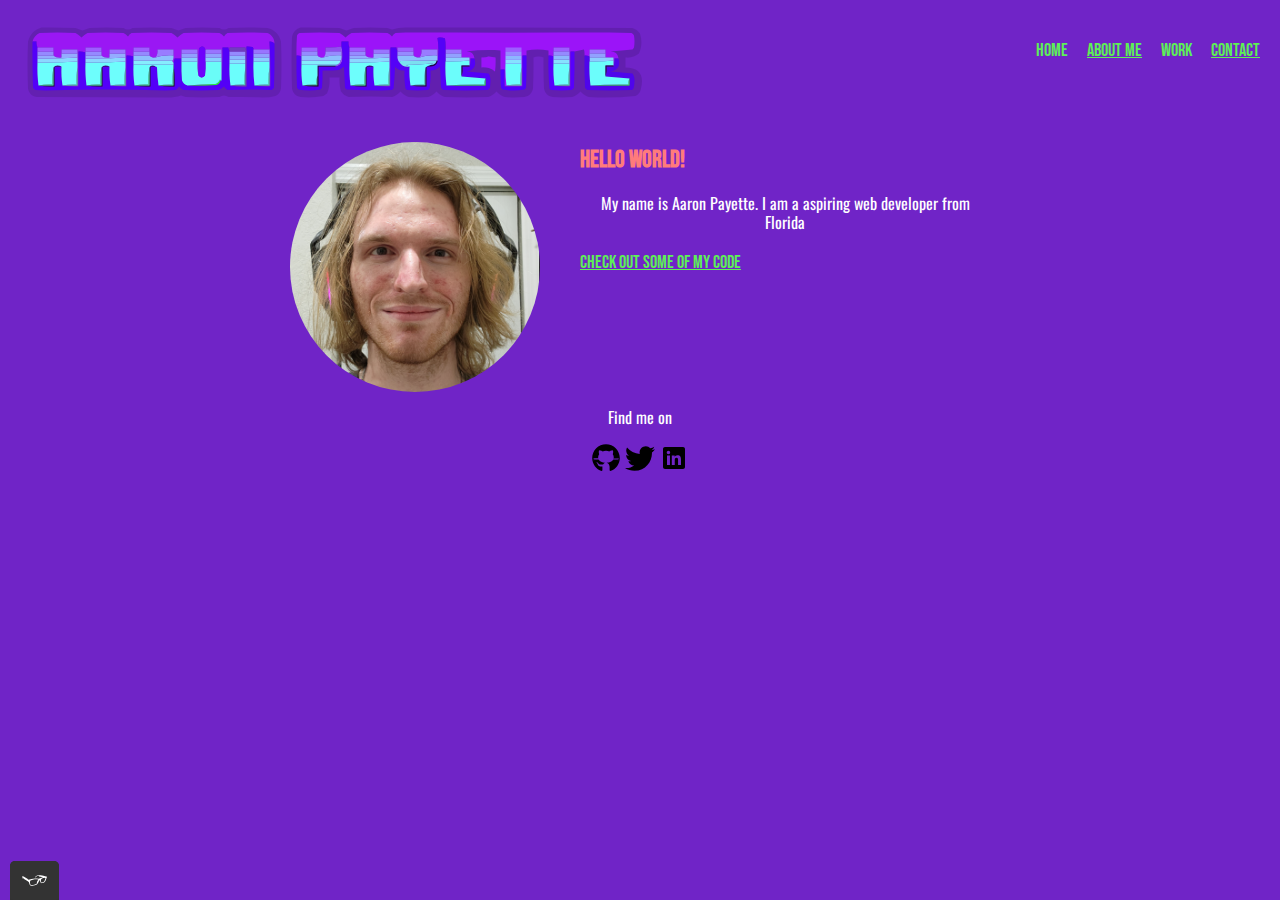
<file: index.html>
<!DOCTYPE html>
<html lang="en">

<head>
    <meta charset="UTF-8">
    <meta http-equiv="X-UA-Compatible" content="IE=edge">
    <meta name="viewport" content="width=device-width, initial-scale=1.0">
    <title>Aaron Payette - Portfolio</title>
    <link rel="shortcut icon" href="./images/favicon.png">
    <link rel="stylesheet" type="text/css" href="css/normalize.css">
    <link rel="stylesheet" type="text/css" href="css/style.production.css">
    <link rel="preconnect" href="https://fonts.googleapis.com">
    <link rel="preconnect" href="https://fonts.gstatic.com" crossorigin>
    <link href="https://fonts.googleapis.com/css2?family=Bebas+Neue&family=Oswald&display=swap" rel="stylesheet">

</head>

<body>
    <nav>
        <!-- Header including the logo and the main navigation -->
        <header class="page-header">
            <img src="images/aaron-payette-logo.svg" alt="logo" class="page-header__item">

            <nav class="main-navigation page-header__item">
                <ul role="menubar" class="navigation-list">
                    <li role="presentation">
                        <a href="index.html" role="menuitem"
                            class="navigation-list__item navigation-list__item--active">Home</a>
                    </li>
                    <li role="presentation">
                        <a href="about.html" role="menuitem" class="navigation-list__item">About Me</a>
                    </li>
                    <li role="presentation">
                        <a href="work.html" role="menuitem"
                            class="navigation-list__item navigation-list__item--active">Work</a>
                    </li>

                    <li role="presentation">
                        <a href="contact.html" role="menuitem" class="navigation-list__item">Contact</a>
                    </li>
                </ul>
            </nav>
        </header>
        <div class="profile">
            <img src="images/aaron-payette.png" class="profile__portrait" alt="Aaron Payette Portrait">
            <h1>Hello World!</h1>
            <p>
                My name is Aaron Payette. I am a aspiring <span>web </span>developer from Florida
            </p>
            <a href="work.html">Check out some of my code</a>
        </div>
        <br>

        <footer class="page-footer">
            <p> Find me on </p>
            <div class="social-media">
                <!--Github logo -->
                <img src="images/github-icon.svg" alt="Github">
                <!--Twitter logo-->
                <img src="images/twitter-icon.svg" alt="Twitter">
                <!--LinkedIn Logo-->
                <img src="images/linkedin-icon.svg" alt="LinkedIn">
            </div>
        </footer>

        <script src="js/tota11y.min.js"></script>
    </nav>
</body>

</html>
</file>
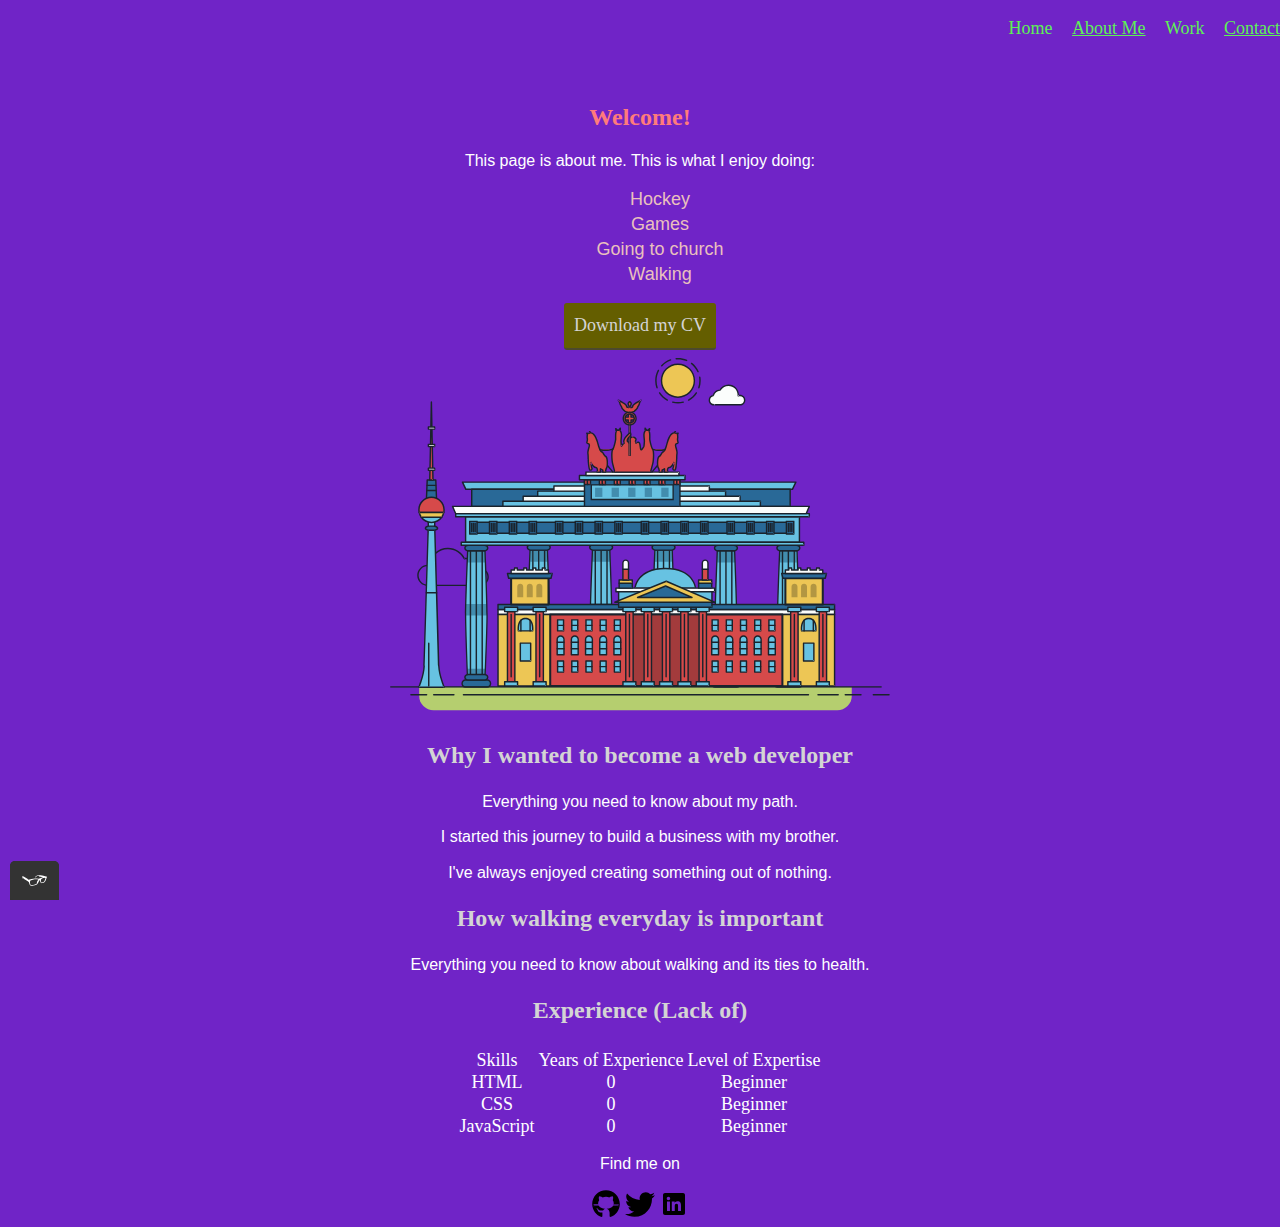
<file: about.html>
<!DOCTYPE html>
<html lang="en">

<head>
    <meta charset="UTF-8">
    <meta http-equiv="X-UA-Compatible" content="IE=edge">
    <meta name="viewport" content="width=device-width, initial-scale=1.0">
    <title>About Aaron Payette,</title>
    <link rel="shortcut icon" href="./images/favicon.png">
    <link rel="stylesheet" type="text/css" href="css/normalize.css">
    <link rel="stylesheet" type="text/css" href="css/style.production.css">
</head>

<body>
    <div>
        <nav class="main-navigation page-header__item">
            <ul role="menubar" class="navigation-list">
                <li role="presentation">
                    <a href="index.html" role="menuitem"
                        class="navigation-list__item navigation-list__item--active">Home</a>
                </li>
                <li role="presentation">
                    <a href="about.html" role="menuitem" class="navigation-list__item">About Me</a>
                </li>
                <li role="presentation">
                    <a href="work.html" role="menuitem"
                        class="navigation-list__item navigation-list__item--active">Work</a>
                </li>

                <li role="presentation">
                    <a href="contact.html" role="menuitem" class="navigation-list__item">Contact</a>
                </li>
            </ul>
        </nav>
    </div>
    <br>
    <div class="about-me">
        <h1>Welcome!</h1>
        <p>This page is about me. This is what I enjoy doing:</p>
        <ul class="about-list">
            <li>Hockey</li>
            <li>Games</li>
            <li>Going to church</li>
            <li>Walking</li>
        </ul>
        <a href="#" class="button" download>Download my CV</a>
        <div></div>
        <svg id="about-picture" xmlns="http://www.w3.org/2000/svg" class="berlin-illustration" height="auto"
            viewBox="0 0 700 505" xmlns:xlink="http://www.w3.org/1999/xlink">
            <defs>
                <polygon id="a" points=".06 231.917 .06 .929 688.717 .929 688.717 231.917"></polygon>
            </defs>
            <g fill="none" fill-rule="evenodd">
                <g transform="translate(0 241)" class="cloud-front">
                    <path fill="#1A232C"
                        d="M87.602,29 L87.602,28 C87.326,28.001 87.103,28.024 86.927,28.033 L86.979,29.031 L87.947,28.78 C85.741,20.282 78.041,14.002 68.852,14 C67.858,14 66.904,14.096 65.98,14.231 L66.125,15.22 L67.019,14.772 C62.626,6.015 53.567,0.001 43.102,0 C29.041,0.002 17.524,10.848 16.443,24.632 L17.44,24.71 L17.606,23.724 C16.803,23.589 15.969,23.5 15.102,23.5 C6.817,23.501 0.102,30.215 0.102,38.5 C0.102,46.785 6.817,53.499 15.102,53.5 L87.602,53.5 C94.644,53.499 100.351,47.792 100.352,40.75 C100.351,33.708 94.644,28.001 87.602,28 L87.602,30 C90.573,30 93.254,31.202 95.203,33.149 C97.15,35.097 98.351,37.778 98.352,40.75 C98.351,43.722 97.15,46.403 95.203,48.351 C93.254,50.298 90.573,51.5 87.602,51.5 L15.102,51.5 C11.509,51.5 8.265,50.046 5.909,47.692 C3.555,45.337 2.102,42.093 2.102,38.5 C2.102,34.907 3.555,31.663 5.909,29.308 C8.265,26.954 11.509,25.5 15.102,25.5 C15.831,25.5 16.553,25.575 17.273,25.697 C17.551,25.743 17.832,25.672 18.055,25.499 C18.277,25.325 18.414,25.07 18.436,24.789 C19.436,12.04 30.094,1.998 43.102,2 C52.786,1.999 61.163,7.564 65.231,15.669 C65.425,16.055 65.842,16.272 66.27,16.21 C67.132,16.084 67.988,16 68.852,16 C77.108,15.998 84.027,21.647 86.011,29.283 C86.13,29.741 86.557,30.054 87.031,30.03 C87.27,30.017 87.457,29.999 87.602,30 L87.602,29"
                        transform="translate(38 36)"></path>
                </g>
                <path fill="#B5CE6F"
                    d="M646.484,484.382 C646.484,489.501 644.531,494.62 640.627,498.525 C636.722,502.43 631.603,504.382 626.484,504.382 L60.873,504.382 C55.754,504.382 50.636,502.43 46.731,498.525 C42.826,494.62 40.873,489.501 40.873,484.382 L40.873,471.917 L646.484,471.917 L646.484,484.382">
                </path>
                <polyline fill="#67C2E2"
                    points="334.824 185.029 101.449 185.029 106.209 195.08 563.438 195.08 568.2 185.029 334.824 185.029">
                </polyline>
                <path fill="#1A232C"
                    d="M334.824,185.029 L334.824,184.029 L101.449,184.029 C101.104,184.029 100.788,184.203 100.604,184.494 C100.42,184.785 100.398,185.146 100.545,185.457 L105.306,195.508 C105.471,195.856 105.824,196.079 106.209,196.079 L563.438,196.079 C563.824,196.079 564.177,195.856 564.342,195.508 L569.104,185.457 C569.251,185.146 569.229,184.785 569.045,184.494 C568.861,184.203 568.544,184.029 568.2,184.029 L334.824,184.029 L334.824,186.029 L566.62,186.029 L562.806,194.08 L106.842,194.08 L103.029,186.029 L334.824,186.029 L334.824,185.029">
                </path>
                <polygon fill="#296997" points="114.416 218.974 560.222 218.974 560.222 195.08 114.416 195.08">
                </polygon>
                <path fill="#1A232C"
                    d="M560.222,218.974 L560.222,217.974 L115.416,217.974 L115.416,196.079 L559.222,196.079 L559.222,218.974 L560.222,218.974 L560.222,217.974 L560.222,218.974 L561.222,218.974 L561.222,195.08 C561.222,194.816 561.115,194.559 560.929,194.372 C560.742,194.186 560.485,194.08 560.222,194.08 L114.416,194.08 C114.152,194.08 113.895,194.186 113.708,194.372 C113.522,194.559 113.416,194.816 113.416,195.08 L113.416,218.974 C113.416,219.237 113.522,219.495 113.708,219.681 C113.895,219.867 114.152,219.974 114.416,219.974 L560.222,219.974 C560.485,219.974 560.742,219.867 560.929,219.681 C561.115,219.495 561.222,219.237 561.222,218.974 L560.222,218.974">
                </path>
                <polygon fill="#67C2E2" points="105.85 269.08 573.225 269.08 573.225 233.398 105.85 233.398"></polygon>
                <path fill="#1A232C"
                    d="M573.225,233.398 L573.225,232.398 L105.85,232.398 C105.587,232.398 105.329,232.505 105.143,232.691 C104.957,232.877 104.85,233.134 104.85,233.398 L104.85,269.08 C104.85,269.344 104.957,269.601 105.143,269.788 C105.329,269.974 105.587,270.08 105.85,270.08 L573.225,270.08 C573.488,270.08 573.745,269.974 573.932,269.788 C574.118,269.601 574.225,269.344 574.225,269.08 L574.225,233.398 C574.225,233.134 574.118,232.877 573.932,232.691 C573.745,232.505 573.488,232.398 573.225,232.398 L573.225,233.398 L572.225,233.398 L572.225,268.08 L106.85,268.08 L106.85,234.398 L573.225,234.398 L573.225,233.398 L572.225,233.398 L573.225,233.398">
                </path>
                <polygon fill="#296997" points="116.751 256.508 562.557 256.508 562.557 241.243 116.751 241.243">
                </polygon>
                <path fill="#1A232C"
                    d="M562.557,256.508 L562.557,255.508 L117.75,255.508 L117.75,242.243 L561.557,242.243 L561.557,256.508 L562.557,256.508 L562.557,255.508 L562.557,256.508 L563.557,256.508 L563.557,241.243 C563.557,240.979 563.45,240.722 563.264,240.535 C563.078,240.349 562.82,240.243 562.557,240.243 L116.75,240.243 C116.487,240.243 116.23,240.349 116.043,240.535 C115.857,240.722 115.751,240.979 115.751,241.243 L115.751,256.508 C115.751,256.771 115.857,257.029 116.043,257.215 C116.23,257.401 116.487,257.508 116.751,257.508 L562.557,257.508 C562.82,257.508 563.077,257.401 563.264,257.215 C563.45,257.029 563.557,256.771 563.557,256.508 L562.557,256.508">
                </path>
                <polygon fill="#67C2E2" points="158.07 218.974 518.563 218.974 518.563 211.858 158.07 211.858">
                </polygon>
                <path fill="#1A232C"
                    d="M518.563,211.858 L518.563,210.858 L158.07,210.858 C157.807,210.858 157.549,210.964 157.363,211.151 C157.177,211.337 157.07,211.594 157.07,211.858 L157.07,218.974 C157.07,219.237 157.177,219.495 157.363,219.681 C157.549,219.867 157.807,219.974 158.07,219.974 L518.563,219.974 C518.826,219.974 519.083,219.867 519.27,219.681 C519.456,219.495 519.562,219.237 519.562,218.974 L519.562,211.858 C519.562,211.594 519.456,211.337 519.27,211.151 C519.083,210.964 518.826,210.858 518.563,210.858 L518.563,211.858 L517.563,211.858 L517.563,217.974 L159.07,217.974 L159.07,212.858 L518.563,212.858 L518.563,211.858 L517.563,211.858 L518.563,211.858">
                </path>
                <polygon fill="#FBFDFC" points="186.438 211.858 490.194 211.858 490.194 204.741 186.438 204.741">
                </polygon>
                <path fill="#1A232C"
                    d="M490.194,204.741 L490.194,203.741 L186.438,203.741 C186.175,203.741 185.917,203.848 185.731,204.034 C185.545,204.221 185.438,204.478 185.438,204.741 L185.438,211.858 C185.438,212.121 185.545,212.379 185.731,212.565 C185.917,212.751 186.175,212.858 186.438,212.858 L490.194,212.858 C490.458,212.858 490.715,212.751 490.902,212.565 C491.088,212.379 491.194,212.121 491.194,211.858 L491.194,204.741 C491.194,204.478 491.088,204.221 490.902,204.034 C490.715,203.848 490.458,203.741 490.194,203.741 L490.194,204.741 L489.194,204.741 L489.194,210.858 L187.438,210.858 L187.438,205.741 L490.194,205.741 L490.194,204.741 L489.194,204.741 L490.194,204.741">
                </path>
                <polygon fill="#67C2E2" points="206.805 204.741 469.828 204.741 469.828 197.624 206.805 197.624">
                </polygon>
                <path fill="#1A232C"
                    d="M469.828,197.624 L469.828,196.624 L206.805,196.624 C206.541,196.624 206.284,196.731 206.098,196.917 C205.911,197.103 205.805,197.361 205.805,197.624 L205.805,204.741 C205.805,205.005 205.911,205.262 206.098,205.449 C206.284,205.635 206.541,205.741 206.805,205.741 L469.828,205.741 C470.091,205.741 470.349,205.635 470.535,205.449 C470.722,205.262 470.828,205.005 470.828,204.741 L470.828,197.624 C470.828,197.361 470.722,197.103 470.535,196.917 C470.349,196.731 470.091,196.624 469.828,196.624 L469.828,197.624 L468.828,197.624 L468.828,203.741 L207.805,203.741 L207.805,198.624 L469.828,198.624 L469.828,197.624 L468.828,197.624 L469.828,197.624">
                </path>
                <polygon fill="#FBFDFC" points="229.521 197.624 447.111 197.624 447.111 190.509 229.521 190.509">
                </polygon>
                <path fill="#1A232C"
                    d="M447.111,190.509 L447.111,189.509 L229.521,189.509 C229.258,189.509 229,189.616 228.814,189.802 C228.628,189.988 228.521,190.246 228.521,190.509 L228.521,197.624 C228.521,197.888 228.628,198.145 228.814,198.332 C229,198.518 229.258,198.624 229.521,198.624 L447.111,198.624 C447.375,198.624 447.632,198.518 447.818,198.332 C448.005,198.145 448.111,197.888 448.111,197.624 L448.111,190.509 C448.111,190.246 448.005,189.988 447.818,189.802 C447.632,189.616 447.375,189.509 447.111,189.509 L447.111,190.509 L446.111,190.509 L446.111,196.624 L230.521,196.624 L230.521,191.509 L447.111,191.509 L447.111,190.509 L446.111,190.509 L447.111,190.509">
                </path>
                <path fill="#67C2E2"
                    d="M135.607,355.447 C135.163,337.766 134.264,313.326 133.648,297.387 C133.274,287.721 133.004,281.18 133.004,281.18 L108.722,281.18 C108.722,281.18 108.452,287.721 108.079,297.387 C107.462,313.326 106.563,337.766 106.119,355.447 C105.953,362.059 105.85,367.732 105.85,371.653 L105.85,371.654 C105.85,386.117 107.243,424.332 108.089,446.189 C108.457,455.706 108.722,462.126 108.722,462.126 L133.004,462.126 C133.004,462.126 133.269,455.706 133.637,446.189 C134.482,424.332 135.876,386.117 135.876,371.654 L135.876,371.653 C135.876,367.732 135.773,362.059 135.607,355.447">
                </path>
                <path fill="#428DAE"
                    d="M133.648 297.387L108.079 297.387C108.452 287.721 108.722 281.18 108.722 281.18L133.004 281.18C133.004 281.18 133.274 287.721 133.648 297.387M135.876 371.654L105.85 371.654 105.85 371.653C105.85 367.732 105.953 362.059 106.119 355.447L135.607 355.447C135.773 362.059 135.876 367.732 135.876 371.653L135.876 371.654M133.004 462.126L108.722 462.126C108.722 462.126 108.457 455.706 108.089 446.189L133.637 446.189C133.269 455.706 133.004 462.126 133.004 462.126">
                </path>
                <path fill="#1A232C"
                    d="M109.612,461.199 L132.114,461.199 C132.447,453.007 134.949,390.886 134.949,371.653 C134.949,352.42 132.447,290.299 132.114,282.108 L109.612,282.108 C109.279,290.299 106.778,352.42 106.778,371.653 C106.778,390.886 109.279,453.007 109.612,461.199 Z M133.895,463.054 L107.832,463.054 L107.794,462.164 C107.766,461.466 104.922,392.193 104.922,371.653 C104.922,351.114 107.766,281.839 107.794,281.142 L107.832,280.252 L133.895,280.252 L133.931,281.142 C133.96,281.839 136.804,351.114 136.804,371.653 C136.804,392.193 133.96,461.466 133.931,462.164 L133.895,463.054 L133.895,463.054 Z">
                </path>
                <path fill="#1A232C"
                    d="M111.638 281.18L111.638 462.126C111.638 462.679 112.086 463.126 112.638 463.126 113.19 463.126 113.638 462.679 113.638 462.126L113.638 281.18C113.638 280.628 113.19 280.18 112.638 280.18 112.086 280.18 111.638 280.628 111.638 281.18M119.863 281.18L119.863 462.126C119.863 462.679 120.311 463.126 120.863 463.126 121.416 463.126 121.863 462.679 121.863 462.126L121.863 281.18C121.863 280.628 121.416 280.18 120.863 280.18 120.311 280.18 119.863 280.628 119.863 281.18M128.088 281.18L128.088 462.126C128.088 462.679 128.536 463.126 129.088 463.126 129.64 463.126 130.088 462.679 130.088 462.126L130.088 281.18C130.088 280.628 129.64 280.18 129.088 280.18 128.536 280.18 128.088 280.628 128.088 281.18">
                </path>
                <path fill="#296997"
                    d="M136.79,277.265 C136.79,279.418 134.675,281.18 132.09,281.18 L109.636,281.18 C107.051,281.18 104.936,279.418 104.936,277.265 C104.936,275.111 107.051,273.349 109.636,273.349 L132.09,273.349 C134.675,273.349 136.79,275.111 136.79,277.265">
                </path>
                <path fill="#1A232C"
                    d="M136.79,277.265 L135.79,277.265 C135.789,278.005 135.433,278.704 134.769,279.262 C134.109,279.814 133.155,280.181 132.09,280.18 L109.636,280.18 C108.571,280.181 107.617,279.814 106.956,279.262 C106.293,278.704 105.936,278.005 105.936,277.265 C105.936,276.524 106.293,275.825 106.957,275.267 C107.617,274.715 108.571,274.348 109.636,274.349 L132.09,274.349 C133.155,274.348 134.109,274.716 134.769,275.267 C135.433,275.825 135.789,276.524 135.79,277.265 L137.79,277.265 C137.791,275.851 137.09,274.593 136.049,273.731 C135.006,272.863 133.61,272.35 132.09,272.349 L109.636,272.349 C108.116,272.35 106.72,272.863 105.676,273.731 C104.636,274.593 103.935,275.851 103.936,277.265 C103.935,278.678 104.636,279.937 105.677,280.798 C106.72,281.666 108.116,282.179 109.636,282.18 L132.09,282.18 C133.61,282.179 135.006,281.666 136.049,280.798 C137.09,279.937 137.791,278.678 137.79,277.265 L136.79,277.265">
                </path>
                <path fill="#296997"
                    d="M140.775,467.217 C140.775,469.803 138.661,471.917 136.076,471.917 L105.65,471.917 C103.065,471.917 100.951,469.803 100.951,467.217 L100.951,466.825 C100.951,464.241 103.065,462.126 105.65,462.126 L136.076,462.126 C138.661,462.126 140.775,464.241 140.775,466.825 L140.775,467.217">
                </path>
                <path fill="#1A232C"
                    d="M140.775,467.217 L139.775,467.217 C139.775,468.235 139.361,469.155 138.688,469.83 C138.013,470.503 137.093,470.917 136.076,470.917 L105.65,470.917 C104.633,470.917 103.713,470.504 103.038,469.83 C102.365,469.155 101.951,468.235 101.951,467.217 L101.951,466.825 C101.951,465.808 102.365,464.889 103.038,464.214 C103.713,463.54 104.633,463.127 105.65,463.126 L136.076,463.126 C137.093,463.127 138.013,463.54 138.688,464.214 C139.362,464.889 139.775,465.808 139.775,466.825 L139.775,467.217 L141.775,467.217 L141.775,466.825 C141.772,463.684 139.217,461.13 136.076,461.126 L105.65,461.126 C102.509,461.13 99.955,463.684 99.951,466.825 L99.951,467.217 C99.954,470.36 102.509,472.914 105.65,472.917 L136.076,472.917 C139.217,472.914 141.772,470.36 141.775,467.217 L140.775,467.217">
                </path>
                <path fill="#296997"
                    d="M136.79,458.208 C136.79,460.363 134.675,462.126 132.09,462.126 L109.636,462.126 C107.051,462.126 104.936,460.363 104.936,458.208 C104.936,456.057 107.051,454.292 109.636,454.292 L132.09,454.292 C134.675,454.292 136.79,456.057 136.79,458.208">
                </path>
                <path fill="#1A232C"
                    d="M136.79,458.208 L135.79,458.208 C135.789,458.949 135.432,459.649 134.769,460.207 C134.108,460.76 133.154,461.128 132.09,461.126 L109.636,461.126 C108.572,461.128 107.617,460.76 106.957,460.207 C106.293,459.649 105.936,458.949 105.936,458.208 C105.936,457.47 106.293,456.77 106.957,456.212 C107.617,455.659 108.572,455.291 109.636,455.292 L132.09,455.292 C133.154,455.291 134.108,455.659 134.769,456.212 C135.433,456.77 135.789,457.47 135.79,458.208 L137.79,458.208 C137.791,456.796 137.09,455.538 136.05,454.675 C135.006,453.808 133.61,453.294 132.09,453.292 L109.636,453.292 C108.115,453.294 106.719,453.808 105.676,454.675 C104.636,455.538 103.935,456.796 103.936,458.208 C103.935,459.622 104.636,460.881 105.676,461.743 C106.72,462.611 108.116,463.125 109.636,463.126 L132.09,463.126 C133.61,463.125 135.006,462.611 136.05,461.743 C137.09,460.881 137.791,459.622 137.79,458.208 L136.79,458.208">
                </path>
                <path fill="#67C2E2"
                    d="M572.471,355.447 C572.025,337.766 571.126,313.326 570.51,297.387 C570.137,287.721 569.867,281.18 569.867,281.18 L545.585,281.18 C545.585,281.18 545.315,287.721 544.942,297.387 C544.326,313.326 543.427,337.766 542.981,355.447 C542.815,362.059 542.713,367.732 542.713,371.653 L542.713,371.654 C542.713,386.117 544.107,424.332 544.952,446.189 C545.32,455.706 545.585,462.126 545.585,462.126 L569.867,462.126 C569.867,462.126 570.132,455.706 570.499,446.189 C571.346,424.332 572.739,386.117 572.739,371.654 L572.739,371.653 C572.739,367.732 572.637,362.059 572.471,355.447">
                </path>
                <path fill="#428DAE"
                    d="M569.582 297.387L566.951 297.387 566.951 282.108 568.977 282.108C569.063 284.206 569.29 289.841 569.582 297.387M564.951 297.387L545.871 297.387C546.162 289.841 546.39 284.206 546.476 282.108L564.951 282.108 564.951 297.387M571.8 369.187L566.951 369.187 566.951 356.265 571.562 356.265C571.685 361.272 571.771 365.701 571.8 369.187M564.951 369.187L543.653 369.187C543.684 365.512 543.777 360.79 543.912 355.447L553.551 355.447 553.551 356.265 564.951 356.265 564.951 369.187">
                </path>
                <path fill="#1A232C"
                    d="M546.476,461.199 L568.977,461.199 C569.31,453.007 571.812,390.886 571.812,371.653 C571.812,352.42 569.31,290.299 568.977,282.108 L546.476,282.108 C546.142,290.299 543.642,352.42 543.642,371.653 C543.642,390.886 546.142,453.007 546.476,461.199 M570.758,463.054 L544.694,463.054 L544.658,462.164 C544.629,461.466 541.785,392.193 541.785,371.653 C541.785,351.114 544.629,281.839 544.658,281.142 L544.694,280.252 L570.758,280.252 L570.795,281.142 C570.823,281.839 573.667,351.114 573.667,371.653 C573.667,392.193 570.823,461.466 570.795,462.164 L570.758,463.054">
                </path>
                <path fill="#1A232C"
                    d="M548.501 281.18L548.501 462.126C548.501 462.679 548.949 463.126 549.501 463.126 550.053 463.126 550.501 462.679 550.501 462.126L550.501 281.18C550.501 280.628 550.053 280.18 549.501 280.18 548.949 280.18 548.501 280.628 548.501 281.18M556.727 281.18L556.727 462.126C556.727 462.679 557.174 463.126 557.727 463.126 558.279 463.126 558.727 462.679 558.727 462.126L558.727 281.18C558.727 280.628 558.279 280.18 557.727 280.18 557.174 280.18 556.727 280.628 556.727 281.18M564.951 281.18L564.951 462.126C564.951 462.679 565.399 463.126 565.951 463.126 566.503 463.126 566.951 462.679 566.951 462.126L566.951 281.18C566.951 280.628 566.503 280.18 565.951 280.18 565.399 280.18 564.951 280.628 564.951 281.18">
                </path>
                <path fill="#296997"
                    d="M573.653,277.265 C573.653,279.418 571.537,281.18 568.953,281.18 L546.499,281.18 C543.915,281.18 541.799,279.418 541.799,277.265 C541.799,275.111 543.915,273.349 546.499,273.349 L568.953,273.349 C571.537,273.349 573.653,275.111 573.653,277.265">
                </path>
                <path fill="#1A232C"
                    d="M573.653,277.265 L572.653,277.265 C572.653,278.005 572.296,278.704 571.632,279.262 C570.972,279.814 570.017,280.181 568.953,280.18 L546.499,280.18 C545.435,280.181 544.48,279.814 543.82,279.262 C543.156,278.704 542.8,278.005 542.799,277.265 C542.8,276.525 543.156,275.825 543.82,275.267 C544.481,274.715 545.435,274.348 546.499,274.349 L568.953,274.349 C570.017,274.348 570.972,274.715 571.632,275.267 C572.296,275.825 572.653,276.525 572.653,277.265 L574.653,277.265 C574.654,275.851 573.953,274.593 572.912,273.731 C571.869,272.863 570.473,272.35 568.953,272.349 L546.499,272.349 C544.979,272.35 543.583,272.863 542.54,273.731 C541.499,274.593 540.798,275.851 540.799,277.265 C540.798,278.679 541.499,279.937 542.54,280.798 C543.583,281.666 544.979,282.179 546.499,282.18 L568.953,282.18 C570.473,282.179 571.869,281.666 572.912,280.798 C573.953,279.937 574.654,278.679 574.653,277.265 L573.653,277.265">
                </path>
                <path fill="#296997"
                    d="M577.639,467.217 C577.639,469.803 575.524,471.917 572.938,471.917 L542.514,471.917 C539.929,471.917 537.813,469.803 537.813,467.217 L537.813,466.825 C537.813,464.241 539.929,462.126 542.514,462.126 L572.938,462.126 C575.524,462.126 577.639,464.241 577.639,466.825 L577.639,467.217">
                </path>
                <path fill="#1A232C"
                    d="M577.639,467.217 L576.639,467.217 C576.638,468.235 576.225,469.155 575.551,469.83 C574.876,470.503 573.956,470.917 572.938,470.917 L542.514,470.917 C541.497,470.917 540.576,470.503 539.901,469.83 C539.227,469.155 538.814,468.234 538.813,467.217 L538.813,466.825 C538.814,465.808 539.227,464.889 539.901,464.214 C540.576,463.54 541.497,463.127 542.514,463.126 L572.938,463.126 C573.956,463.127 574.876,463.54 575.551,464.214 C576.225,464.888 576.638,465.808 576.639,466.825 L576.639,467.217 L578.639,467.217 L578.639,466.825 C578.635,463.684 576.081,461.13 572.938,461.126 L542.514,461.126 C539.372,461.13 536.817,463.684 536.813,466.825 L536.813,467.217 C536.817,470.36 539.372,472.914 542.514,472.917 L572.938,472.917 C576.081,472.914 578.635,470.359 578.639,467.217 L577.639,467.217">
                </path>
                <path fill="#296997"
                    d="M573.653,458.208 C573.653,460.363 571.537,462.126 568.953,462.126 L546.499,462.126 C543.915,462.126 541.799,460.363 541.799,458.208 C541.799,456.057 543.915,454.292 546.499,454.292 L568.953,454.292 C571.537,454.292 573.653,456.057 573.653,458.208">
                </path>
                <path fill="#1A232C"
                    d="M573.653,458.208 L572.653,458.208 C572.653,458.949 572.296,459.649 571.632,460.207 C570.971,460.76 570.017,461.128 568.953,461.126 L546.499,461.126 C545.435,461.128 544.481,460.76 543.82,460.207 C543.157,459.649 542.799,458.949 542.799,458.208 C542.799,457.47 543.156,456.77 543.82,456.212 C544.481,455.659 545.435,455.291 546.499,455.292 L568.953,455.292 C570.017,455.291 570.971,455.659 571.632,456.212 C572.296,456.77 572.653,457.47 572.653,458.208 L574.653,458.208 C574.654,456.796 573.953,455.538 572.912,454.675 C571.869,453.808 570.473,453.294 568.953,453.292 L546.499,453.292 C544.979,453.294 543.583,453.808 542.54,454.675 C541.499,455.538 540.798,456.796 540.799,458.208 C540.798,459.622 541.499,460.881 542.54,461.743 C543.583,462.611 544.979,463.125 546.499,463.126 L568.953,463.126 C570.473,463.125 571.869,462.611 572.912,461.743 C573.953,460.881 574.654,459.622 574.653,458.208 L573.653,458.208">
                </path>
                <path fill="#67C2E2"
                    d="M485.098,355.447 C484.654,337.766 483.753,313.326 483.137,297.387 C482.764,287.721 482.494,281.18 482.494,281.18 L458.213,281.18 C458.213,281.18 457.942,287.721 457.569,297.387 C456.953,313.326 456.055,337.766 455.608,355.447 C455.443,362.059 455.34,367.732 455.34,371.653 L455.34,371.654 C455.34,386.117 456.733,424.332 457.58,446.189 C457.948,455.706 458.213,462.126 458.213,462.126 L482.494,462.126 C482.494,462.126 482.759,455.706 483.126,446.189 C483.973,424.332 485.366,386.117 485.366,371.654 L485.366,371.653 C485.366,367.732 485.265,362.059 485.098,355.447">
                </path>
                <path fill="#428DAE"
                    d="M483.137 297.387L457.569 297.387C457.942 287.721 458.213 281.18 458.213 281.18L482.494 281.18C482.494 281.18 482.764 287.721 483.137 297.387M485.355 369.187L455.351 369.187C455.382 365.502 455.475 360.78 455.608 355.447L485.098 355.447C485.232 360.78 485.325 365.502 485.355 369.187">
                </path>
                <path fill="#1A232C"
                    d="M459.103,461.199 L481.605,461.199 C481.938,453.007 484.439,390.886 484.439,371.653 C484.439,352.42 481.938,290.299 481.605,282.108 L459.103,282.108 C458.769,290.299 456.268,352.42 456.268,371.653 C456.268,390.886 458.769,453.007 459.103,461.199 Z M483.386,463.054 L457.321,463.054 L457.285,462.164 C457.256,461.466 454.412,392.193 454.412,371.653 C454.412,351.114 457.256,281.839 457.285,281.142 L457.321,280.252 L483.386,280.252 L483.422,281.142 C483.45,281.839 486.294,351.114 486.294,371.653 C486.294,392.193 483.45,461.466 483.422,462.164 L483.386,463.054 L483.386,463.054 Z">
                </path>
                <path fill="#1A232C"
                    d="M461.128 281.18L461.128 462.126C461.128 462.679 461.576 463.126 462.128 463.126 462.68 463.126 463.128 462.679 463.128 462.126L463.128 281.18C463.128 280.628 462.68 280.18 462.128 280.18 461.576 280.18 461.128 280.628 461.128 281.18M469.354 281.18L469.354 462.126C469.354 462.679 469.801 463.126 470.354 463.126 470.906 463.126 471.354 462.679 471.354 462.126L471.354 281.18C471.354 280.628 470.906 280.18 470.354 280.18 469.801 280.18 469.354 280.628 469.354 281.18M477.578 281.18L477.578 462.126C477.578 462.679 478.026 463.126 478.578 463.126 479.13 463.126 479.578 462.679 479.578 462.126L479.578 281.18C479.578 280.628 479.13 280.18 478.578 280.18 478.026 280.18 477.578 280.628 477.578 281.18">
                </path>
                <path fill="#296997"
                    d="M486.281,277.265 C486.281,279.418 484.164,281.18 481.58,281.18 L459.126,281.18 C456.542,281.18 454.426,279.418 454.426,277.265 C454.426,275.111 456.542,273.349 459.126,273.349 L481.58,273.349 C484.164,273.349 486.281,275.111 486.281,277.265">
                </path>
                <path fill="#1A232C"
                    d="M486.281,277.265 L485.281,277.265 C485.281,278.005 484.924,278.704 484.26,279.262 C483.599,279.814 482.644,280.181 481.58,280.18 L459.126,280.18 C458.062,280.181 457.107,279.814 456.447,279.262 C455.783,278.704 455.427,278.005 455.426,277.265 C455.427,276.525 455.783,275.825 456.447,275.267 C457.108,274.715 458.062,274.348 459.126,274.349 L481.58,274.349 C482.644,274.348 483.599,274.716 484.26,275.268 C484.924,275.825 485.281,276.525 485.281,277.265 L487.281,277.265 C487.282,275.851 486.58,274.593 485.54,273.731 C484.496,272.863 483.1,272.35 481.58,272.349 L459.126,272.349 C457.606,272.35 456.21,272.863 455.167,273.731 C454.126,274.593 453.425,275.851 453.426,277.265 C453.425,278.679 454.126,279.937 455.167,280.798 C456.21,281.666 457.606,282.179 459.126,282.18 L481.58,282.18 C483.1,282.179 484.496,281.666 485.54,280.799 C486.58,279.937 487.282,278.679 487.281,277.265 L486.281,277.265">
                </path>
                <path fill="#296997"
                    d="M490.266,467.217 C490.266,469.803 488.151,471.917 485.565,471.917 L455.141,471.917 C452.556,471.917 450.44,469.803 450.44,467.217 L450.44,466.825 C450.44,464.241 452.556,462.126 455.141,462.126 L485.565,462.126 C488.151,462.126 490.266,464.241 490.266,466.825 L490.266,467.217">
                </path>
                <path fill="#1A232C"
                    d="M490.266,467.217 L489.266,467.217 C489.265,468.235 488.852,469.155 488.178,469.83 C487.503,470.503 486.583,470.917 485.565,470.917 L455.141,470.917 C454.124,470.917 453.203,470.503 452.528,469.83 C451.854,469.155 451.441,468.234 451.44,467.217 L451.44,466.825 C451.441,465.808 451.854,464.889 452.528,464.214 C453.203,463.54 454.124,463.127 455.141,463.126 L485.565,463.126 C486.583,463.127 487.503,463.54 488.178,464.214 C488.852,464.888 489.265,465.808 489.266,466.825 L489.266,467.217 L491.266,467.217 L491.266,466.825 C491.262,463.684 488.708,461.13 485.565,461.126 L455.141,461.126 C451.999,461.13 449.444,463.684 449.44,466.825 L449.44,467.217 C449.444,470.36 451.999,472.914 455.141,472.917 L485.565,472.917 C488.708,472.914 491.262,470.359 491.266,467.217 L490.266,467.217">
                </path>
                <path fill="#296997"
                    d="M486.281,458.208 C486.281,460.363 484.164,462.126 481.58,462.126 L459.126,462.126 C456.542,462.126 454.426,460.363 454.426,458.208 C454.426,456.057 456.542,454.292 459.126,454.292 L481.58,454.292 C484.164,454.292 486.281,456.057 486.281,458.208">
                </path>
                <path fill="#1A232C"
                    d="M486.281,458.208 L485.281,458.208 C485.281,458.949 484.923,459.649 484.26,460.207 C483.599,460.76 482.644,461.128 481.58,461.126 L459.126,461.126 C458.062,461.128 457.108,460.76 456.447,460.207 C455.784,459.649 455.427,458.949 455.426,458.208 C455.426,457.47 455.783,456.77 456.447,456.212 C457.108,455.659 458.062,455.291 459.126,455.292 L481.58,455.292 C482.644,455.291 483.598,455.659 484.26,456.212 C484.924,456.77 485.281,457.47 485.281,458.208 L487.281,458.208 C487.282,456.795 486.58,455.538 485.54,454.675 C484.496,453.808 483.1,453.294 481.58,453.292 L459.126,453.292 C457.606,453.294 456.21,453.808 455.167,454.675 C454.126,455.538 453.425,456.796 453.426,458.208 C453.425,459.622 454.126,460.881 455.167,461.743 C456.21,462.611 457.606,463.125 459.126,463.126 L481.58,463.126 C483.1,463.125 484.496,462.611 485.54,461.743 C486.581,460.881 487.282,459.622 487.281,458.208 L486.281,458.208">
                </path>
                <path fill="#67C2E2"
                    d="M397.726,354.466 C397.28,336.787 396.381,312.346 395.765,296.407 C395.392,286.742 395.122,280.2 395.122,280.2 L370.84,280.2 C370.84,280.2 370.57,286.742 370.197,296.407 C369.581,312.346 368.682,336.787 368.236,354.466 C368.07,361.078 367.968,366.751 367.968,370.672 L367.968,370.673 C367.968,385.136 369.361,423.352 370.207,445.208 C370.575,454.726 370.84,461.146 370.84,461.146 L395.122,461.146 C395.122,461.146 395.386,454.726 395.754,445.208 C396.601,423.352 397.994,385.136 397.994,370.673 L397.994,370.672 C397.994,366.751 397.892,361.078 397.726,354.466">
                </path>
                <path fill="#428DAE"
                    d="M394.837 296.407L392.206 296.407 392.206 281.127 394.233 281.127C394.318 283.225 394.545 288.861 394.837 296.407L394.837 296.407zM383.981 296.407L390.206 296.407 390.206 281.127 383.981 281.127 383.981 296.407zM375.756 296.407L381.98 296.407 381.98 281.127 375.756 281.127 375.756 296.407zM373.756 296.407L371.126 296.407C371.417 288.861 371.645 283.225 371.73 281.127L373.756 281.127 373.756 296.407 373.756 296.407zM397.062 369.187L392.206 369.187 392.206 354.466 396.796 354.466C396.943 360.298 397.041 365.389 397.062 369.187L397.062 369.187zM383.981 369.187L390.206 369.187 390.206 354.466 383.981 354.466 383.981 369.187zM375.756 369.187L381.98 369.187 381.98 354.466 375.756 354.466 375.756 369.187zM373.756 369.187L368.9 369.187C368.921 365.389 369.019 360.298 369.166 354.466L373.756 354.466 373.756 369.187 373.756 369.187z">
                </path>
                <path fill="#1A232C"
                    d="M371.73,460.218 L394.233,460.218 C394.565,452.027 397.066,389.906 397.066,370.672 C397.066,351.44 394.565,289.319 394.233,281.127 L371.73,281.127 C371.397,289.319 368.895,351.44 368.895,370.672 C368.895,389.906 371.397,452.027 371.73,460.218 M396.013,462.074 L369.949,462.074 L369.912,461.184 C369.884,460.486 367.04,391.212 367.04,370.672 C367.04,350.133 369.884,280.859 369.912,280.162 L369.949,279.272 L396.013,279.272 L396.05,280.162 C396.078,280.859 398.922,350.133 398.922,370.672 C398.922,391.212 396.078,460.486 396.05,461.184 L396.013,462.074">
                </path>
                <path fill="#1A232C"
                    d="M373.756 280.2L373.756 461.146C373.756 461.698 374.203 462.146 374.756 462.146 375.308 462.146 375.756 461.698 375.756 461.146L375.756 280.2C375.756 279.647 375.308 279.2 374.756 279.2 374.203 279.2 373.756 279.647 373.756 280.2M381.98 280.2L381.98 461.146C381.98 461.698 382.428 462.146 382.98 462.146 383.533 462.146 383.981 461.698 383.981 461.146L383.981 280.2C383.981 279.647 383.533 279.2 382.98 279.2 382.428 279.2 381.98 279.647 381.98 280.2M390.206 280.2L390.206 461.146C390.206 461.698 390.654 462.146 391.206 462.146 391.758 462.146 392.206 461.698 392.206 461.146L392.206 280.2C392.206 279.647 391.758 279.2 391.206 279.2 390.654 279.2 390.206 279.647 390.206 280.2">
                </path>
                <path fill="#296997"
                    d="M398.908,276.285 C398.908,278.439 396.792,280.2 394.208,280.2 L371.754,280.2 C369.17,280.2 367.053,278.439 367.053,276.285 C367.053,274.13 369.17,272.369 371.754,272.369 L394.208,272.369 C396.792,272.369 398.908,274.13 398.908,276.285">
                </path>
                <path fill="#1A232C"
                    d="M398.908,276.285 L397.908,276.285 C397.907,277.025 397.551,277.724 396.887,278.281 C396.227,278.833 395.272,279.201 394.208,279.2 L371.754,279.2 C370.69,279.201 369.735,278.833 369.074,278.281 C368.41,277.724 368.053,277.025 368.053,276.285 C368.053,275.544 368.41,274.845 369.074,274.287 C369.735,273.735 370.69,273.367 371.754,273.369 L394.208,273.369 C395.272,273.367 396.227,273.735 396.887,274.287 C397.551,274.844 397.907,275.544 397.908,276.285 L399.908,276.285 C399.909,274.871 399.208,273.612 398.167,272.75 C397.124,271.883 395.728,271.37 394.208,271.369 L371.754,271.369 C370.234,271.37 368.838,271.883 367.794,272.75 C366.754,273.612 366.052,274.871 366.053,276.285 C366.052,277.699 366.754,278.957 367.795,279.818 C368.838,280.686 370.234,281.198 371.754,281.2 L394.208,281.2 C395.728,281.198 397.123,280.686 398.167,279.818 C399.208,278.957 399.909,277.698 399.908,276.285 L398.908,276.285">
                </path>
                <path fill="#296997"
                    d="M402.894,466.237 C402.894,468.823 400.779,470.937 398.193,470.937 L367.768,470.937 C365.183,470.937 363.068,468.823 363.068,466.237 L363.068,465.844 C363.068,463.26 365.183,461.146 367.768,461.146 L398.193,461.146 C400.779,461.146 402.894,463.26 402.894,465.844 L402.894,466.237">
                </path>
                <path fill="#1A232C"
                    d="M402.894,466.237 L401.894,466.237 C401.893,467.254 401.48,468.174 400.806,468.849 C400.131,469.523 399.211,469.937 398.193,469.937 L367.768,469.937 C366.751,469.937 365.831,469.523 365.156,468.849 C364.482,468.174 364.069,467.254 364.068,466.237 L364.068,465.844 C364.069,464.828 364.482,463.908 365.156,463.233 C365.831,462.56 366.751,462.146 367.768,462.146 L398.193,462.146 C399.211,462.146 400.131,462.56 400.806,463.233 C401.48,463.908 401.893,464.828 401.894,465.844 L401.894,466.237 L403.894,466.237 L403.894,465.844 C403.89,462.703 401.336,460.15 398.193,460.146 L367.768,460.146 C364.626,460.15 362.072,462.703 362.068,465.844 L362.068,466.237 C362.072,469.379 364.626,471.933 367.768,471.937 L398.193,471.937 C401.336,471.933 403.89,469.379 403.894,466.237 L402.894,466.237">
                </path>
                <path fill="#296997"
                    d="M398.908,457.228 C398.908,459.382 396.792,461.146 394.208,461.146 L371.754,461.146 C369.17,461.146 367.053,459.382 367.053,457.228 C367.053,455.077 369.17,453.312 371.754,453.312 L394.208,453.312 C396.792,453.312 398.908,455.077 398.908,457.228">
                </path>
                <path fill="#1A232C"
                    d="M398.908,457.228 L397.908,457.228 C397.908,457.968 397.55,458.669 396.887,459.226 C396.226,459.779 395.272,460.147 394.208,460.146 L371.754,460.146 C370.69,460.147 369.736,459.779 369.074,459.226 C368.411,458.668 368.053,457.968 368.053,457.228 C368.053,456.489 368.41,455.789 369.074,455.231 C369.736,454.679 370.69,454.311 371.754,454.312 L394.208,454.312 C395.272,454.311 396.226,454.679 396.887,455.231 C397.551,455.789 397.908,456.489 397.908,457.228 L399.908,457.228 C399.909,455.815 399.208,454.557 398.167,453.695 C397.124,452.827 395.728,452.313 394.208,452.312 L371.754,452.312 C370.234,452.313 368.838,452.827 367.794,453.695 C366.754,454.557 366.052,455.815 366.053,457.228 C366.052,458.642 366.753,459.901 367.794,460.763 C368.838,461.631 370.234,462.145 371.754,462.146 L394.208,462.146 C395.728,462.145 397.124,461.631 398.167,460.763 C399.208,459.9 399.909,458.642 399.908,457.228 L398.908,457.228">
                </path>
                <path fill="#67C2E2"
                    d="M310.353,354.466 C309.908,336.787 309.009,312.346 308.393,296.407 C308.019,286.742 307.75,280.2 307.75,280.2 L283.467,280.2 C283.467,280.2 283.198,286.742 282.824,296.407 C282.208,312.346 281.309,336.787 280.864,354.466 C280.698,361.078 280.596,366.751 280.596,370.672 L280.596,370.673 C280.596,385.136 281.989,423.352 282.834,445.208 C283.202,454.726 283.467,461.146 283.467,461.146 L307.75,461.146 C307.75,461.146 308.014,454.726 308.382,445.208 C309.228,423.352 310.622,385.136 310.622,370.673 L310.622,370.672 C310.622,366.751 310.518,361.078 310.353,354.466">
                </path>
                <path fill="#428DAE"
                    d="M308.393 296.407L282.824 296.407C283.198 286.742 283.467 280.2 283.467 280.2L307.75 280.2C307.75 280.2 308.019 286.742 308.393 296.407M310.617 369.187L280.6 369.187C280.621 365.377 280.718 360.285 280.864 354.466L310.353 354.466C310.498 360.285 310.596 365.377 310.617 369.187">
                </path>
                <path fill="#1A232C"
                    d="M284.357,460.218 L306.86,460.218 C307.193,452.027 309.694,389.906 309.694,370.672 C309.694,351.44 307.193,289.319 306.86,281.127 L284.357,281.127 C284.024,289.319 281.523,351.44 281.523,370.672 C281.523,389.906 284.024,452.027 284.357,460.218 Z M308.639,462.074 L282.576,462.074 L282.54,461.184 C282.511,460.486 279.668,391.212 279.668,370.672 C279.668,350.133 282.511,280.859 282.54,280.162 L282.576,279.272 L308.639,279.272 L308.677,280.162 C308.706,280.859 311.549,350.133 311.549,370.672 C311.549,391.212 308.706,460.486 308.677,461.184 L308.639,462.074 L308.639,462.074 Z">
                </path>
                <path fill="#1A232C"
                    d="M286.383 280.2L286.383 461.146C286.383 461.698 286.831 462.146 287.383 462.146 287.936 462.146 288.383 461.698 288.383 461.146L288.383 280.2C288.383 279.647 287.936 279.2 287.383 279.2 286.831 279.2 286.383 279.647 286.383 280.2M294.608 280.2L294.608 461.146C294.608 461.698 295.056 462.146 295.608 462.146 296.161 462.146 296.608 461.698 296.608 461.146L296.608 280.2C296.608 279.647 296.161 279.2 295.608 279.2 295.056 279.2 294.608 279.647 294.608 280.2M302.834 280.2L302.834 461.146C302.834 461.698 303.281 462.146 303.834 462.146 304.386 462.146 304.834 461.698 304.834 461.146L304.834 280.2C304.834 279.647 304.386 279.2 303.834 279.2 303.281 279.2 302.834 279.647 302.834 280.2">
                </path>
                <path fill="#296997"
                    d="M311.535,276.285 C311.535,278.439 309.42,280.2 306.836,280.2 L284.381,280.2 C281.797,280.2 279.681,278.439 279.681,276.285 C279.681,274.13 281.797,272.369 284.381,272.369 L306.836,272.369 C309.42,272.369 311.535,274.13 311.535,276.285">
                </path>
                <path fill="#1A232C"
                    d="M311.535,276.285 L310.535,276.285 C310.534,277.025 310.177,277.724 309.514,278.282 C308.854,278.833 307.901,279.201 306.836,279.2 L284.381,279.2 C283.316,279.201 282.362,278.833 281.702,278.281 C281.038,277.724 280.681,277.025 280.681,276.285 C280.681,275.544 281.038,274.844 281.702,274.287 C282.362,273.735 283.317,273.367 284.381,273.369 L306.836,273.369 C307.9,273.367 308.854,273.735 309.514,274.287 C310.177,274.844 310.534,275.544 310.535,276.285 L312.535,276.285 C312.535,274.871 311.835,273.613 310.795,272.75 C309.751,271.883 308.356,271.37 306.836,271.369 L284.381,271.369 C282.861,271.37 281.465,271.883 280.422,272.75 C279.381,273.612 278.68,274.871 278.681,276.285 C278.68,277.698 279.381,278.957 280.422,279.818 C281.465,280.686 282.861,281.198 284.381,281.2 L306.836,281.2 C308.356,281.198 309.751,280.685 310.794,279.818 C311.835,278.956 312.535,277.698 312.535,276.285 L311.535,276.285">
                </path>
                <path fill="#296997"
                    d="M315.522,466.237 C315.522,468.823 313.407,470.937 310.821,470.937 L280.396,470.937 C277.811,470.937 275.696,468.823 275.696,466.237 L275.696,465.844 C275.696,463.26 277.811,461.146 280.396,461.146 L310.821,461.146 C313.407,461.146 315.522,463.26 315.522,465.844 L315.522,466.237">
                </path>
                <path fill="#1A232C"
                    d="M315.522,466.237 L314.522,466.237 C314.521,467.254 314.108,468.174 313.434,468.849 C312.759,469.523 311.838,469.937 310.821,469.937 L280.396,469.937 C279.379,469.937 278.458,469.523 277.783,468.849 C277.11,468.174 276.696,467.254 276.696,466.237 L276.696,465.844 C276.696,464.828 277.11,463.908 277.783,463.233 C278.458,462.56 279.379,462.146 280.396,462.146 L310.821,462.146 C311.838,462.146 312.759,462.56 313.434,463.233 C314.108,463.908 314.521,464.828 314.522,465.844 L314.522,466.237 L316.521,466.237 L316.521,465.844 C316.518,462.703 313.963,460.15 310.821,460.146 L280.396,460.146 C277.254,460.15 274.7,462.703 274.696,465.844 L274.696,466.237 C274.699,469.379 277.254,471.933 280.396,471.937 L310.821,471.937 C313.963,471.933 316.518,469.379 316.521,466.237 L315.522,466.237">
                </path>
                <path fill="#296997"
                    d="M311.535,457.228 C311.535,459.382 309.42,461.146 306.836,461.146 L284.381,461.146 C281.797,461.146 279.681,459.382 279.681,457.228 C279.681,455.077 281.797,453.312 284.381,453.312 L306.836,453.312 C309.42,453.312 311.535,455.077 311.535,457.228">
                </path>
                <path fill="#1A232C"
                    d="M311.535,457.228 L310.535,457.228 C310.534,457.969 310.177,458.669 309.514,459.227 C308.854,459.779 307.9,460.147 306.836,460.146 L284.381,460.146 C283.317,460.147 282.363,459.779 281.702,459.227 C281.038,458.669 280.681,457.968 280.681,457.228 C280.681,456.489 281.038,455.789 281.702,455.231 C282.363,454.679 283.317,454.311 284.381,454.312 L306.836,454.312 C307.9,454.311 308.854,454.679 309.514,455.231 C310.177,455.789 310.534,456.489 310.535,457.228 L312.535,457.228 C312.535,455.815 311.835,454.558 310.795,453.695 C309.752,452.827 308.356,452.313 306.836,452.312 L284.381,452.312 C282.861,452.313 281.465,452.827 280.422,453.695 C279.381,454.557 278.68,455.815 278.681,457.228 C278.68,458.642 279.381,459.9 280.422,460.763 C281.465,461.631 282.861,462.145 284.381,462.146 L306.836,462.146 C308.356,462.145 309.752,461.631 310.795,460.763 C311.835,459.9 312.535,458.641 312.535,457.228 L311.535,457.228">
                </path>
                <path fill="#67C2E2"
                    d="M222.981,354.466 C222.535,336.787 221.636,312.346 221.02,296.407 C220.647,286.742 220.377,280.2 220.377,280.2 L196.094,280.2 C196.094,280.2 195.825,286.742 195.452,296.407 C194.835,312.346 193.936,336.787 193.491,354.466 C193.325,361.078 193.223,366.751 193.223,370.672 L193.223,370.673 C193.223,385.136 194.616,423.352 195.462,445.208 C195.83,454.726 196.094,461.146 196.094,461.146 L220.377,461.146 C220.377,461.146 220.642,454.726 221.009,445.208 C221.855,423.352 223.249,385.136 223.249,370.673 L223.249,370.672 C223.249,366.751 223.146,361.078 222.981,354.466">
                </path>
                <path fill="#428DAE"
                    d="M220.091 296.407L209.236 296.407 209.236 281.127 219.487 281.127C219.573 283.225 219.8 288.861 220.091 296.407L220.091 296.407zM201.011 296.407L207.236 296.407 207.236 281.127 201.011 281.127 201.011 296.407zM199.011 296.407L196.381 296.407C196.672 288.861 196.899 283.225 196.985 281.127L199.011 281.127 199.011 296.407 199.011 296.407zM222.317 369.187L209.236 369.187 209.236 356.265 221.923 356.265 221.923 354.466 222.051 354.466C222.198 360.298 222.296 365.389 222.317 369.187L222.317 369.187zM201.011 369.187L207.236 369.187 207.236 356.265 201.011 356.265 201.011 369.187zM199.011 369.187L194.155 369.187C194.174 365.784 194.255 361.345 194.377 356.265L199.011 356.265 199.011 369.187 199.011 369.187z">
                </path>
                <path fill="#1A232C"
                    d="M196.985,460.218 L219.487,460.218 C219.82,452.027 222.321,389.906 222.321,370.672 C222.321,351.44 219.82,289.319 219.487,281.127 L196.985,281.127 C196.651,289.319 194.151,351.44 194.151,370.672 C194.151,389.906 196.651,452.027 196.985,460.218 M221.267,462.074 L195.204,462.074 L195.167,461.184 C195.138,460.486 192.295,391.212 192.295,370.672 C192.295,350.133 195.138,280.859 195.167,280.162 L195.204,279.272 L221.267,279.272 L221.305,280.162 C221.334,280.859 224.177,350.133 224.177,370.672 C224.177,391.212 221.334,460.486 221.305,461.184 L221.267,462.074">
                </path>
                <path fill="#1A232C"
                    d="M199.011 280.2L199.011 461.146C199.011 461.698 199.458 462.146 200.011 462.146 200.563 462.146 201.011 461.698 201.011 461.146L201.011 280.2C201.011 279.647 200.563 279.2 200.011 279.2 199.458 279.2 199.011 279.647 199.011 280.2M207.236 280.2L207.236 461.146C207.236 461.698 207.684 462.146 208.236 462.146 208.788 462.146 209.236 461.698 209.236 461.146L209.236 280.2C209.236 279.647 208.788 279.2 208.236 279.2 207.684 279.2 207.236 279.647 207.236 280.2M215.461 280.2L215.461 461.146C215.461 461.698 215.909 462.146 216.461 462.146 217.013 462.146 217.461 461.698 217.461 461.146L217.461 280.2C217.461 279.647 217.013 279.2 216.461 279.2 215.909 279.2 215.461 279.647 215.461 280.2">
                </path>
                <path fill="#296997"
                    d="M224.162,276.285 C224.162,278.439 222.047,280.2 219.463,280.2 L197.008,280.2 C194.424,280.2 192.308,278.439 192.308,276.285 C192.308,274.13 194.424,272.369 197.008,272.369 L219.463,272.369 C222.047,272.369 224.162,274.13 224.162,276.285">
                </path>
                <path fill="#1A232C"
                    d="M224.162,276.285 L223.162,276.285 C223.161,277.025 222.805,277.724 222.142,278.282 C221.482,278.833 220.528,279.201 219.463,279.2 L197.008,279.2 C195.944,279.201 194.99,278.833 194.329,278.281 C193.665,277.724 193.308,277.025 193.308,276.285 C193.308,275.544 193.665,274.845 194.329,274.287 C194.99,273.735 195.944,273.367 197.008,273.369 L219.463,273.369 C220.528,273.367 221.481,273.735 222.142,274.287 C222.805,274.844 223.161,275.544 223.162,276.285 L225.162,276.285 C225.163,274.871 224.462,273.613 223.422,272.75 C222.379,271.883 220.983,271.37 219.463,271.369 L197.008,271.369 C195.489,271.37 194.093,271.883 193.049,272.75 C192.008,273.612 191.307,274.871 191.308,276.285 C191.307,277.698 192.008,278.957 193.049,279.818 C194.093,280.686 195.489,281.198 197.008,281.2 L219.463,281.2 C220.983,281.198 222.379,280.686 223.422,279.818 C224.462,278.956 225.163,277.698 225.162,276.285 L224.162,276.285">
                </path>
                <path fill="#296997"
                    d="M228.149,466.237 C228.149,468.823 226.034,470.937 223.448,470.937 L193.022,470.937 C190.438,470.937 188.323,468.823 188.323,466.237 L188.323,465.844 C188.323,463.26 190.438,461.146 193.022,461.146 L223.448,461.146 C226.034,461.146 228.149,463.26 228.149,465.844 L228.149,466.237">
                </path>
                <path fill="#1A232C"
                    d="M228.149,466.237 L227.149,466.237 C227.149,467.254 226.735,468.174 226.061,468.849 C225.386,469.523 224.466,469.937 223.448,469.937 L193.022,469.937 C192.006,469.937 191.086,469.523 190.411,468.849 C189.737,468.174 189.324,467.254 189.323,466.237 L189.323,465.844 C189.324,464.828 189.737,463.908 190.411,463.233 C191.086,462.56 192.006,462.146 193.022,462.146 L223.448,462.146 C224.466,462.146 225.386,462.56 226.061,463.233 C226.735,463.908 227.149,464.828 227.149,465.844 L227.149,466.237 L229.149,466.237 L229.149,465.844 C229.145,462.703 226.59,460.15 223.448,460.146 L193.022,460.146 C189.881,460.15 187.327,462.703 187.323,465.844 L187.323,466.237 C187.327,469.379 189.881,471.933 193.022,471.937 L223.448,471.937 C226.59,471.933 229.145,469.379 229.149,466.237 L228.149,466.237">
                </path>
                <path fill="#296997"
                    d="M224.162,457.228 C224.162,459.382 222.047,461.146 219.463,461.146 L197.008,461.146 C194.424,461.146 192.308,459.382 192.308,457.228 C192.308,455.077 194.424,453.312 197.008,453.312 L219.463,453.312 C222.047,453.312 224.162,455.077 224.162,457.228">
                </path>
                <path fill="#1A232C"
                    d="M224.162,457.228 L223.162,457.228 C223.161,457.969 222.805,458.669 222.141,459.227 C221.481,459.779 220.527,460.147 219.463,460.146 L197.008,460.146 C195.944,460.147 194.99,459.779 194.329,459.227 C193.665,458.669 193.308,457.968 193.308,457.228 C193.308,456.489 193.665,455.789 194.329,455.231 C194.99,454.679 195.945,454.311 197.008,454.312 L219.463,454.312 C220.527,454.311 221.481,454.679 222.141,455.231 C222.805,455.789 223.161,456.489 223.162,457.228 L225.162,457.228 C225.163,455.815 224.462,454.557 223.422,453.695 C222.379,452.827 220.984,452.313 219.463,452.312 L197.008,452.312 C195.488,452.313 194.092,452.827 193.049,453.695 C192.008,454.557 191.307,455.815 191.308,457.228 C191.307,458.642 192.008,459.9 193.049,460.763 C194.092,461.631 195.488,462.145 197.008,462.146 L219.463,462.146 C220.983,462.145 222.379,461.631 223.422,460.763 C224.462,459.9 225.163,458.641 225.162,457.228 L224.162,457.228">
                </path>
                <polygon fill="#67C2E2" points="99.774 273.349 579.301 273.349 579.301 269.08 99.774 269.08"></polygon>
                <path fill="#1A232C"
                    d="M579.301,273.349 L579.301,272.349 L100.774,272.349 L100.774,270.08 L578.301,270.08 L578.301,273.349 L579.301,273.349 L579.301,272.349 L579.301,273.349 L580.301,273.349 L580.301,269.08 C580.301,268.817 580.194,268.56 580.008,268.373 C579.822,268.187 579.564,268.08 579.301,268.08 L99.774,268.08 C99.511,268.08 99.254,268.187 99.067,268.373 C98.881,268.56 98.774,268.817 98.774,269.08 L98.774,273.349 C98.774,273.612 98.881,273.87 99.067,274.056 C99.254,274.242 99.511,274.349 99.774,274.349 L579.301,274.349 C579.564,274.349 579.822,274.242 580.008,274.056 C580.194,273.87 580.301,273.612 580.301,273.349 L579.301,273.349">
                </path>
                <polygon fill="#67C2E2" points="92.01 233.398 587.064 233.398 587.064 229.131 92.01 229.131"></polygon>
                <path fill="#1A232C"
                    d="M587.064,233.398 L587.064,232.398 L93.01,232.398 L93.01,230.131 L586.064,230.131 L586.064,233.398 L587.064,233.398 L587.064,232.398 L587.064,233.398 L588.064,233.398 L588.064,229.131 C588.064,228.868 587.958,228.61 587.772,228.424 C587.585,228.238 587.328,228.131 587.064,228.131 L92.01,228.131 C91.746,228.131 91.489,228.238 91.303,228.424 C91.116,228.61 91.01,228.868 91.01,229.131 L91.01,233.398 C91.01,233.661 91.117,233.919 91.303,234.105 C91.489,234.291 91.746,234.398 92.01,234.398 L587.064,234.398 C587.328,234.398 587.585,234.291 587.771,234.105 C587.958,233.919 588.064,233.661 588.064,233.398 L587.064,233.398">
                </path>
                <polyline fill="#FBFDFC"
                    points="337.318 218.974 87.572 218.974 92.01 229.131 582.626 229.131 587.064 218.974 337.318 218.974">
                </polyline>
                <path fill="#1A232C"
                    d="M337.318,218.974 L337.318,217.974 L87.572,217.974 C87.235,217.974 86.92,218.144 86.736,218.426 C86.551,218.709 86.521,219.065 86.656,219.374 L91.093,229.532 C91.253,229.896 91.612,230.131 92.01,230.131 L582.626,230.131 C583.024,230.131 583.383,229.897 583.542,229.532 L587.981,219.374 C588.116,219.065 588.086,218.709 587.901,218.426 C587.716,218.144 587.402,217.974 587.064,217.974 L337.318,217.974 L337.318,219.974 L585.536,219.974 L581.972,228.131 L92.664,228.131 L89.1,219.974 L337.318,219.974 L337.318,218.974">
                </path>
                <polygon fill="#296997" points="272.283 218.974 405.943 218.974 405.943 181.701 272.283 181.701">
                </polygon>
                <path fill="#1A232C"
                    d="M405.943,218.974 L405.943,217.974 L273.283,217.974 L273.283,182.701 L404.943,182.701 L404.943,218.974 L405.943,218.974 L405.943,217.974 L405.943,218.974 L406.943,218.974 L406.943,181.701 C406.943,181.437 406.837,181.18 406.65,180.993 C406.464,180.807 406.207,180.701 405.943,180.701 L272.283,180.701 C272.02,180.701 271.762,180.807 271.576,180.993 C271.39,181.18 271.283,181.437 271.283,181.701 L271.283,218.974 C271.283,219.237 271.39,219.495 271.576,219.681 C271.762,219.867 272.02,219.974 272.283,219.974 L405.943,219.974 C406.207,219.974 406.464,219.867 406.65,219.681 C406.837,219.495 406.943,219.237 406.943,218.974 L405.943,218.974">
                </path>
                <polygon fill="#67C2E2" points="281.833 209.312 396.393 209.312 396.393 188.946 281.833 188.946">
                </polygon>
                <polygon fill="#428DAE" points="287.111 205.753 297.328 205.753 297.328 192.749 287.111 192.749">
                </polygon>
                <polygon fill="#428DAE" points="310.284 205.753 320.501 205.753 320.501 192.749 310.284 192.749">
                </polygon>
                <polygon fill="#428DAE" points="333.457 205.753 343.673 205.753 343.673 192.749 333.457 192.749">
                </polygon>
                <polygon fill="#428DAE" points="356.63 205.753 366.847 205.753 366.847 192.749 356.63 192.749">
                </polygon>
                <polygon fill="#428DAE" points="379.804 205.753 390.02 205.753 390.02 192.749 379.804 192.749">
                </polygon>
                <path fill="#1A232C"
                    d="M282.761,208.384 L395.465,208.384 L395.465,189.873 L282.761,189.873 L282.761,208.384 Z M280.905,210.24 L397.32,210.24 L397.32,188.018 L280.905,188.018 L280.905,210.24 Z">
                </path>
                <polygon fill="#D64A4A" points="272.283 188.359 276.48 188.359 276.48 181.701 272.283 181.701">
                </polygon>
                <path fill="#1A232C"
                    d="M276.48,188.359 L276.48,187.359 L273.283,187.359 L273.283,182.701 L275.48,182.701 L275.48,188.359 L276.48,188.359 L276.48,187.359 L276.48,188.359 L277.48,188.359 L277.48,181.701 C277.48,181.437 277.374,181.18 277.188,180.993 C277.001,180.807 276.744,180.701 276.48,180.701 L272.283,180.701 C272.02,180.701 271.762,180.807 271.576,180.993 C271.39,181.18 271.283,181.437 271.283,181.701 L271.283,188.359 C271.283,188.622 271.39,188.88 271.576,189.066 C271.762,189.252 272.02,189.359 272.283,189.359 L276.48,189.359 C276.744,189.359 277.001,189.252 277.188,189.066 C277.374,188.88 277.48,188.622 277.48,188.359 L276.48,188.359">
                </path>
                <polygon fill="#D64A4A" points="276.48 188.359 280.678 188.359 280.678 181.701 276.48 181.701">
                </polygon>
                <path fill="#1A232C"
                    d="M280.678,188.359 L280.678,187.359 L277.48,187.359 L277.48,182.701 L279.678,182.701 L279.678,188.359 L280.678,188.359 L280.678,187.359 L280.678,188.359 L281.678,188.359 L281.678,181.701 C281.678,181.437 281.571,181.18 281.385,180.993 C281.199,180.807 280.941,180.701 280.678,180.701 L276.48,180.701 C276.217,180.701 275.96,180.807 275.773,180.993 C275.587,181.18 275.48,181.437 275.48,181.701 L275.48,188.359 C275.48,188.622 275.587,188.88 275.773,189.066 C275.96,189.252 276.217,189.359 276.48,189.359 L280.678,189.359 C280.941,189.359 281.199,189.252 281.385,189.066 C281.571,188.88 281.678,188.622 281.678,188.359 L280.678,188.359">
                </path>
                <polygon fill="#D64A4A" points="293.13 188.359 297.328 188.359 297.328 181.701 293.13 181.701">
                </polygon>
                <path fill="#1A232C"
                    d="M297.328,188.359 L297.328,187.359 L294.13,187.359 L294.13,182.701 L296.328,182.701 L296.328,188.359 L297.328,188.359 L297.328,187.359 L297.328,188.359 L298.328,188.359 L298.328,181.701 C298.328,181.437 298.221,181.18 298.035,180.993 C297.849,180.807 297.591,180.701 297.328,180.701 L293.13,180.701 C292.867,180.701 292.609,180.807 292.423,180.993 C292.237,181.18 292.13,181.437 292.13,181.701 L292.13,188.359 C292.13,188.622 292.237,188.88 292.423,189.066 C292.609,189.252 292.867,189.359 293.13,189.359 L297.328,189.359 C297.591,189.359 297.849,189.252 298.035,189.066 C298.221,188.88 298.328,188.622 298.328,188.359 L297.328,188.359">
                </path>
                <polygon fill="#D64A4A" points="297.328 188.359 301.524 188.359 301.524 181.701 297.328 181.701">
                </polygon>
                <path fill="#1A232C"
                    d="M301.524,188.359 L301.524,187.359 L298.328,187.359 L298.328,182.701 L300.524,182.701 L300.524,188.359 L301.524,188.359 L301.524,187.359 L301.524,188.359 L302.524,188.359 L302.524,181.701 C302.524,181.437 302.418,181.18 302.232,180.993 C302.045,180.807 301.788,180.701 301.524,180.701 L297.328,180.701 C297.064,180.701 296.807,180.807 296.621,180.993 C296.434,181.18 296.328,181.437 296.328,181.701 L296.328,188.359 C296.328,188.622 296.434,188.88 296.621,189.066 C296.807,189.252 297.064,189.359 297.328,189.359 L301.524,189.359 C301.788,189.359 302.045,189.252 302.232,189.066 C302.418,188.88 302.524,188.622 302.524,188.359 L301.524,188.359">
                </path>
                <polygon fill="#D64A4A" points="313.977 188.359 318.175 188.359 318.175 181.701 313.977 181.701">
                </polygon>
                <path fill="#1A232C"
                    d="M318.175,188.359 L318.175,187.359 L314.977,187.359 L314.977,182.701 L317.175,182.701 L317.175,188.359 L318.175,188.359 L318.175,187.359 L318.175,188.359 L319.175,188.359 L319.175,181.701 C319.175,181.437 319.068,181.18 318.882,180.993 C318.696,180.807 318.438,180.701 318.175,180.701 L313.977,180.701 C313.714,180.701 313.456,180.807 313.27,180.993 C313.084,181.18 312.977,181.437 312.977,181.701 L312.977,188.359 C312.977,188.622 313.084,188.88 313.27,189.066 C313.456,189.252 313.714,189.359 313.977,189.359 L318.175,189.359 C318.438,189.359 318.696,189.252 318.882,189.066 C319.068,188.88 319.175,188.622 319.175,188.359 L318.175,188.359">
                </path>
                <polygon fill="#D64A4A" points="318.175 188.359 322.372 188.359 322.372 181.701 318.175 181.701">
                </polygon>
                <path fill="#1A232C"
                    d="M322.372,188.359 L322.372,187.359 L319.175,187.359 L319.175,182.701 L321.372,182.701 L321.372,188.359 L322.372,188.359 L322.372,187.359 L322.372,188.359 L323.372,188.359 L323.372,181.701 C323.372,181.437 323.265,181.18 323.079,180.993 C322.893,180.807 322.635,180.701 322.372,180.701 L318.175,180.701 C317.911,180.701 317.654,180.807 317.468,180.993 C317.281,181.18 317.175,181.437 317.175,181.701 L317.175,188.359 C317.175,188.622 317.282,188.88 317.468,189.066 C317.654,189.252 317.911,189.359 318.175,189.359 L322.372,189.359 C322.635,189.359 322.892,189.252 323.079,189.066 C323.265,188.88 323.372,188.622 323.372,188.359 L322.372,188.359">
                </path>
                <polygon fill="#D64A4A" points="334.824 188.359 339.022 188.359 339.022 181.701 334.824 181.701">
                </polygon>
                <path fill="#1A232C"
                    d="M339.022,188.359 L339.022,187.359 L335.824,187.359 L335.824,182.701 L338.021,182.701 L338.022,188.359 L339.022,188.359 L339.022,187.359 L339.022,188.359 L340.021,188.359 L340.021,181.701 C340.021,181.437 339.915,181.18 339.729,180.993 C339.542,180.807 339.285,180.701 339.022,180.701 L334.824,180.701 C334.561,180.701 334.303,180.807 334.117,180.993 C333.931,181.18 333.824,181.437 333.824,181.701 L333.824,188.359 C333.824,188.622 333.931,188.88 334.117,189.066 C334.303,189.252 334.561,189.359 334.824,189.359 L339.022,189.359 C339.285,189.359 339.542,189.252 339.729,189.066 C339.915,188.88 340.021,188.622 340.021,188.359 L339.022,188.359">
                </path>
                <polygon fill="#D64A4A" points="339.022 188.359 343.219 188.359 343.219 181.701 339.022 181.701">
                </polygon>
                <path fill="#1A232C"
                    d="M343.219,188.359 L343.219,187.359 L340.021,187.359 L340.021,182.701 L342.219,182.701 L342.219,188.359 L343.219,188.359 L343.219,187.359 L343.219,188.359 L344.219,188.359 L344.219,181.701 C344.219,181.437 344.112,181.18 343.926,180.993 C343.74,180.807 343.482,180.701 343.219,180.701 L339.022,180.701 C338.758,180.701 338.501,180.807 338.314,180.993 C338.128,181.18 338.022,181.437 338.022,181.701 L338.022,188.359 C338.022,188.622 338.128,188.88 338.314,189.066 C338.501,189.252 338.758,189.359 339.022,189.359 L343.219,189.359 C343.482,189.359 343.74,189.252 343.926,189.066 C344.112,188.88 344.219,188.622 344.219,188.359 L343.219,188.359">
                </path>
                <polygon fill="#D64A4A" points="355.671 188.359 359.868 188.359 359.868 181.701 355.671 181.701">
                </polygon>
                <path fill="#1A232C"
                    d="M359.868,188.359 L359.868,187.359 L356.671,187.359 L356.671,182.701 L358.868,182.701 L358.868,188.359 L359.868,188.359 L359.868,187.359 L359.868,188.359 L360.868,188.359 L360.868,181.701 C360.868,181.437 360.762,181.18 360.575,180.993 C360.389,180.807 360.132,180.701 359.868,180.701 L355.671,180.701 C355.408,180.701 355.15,180.807 354.964,180.993 C354.778,181.18 354.671,181.437 354.671,181.701 L354.671,188.359 C354.671,188.622 354.778,188.88 354.964,189.066 C355.15,189.252 355.408,189.359 355.671,189.359 L359.868,189.359 C360.132,189.359 360.389,189.252 360.575,189.066 C360.762,188.88 360.868,188.622 360.868,188.359 L359.868,188.359">
                </path>
                <polygon fill="#D64A4A" points="359.868 188.359 364.065 188.359 364.065 181.701 359.868 181.701">
                </polygon>
                <path fill="#1A232C"
                    d="M364.065,188.359 L364.065,187.359 L360.868,187.359 L360.868,182.701 L363.065,182.701 L363.065,188.359 L364.065,188.359 L364.065,187.359 L364.065,188.359 L365.065,188.359 L365.065,181.701 C365.065,181.437 364.959,181.18 364.773,180.993 C364.586,180.807 364.329,180.701 364.065,180.701 L359.868,180.701 C359.605,180.701 359.347,180.807 359.161,180.993 C358.975,181.18 358.868,181.437 358.868,181.701 L358.868,188.359 C358.868,188.622 358.975,188.88 359.161,189.066 C359.347,189.252 359.605,189.359 359.868,189.359 L364.065,189.359 C364.329,189.359 364.586,189.252 364.773,189.066 C364.959,188.88 365.065,188.622 365.065,188.359 L364.065,188.359">
                </path>
                <polygon fill="#D64A4A" points="376.518 188.359 380.715 188.359 380.715 181.701 376.518 181.701">
                </polygon>
                <path fill="#1A232C"
                    d="M380.715,188.359 L380.715,187.359 L377.518,187.359 L377.518,182.701 L379.715,182.701 L379.715,188.359 L380.715,188.359 L380.715,187.359 L380.715,188.359 L381.715,188.359 L381.715,181.701 C381.715,181.437 381.608,181.18 381.422,180.993 C381.236,180.807 380.978,180.701 380.715,180.701 L376.518,180.701 C376.254,180.701 375.997,180.807 375.81,180.993 C375.624,181.18 375.518,181.437 375.518,181.701 L375.518,188.359 C375.518,188.622 375.624,188.88 375.81,189.066 C375.997,189.252 376.254,189.359 376.518,189.359 L380.715,189.359 C380.978,189.359 381.236,189.252 381.422,189.066 C381.608,188.88 381.715,188.622 381.715,188.359 L380.715,188.359">
                </path>
                <polygon fill="#D64A4A" points="380.715 188.359 384.912 188.359 384.912 181.701 380.715 181.701">
                </polygon>
                <path fill="#1A232C"
                    d="M384.912,188.359 L384.912,187.359 L381.715,187.359 L381.715,182.701 L383.912,182.701 L383.912,188.359 L384.912,188.359 L384.912,187.359 L384.912,188.359 L385.912,188.359 L385.912,181.701 C385.912,181.437 385.805,181.18 385.619,180.993 C385.433,180.807 385.175,180.701 384.912,180.701 L380.715,180.701 C380.452,180.701 380.194,180.807 380.008,180.993 C379.822,181.18 379.715,181.437 379.715,181.701 L379.715,188.359 C379.715,188.622 379.822,188.88 380.008,189.066 C380.194,189.252 380.452,189.359 380.715,189.359 L384.912,189.359 C385.175,189.359 385.433,189.252 385.619,189.066 C385.805,188.88 385.912,188.622 385.912,188.359 L384.912,188.359">
                </path>
                <polygon fill="#D64A4A" points="397.364 188.359 401.561 188.359 401.561 181.701 397.364 181.701">
                </polygon>
                <path fill="#1A232C"
                    d="M401.561,188.359 L401.561,187.359 L398.364,187.359 L398.364,182.701 L400.561,182.701 L400.561,188.359 L401.561,188.359 L401.561,187.359 L401.561,188.359 L402.561,188.359 L402.561,181.701 C402.561,181.437 402.454,181.18 402.268,180.993 C402.081,180.807 401.824,180.701 401.561,180.701 L397.364,180.701 C397.101,180.701 396.843,180.807 396.657,180.993 C396.471,181.18 396.364,181.437 396.364,181.701 L396.364,188.359 C396.364,188.622 396.471,188.88 396.657,189.066 C396.843,189.252 397.101,189.359 397.364,189.359 L401.561,189.359 C401.824,189.359 402.081,189.252 402.268,189.066 C402.454,188.88 402.561,188.622 402.561,188.359 L401.561,188.359">
                </path>
                <polygon fill="#D64A4A" points="401.561 188.359 405.759 188.359 405.759 181.701 401.561 181.701">
                </polygon>
                <path fill="#1A232C"
                    d="M405.759,188.359 L405.759,187.359 L402.561,187.359 L402.561,182.701 L404.759,182.701 L404.759,188.359 L405.759,188.359 L405.759,187.359 L405.759,188.359 L406.759,188.359 L406.759,181.701 C406.759,181.437 406.652,181.18 406.466,180.993 C406.28,180.807 406.022,180.701 405.759,180.701 L401.561,180.701 C401.297,180.701 401.04,180.807 400.853,180.993 C400.667,181.18 400.561,181.437 400.561,181.701 L400.561,188.359 C400.561,188.622 400.667,188.88 400.853,189.066 C401.04,189.252 401.297,189.359 401.561,189.359 L405.759,189.359 C406.022,189.359 406.28,189.252 406.466,189.066 C406.652,188.88 406.759,188.622 406.759,188.359 L405.759,188.359">
                </path>
                <polygon fill="#67C2E2" points="265.221 181.701 413.006 181.701 413.006 175.695 265.221 175.695">
                </polygon>
                <path fill="#1A232C"
                    d="M413.006,175.695 L413.006,174.695 L265.221,174.695 C264.957,174.695 264.7,174.801 264.514,174.988 C264.327,175.174 264.221,175.431 264.221,175.695 L264.221,181.701 C264.221,181.964 264.327,182.221 264.514,182.408 C264.7,182.594 264.957,182.701 265.221,182.701 L413.006,182.701 C413.269,182.701 413.527,182.594 413.713,182.408 C413.899,182.221 414.006,181.964 414.006,181.701 L414.006,175.695 C414.006,175.431 413.899,175.174 413.713,174.988 C413.527,174.801 413.269,174.695 413.006,174.695 L413.006,175.695 L412.006,175.695 L412.006,180.701 L266.221,180.701 L266.221,176.695 L413.006,176.695 L413.006,175.695 L412.006,175.695 L413.006,175.695">
                </path>
                <polygon fill="#FBFDFC" points="274.382 175.695 404.506 175.695 404.506 170.979 274.382 170.979">
                </polygon>
                <path fill="#1A232C"
                    d="M404.506,170.979 L404.506,169.979 L274.382,169.979 C274.119,169.979 273.861,170.086 273.675,170.272 C273.489,170.458 273.382,170.716 273.382,170.979 L273.382,175.695 C273.382,175.958 273.489,176.216 273.675,176.402 C273.861,176.588 274.119,176.695 274.382,176.695 L404.506,176.695 C404.769,176.695 405.027,176.588 405.213,176.402 C405.399,176.216 405.506,175.958 405.506,175.695 L405.506,170.979 C405.506,170.716 405.399,170.458 405.213,170.272 C405.027,170.086 404.769,169.979 404.506,169.979 L404.506,170.979 L403.506,170.979 L403.506,174.695 L275.382,174.695 L275.382,171.979 L404.506,171.979 L404.506,170.979 L403.506,170.979 L404.506,170.979">
                </path>
                <path fill="#D64A4A" d="M375.91,159.845 L366.735,170.979"></path>
                <path fill="#1A232C"
                    d="M375.138,159.209 L365.964,170.343 C365.612,170.769 365.673,171.399 366.099,171.751 C366.526,172.102 367.156,172.041 367.507,171.615 L376.682,160.481 C377.033,160.055 376.972,159.425 376.546,159.073 C376.12,158.722 375.49,158.783 375.138,159.209">
                </path>
                <path fill="#D64A4A"
                    d="M401.361,153.429 C401.361,153.429 400.742,167.964 398.733,168.119 C396.723,168.273 395.486,167.037 396.259,165.335 C397.031,163.634 397.495,157.604 397.495,157.604 C397.495,157.604 394.402,164.098 390.847,164.562 C387.29,165.026 388.837,170.979 388.837,170.979 L384.353,170.979 L384.353,166.263 L380.95,168.273 L380.95,170.979 L377.239,170.979 C377.239,170.979 376.621,165.953 375.384,164.252 C374.147,162.552 374.147,150.336 376.775,149.099 C379.404,147.862 380.485,143.068 382.033,142.914 C383.579,142.759 385.435,139.049 386.672,135.183 C387.909,131.317 390.46,117.285 397.418,116.009 L399.506,114.269 L399.506,116.704 C399.506,116.704 400.55,116.473 401.361,116.936 L403.333,116.588 L402.637,118.676 C402.637,118.676 403.101,122.851 402.637,124.011 C402.173,125.17 403.333,129.693 403.333,129.693 C403.333,129.693 402.985,130.737 401.478,131.085 C399.97,131.433 399.622,132.593 399.854,134.448 C400.086,136.304 402.289,141.986 401.825,144.653 C401.361,147.321 401.519,150.726 401.361,153.429">
                </path>
                <path fill="#1A232C"
                    d="M401.361,153.429 L400.362,153.387 C400.362,153.387 400.353,153.608 400.332,154.002 C400.26,155.379 400.05,158.847 399.645,161.95 C399.444,163.499 399.189,164.962 398.898,165.982 C398.756,166.49 398.597,166.888 398.479,167.088 L398.408,167.196 L398.387,167.221 L398.569,167.406 L398.449,167.179 L398.387,167.221 L398.569,167.406 L398.449,167.179 L398.697,167.651 L398.657,167.121 L398.449,167.179 L398.697,167.651 L398.657,167.121 L398.4,167.132 C397.86,167.133 397.483,166.988 397.289,166.836 C397.096,166.675 397.036,166.56 397.026,166.316 C397.026,166.178 397.06,165.99 397.169,165.749 C397.429,165.165 397.598,164.439 397.76,163.595 C398.232,161.093 398.49,157.699 398.492,157.681 C398.529,157.199 398.219,156.762 397.753,156.638 C397.286,156.513 396.8,156.738 396.592,157.174 L396.563,157.235 C396.404,157.559 395.603,159.129 394.473,160.622 C393.91,161.368 393.264,162.092 392.605,162.628 C391.945,163.168 391.285,163.5 390.717,163.57 C390.092,163.65 389.529,163.876 389.079,164.214 C388.399,164.723 388.006,165.437 387.788,166.143 C387.568,166.854 387.503,167.584 387.502,168.266 C387.505,169.843 387.859,171.184 387.869,171.23 L388.837,170.979 L388.837,169.979 L385.353,169.979 L385.353,166.263 C385.353,165.903 385.161,165.573 384.848,165.395 C384.535,165.216 384.154,165.219 383.844,165.402 L380.442,167.412 C380.137,167.592 379.95,167.919 379.95,168.273 L379.95,169.979 L377.239,169.979 L377.239,170.979 L378.232,170.857 C378.229,170.84 378.073,169.562 377.754,168.047 C377.594,167.289 377.395,166.472 377.146,165.71 C376.893,164.947 376.61,164.245 376.192,163.664 L376.176,163.636 C376.129,163.552 376.04,163.311 375.966,162.986 C375.733,162 375.58,160.263 375.582,158.403 C375.581,156.47 375.74,154.375 376.074,152.735 C376.24,151.917 376.452,151.213 376.681,150.727 C376.904,150.231 377.156,150.009 377.201,150.004 C378.062,149.596 378.721,148.948 379.272,148.253 C380.096,147.208 380.706,146.017 381.241,145.125 C381.505,144.681 381.752,144.314 381.942,144.105 C382.036,144 382.113,143.937 382.15,143.914 L382.173,143.901 L382.117,143.754 L382.132,143.909 L382.173,143.901 L382.117,143.754 L382.132,143.909 C382.515,143.87 382.854,143.729 383.15,143.547 C383.668,143.224 384.09,142.773 384.499,142.232 C385.107,141.42 385.67,140.39 386.198,139.232 C386.723,138.074 387.208,136.789 387.624,135.488 C387.953,134.457 388.339,132.869 388.858,131.003 C389.632,128.212 390.698,124.826 392.168,122.09 C392.9,120.722 393.733,119.522 394.645,118.638 C395.56,117.752 396.531,117.189 397.598,116.992 C397.765,116.962 397.928,116.885 398.058,116.777 L398.506,116.404 L398.506,116.704 C398.506,117.008 398.643,117.294 398.88,117.484 C399.117,117.674 399.426,117.747 399.723,117.681 L399.644,117.325 L399.716,117.682 L399.723,117.681 L399.644,117.325 L399.716,117.682 C399.725,117.68 399.905,117.646 400.129,117.646 C400.388,117.644 400.688,117.698 400.865,117.805 C401.069,117.921 401.303,117.962 401.535,117.921 L401.853,117.865 L401.688,118.36 C401.642,118.498 401.627,118.641 401.643,118.787 C401.643,118.787 401.655,118.894 401.674,119.088 C401.73,119.666 401.843,120.989 401.843,122.112 C401.843,122.485 401.83,122.836 401.803,123.115 C401.778,123.391 401.725,123.606 401.708,123.639 C401.549,124.057 401.533,124.424 401.527,124.834 C401.531,125.838 401.744,127.072 401.95,128.105 C402.157,129.132 402.362,129.931 402.364,129.942 L403.333,129.693 L402.384,129.377 L402.762,129.503 L402.395,129.347 L402.384,129.377 L402.762,129.503 L402.395,129.347 C402.392,129.356 402.329,129.497 402.165,129.654 C401.999,129.81 401.739,129.996 401.253,130.11 C400.462,130.284 399.756,130.712 399.337,131.358 C398.916,131.999 398.789,132.737 398.788,133.5 C398.788,133.844 398.815,134.201 398.861,134.572 C398.93,135.103 399.092,135.731 399.296,136.481 C399.602,137.597 400.005,138.947 400.329,140.271 C400.655,141.591 400.892,142.895 400.889,143.819 C400.889,144.076 400.872,144.301 400.84,144.482 C400.353,147.317 400.521,150.743 400.363,153.371 L400.362,153.387 L401.361,153.429 L402.36,153.487 C402.516,150.709 402.37,147.325 402.81,144.825 C402.867,144.499 402.889,144.165 402.889,143.819 C402.883,142.181 402.401,140.226 401.915,138.423 C401.671,137.525 401.422,136.673 401.225,135.952 C401.027,135.236 400.882,134.633 400.846,134.324 C400.807,134.016 400.788,133.74 400.788,133.5 C400.787,132.958 400.889,132.631 401.005,132.462 C401.122,132.297 401.261,132.17 401.703,132.059 C402.656,131.843 403.32,131.368 403.712,130.929 C404.108,130.49 404.25,130.103 404.282,130.009 C404.342,129.829 404.349,129.629 404.302,129.445 L404.269,129.315 C404.195,129.014 404.006,128.224 403.837,127.337 C403.668,126.455 403.525,125.457 403.527,124.834 C403.527,124.694 403.534,124.575 403.545,124.493 L403.561,124.4 L403.566,124.381 L403.547,124.375 L403.565,124.382 L403.566,124.381 L403.547,124.375 L403.565,124.382 C403.703,124.028 403.753,123.689 403.793,123.311 C403.83,122.935 403.843,122.529 403.843,122.112 C403.842,120.451 403.632,118.585 403.631,118.566 L402.637,118.676 L403.585,118.993 L404.282,116.905 C404.394,116.569 404.321,116.203 404.09,115.935 C403.859,115.667 403.508,115.542 403.159,115.603 L401.187,115.952 L401.361,116.936 L401.858,116.068 C401.224,115.711 400.595,115.649 400.129,115.646 C399.661,115.647 399.337,115.718 399.289,115.728 L399.506,116.704 L400.506,116.704 L400.506,114.269 C400.506,113.88 400.282,113.528 399.93,113.363 C399.578,113.198 399.165,113.252 398.866,113.501 L396.778,115.24 L397.418,116.009 L397.238,115.025 C395.176,115.405 393.519,116.71 392.195,118.377 C390.205,120.888 388.847,124.295 387.829,127.447 C387.323,129.023 386.907,130.535 386.561,131.829 C386.215,133.121 385.936,134.204 385.719,134.878 C385.118,136.76 384.36,138.607 383.599,139.946 C383.22,140.615 382.838,141.155 382.513,141.494 C382.352,141.663 382.206,141.78 382.101,141.844 C381.995,141.91 381.938,141.919 381.934,141.919 C381.485,141.964 381.12,142.169 380.841,142.397 C380.351,142.803 380.016,143.307 379.669,143.86 C379.161,144.688 378.665,145.643 378.108,146.459 C377.555,147.28 376.945,147.922 376.35,148.194 C375.615,148.556 375.203,149.184 374.869,149.88 C374.379,150.938 374.079,152.284 373.874,153.772 C373.673,155.257 373.583,156.873 373.582,158.403 C373.583,159.803 373.658,161.127 373.803,162.222 C373.876,162.77 373.966,163.261 374.081,163.689 C374.201,164.12 374.322,164.481 374.575,164.84 C374.777,165.11 375.034,165.674 375.245,166.331 C375.569,167.321 375.826,168.528 375.994,169.475 C376.079,169.949 376.142,170.358 376.185,170.648 C376.206,170.793 376.221,170.908 376.232,170.985 L376.247,171.101 C376.308,171.601 376.735,171.979 377.239,171.979 L380.95,171.979 C381.214,171.979 381.471,171.872 381.657,171.686 C381.844,171.5 381.95,171.242 381.95,170.979 L381.95,168.844 L383.353,168.015 L383.353,170.979 C383.353,171.242 383.459,171.5 383.645,171.686 C383.832,171.872 384.089,171.979 384.353,171.979 L388.837,171.979 C389.148,171.979 389.438,171.836 389.628,171.591 C389.818,171.345 389.883,171.028 389.805,170.727 L389.803,170.721 C389.776,170.62 389.5,169.458 389.502,168.266 C389.498,167.536 389.614,166.806 389.854,166.343 C389.973,166.109 390.11,165.941 390.277,165.816 C390.445,165.692 390.65,165.598 390.976,165.553 C392.149,165.395 393.157,164.785 394.035,164.04 C395.349,162.913 396.412,161.428 397.176,160.214 C397.937,159.001 398.386,158.058 398.398,158.034 L397.495,157.604 L396.498,157.527 C396.498,157.528 396.47,157.894 396.415,158.479 C396.333,159.356 396.191,160.715 396,161.994 C395.905,162.634 395.798,163.254 395.683,163.775 C395.571,164.294 395.44,164.725 395.348,164.922 C395.14,165.379 395.026,165.85 395.026,166.316 C395.016,167.158 395.435,167.95 396.075,168.426 C396.713,168.91 397.523,169.13 398.4,169.131 C398.535,169.131 398.671,169.126 398.81,169.116 C399.245,169.082 399.583,168.857 399.801,168.635 C400.213,168.207 400.418,167.722 400.63,167.14 C400.982,166.128 401.245,164.807 401.468,163.351 C402.127,158.999 402.359,153.49 402.36,153.472 L401.361,153.429 L402.36,153.487 L401.361,153.429">
                </path>
                <path fill="#D64A4A" d="M385.085,139.252 C385.085,139.252 376.873,142.052 366.735,138.714"></path>
                <path fill="#1A232C"
                    d="M384.762,138.305 L384.739,138.313 C384.438,138.411 381.414,139.352 376.96,139.351 C374.127,139.351 370.717,138.973 367.048,137.764 C366.523,137.592 365.958,137.877 365.786,138.402 C365.613,138.926 365.898,139.491 366.423,139.664 C370.325,140.949 373.949,141.351 376.96,141.351 C382.011,141.35 385.335,140.222 385.408,140.198 C385.93,140.02 386.21,139.452 386.031,138.929 C385.853,138.406 385.285,138.127 384.762,138.305">
                </path>
                <polyline fill="#CA6A6F"
                    points="334.873 122.735 336.209 121.807 336.209 103.793 334.873 103.793 334.873 122.735"></polyline>
                <path fill="#1A232C"
                    d="M334.873,122.735 L335.443,123.556 L336.779,122.628 C337.049,122.441 337.209,122.135 337.209,121.807 L337.209,103.793 C337.209,103.53 337.102,103.272 336.916,103.086 C336.73,102.9 336.472,102.793 336.209,102.793 L334.873,102.793 C334.61,102.793 334.352,102.9 334.166,103.086 C333.98,103.272 333.873,103.53 333.873,103.793 L333.873,122.735 C333.873,123.108 334.079,123.448 334.41,123.621 C334.74,123.794 335.137,123.769 335.443,123.556 L334.873,122.735 L335.873,122.735 L335.873,104.793 L336.209,104.793 L336.209,103.793 L335.209,103.793 L335.209,121.284 L334.303,121.913 L334.873,122.735 L335.873,122.735 L334.873,122.735">
                </path>
                <path fill="#D64A4A"
                    d="M367.891,139.512 C366.035,136.729 363.603,126.832 363.659,124.359 C363.715,121.885 363.909,115.777 362.865,114.269 L363.562,110.094 L361.01,112.53 L359.387,112.298 L357.183,109.514 L357.183,113.457 C357.183,113.457 355.676,114.849 355.56,118.212 C355.443,121.575 356.255,125.75 356.139,128.302 C356.023,130.853 355.549,134.796 355.549,134.796 C355.549,134.796 352.987,140.117 351.563,139.742 C350.139,139.367 350.663,130.296 348.414,129.396 C346.166,128.497 344.426,130.621 344.426,130.621 L343.614,127.606 C343.614,127.606 344.774,125.634 344.194,124.359 C343.628,123.113 339.976,121.209 339.804,121.12 L339.804,121.111 L339.796,121.116 L339.787,121.111 L339.787,121.12 C339.614,121.21 335.963,123.113 335.397,124.359 C334.816,125.634 335.977,127.606 335.977,127.606 L335.165,130.621 C335.165,130.621 334.469,129.345 332.846,128.185 C331.222,127.026 332.961,123.895 333.657,123.083 C334.353,122.271 337.601,120.415 337.137,118.096 C336.673,115.777 337.368,114.153 331.338,120.3 C325.307,126.446 327.858,130.505 327.858,130.505 C326.351,130.853 324.043,134.796 324.043,134.796 C324.043,134.796 323.568,130.853 323.452,128.302 C323.336,125.75 324.147,121.575 324.032,118.212 C323.916,114.849 322.408,113.457 322.408,113.457 L322.408,109.514 L320.205,112.298 L318.581,112.53 L316.03,110.094 L316.726,114.269 C315.682,115.777 315.875,121.885 315.931,124.359 C315.987,126.832 313.555,136.729 311.7,139.512 C309.844,142.295 310.617,155.285 311.7,159.15 C312.782,163.015 314.792,170.979 314.792,170.979 L364.799,170.979 C364.799,170.979 366.809,163.015 367.891,159.15 C368.974,155.285 369.746,142.295 367.891,139.512">
                </path>
                <path fill="#1A232C"
                    d="M367.891,139.512 L368.723,138.957 C368.35,138.406 367.861,137.322 367.396,136.025 C366.691,134.073 365.998,131.609 365.488,129.41 C365.233,128.31 365.022,127.275 364.878,126.407 C364.733,125.542 364.656,124.828 364.658,124.447 L364.659,124.386 L364.659,124.381 C364.677,123.58 364.71,122.379 364.71,121.071 C364.71,119.714 364.675,118.244 364.547,116.949 C364.482,116.3 364.395,115.696 364.268,115.155 C364.136,114.613 363.984,114.138 363.687,113.7 L362.865,114.269 L363.852,114.433 L364.548,110.259 C364.619,109.833 364.411,109.412 364.029,109.21 C363.648,109.008 363.184,109.073 362.871,109.371 L360.671,111.471 L359.923,111.364 L357.967,108.893 C357.702,108.559 357.256,108.43 356.854,108.57 C356.452,108.71 356.183,109.088 356.183,109.514 L356.183,113.457 L357.183,113.457 L356.504,112.723 C356.362,112.843 354.68,114.514 354.56,118.178 C354.552,118.416 354.548,118.657 354.548,118.9 C354.549,120.464 354.703,122.111 354.854,123.658 C355.005,125.203 355.151,126.654 355.15,127.767 C355.15,127.939 355.147,128.102 355.14,128.257 C355.084,129.495 354.938,131.11 354.806,132.404 C354.74,133.052 354.677,133.621 354.631,134.028 C354.585,134.434 354.556,134.676 354.556,134.676 L355.549,134.796 L354.648,134.362 L354.624,134.411 C354.5,134.664 353.897,135.868 353.185,136.968 C352.832,137.516 352.447,138.038 352.119,138.379 C351.958,138.549 351.81,138.671 351.719,138.727 L351.641,138.769 L351.712,138.968 L351.712,138.76 L351.641,138.769 L351.712,138.968 L351.712,138.76 L351.712,139.173 L351.816,138.774 L351.712,138.76 L351.712,139.173 L351.816,138.774 L351.691,139.252 L352.076,138.922 C352.063,138.906 351.978,138.817 351.817,138.775 L351.691,139.252 L352.076,138.922 L352.021,138.969 L352.08,138.927 L352.076,138.922 L352.021,138.969 L352.08,138.927 C352.066,138.917 351.966,138.714 351.888,138.414 C351.741,137.884 351.611,137.06 351.488,136.142 C351.301,134.758 351.122,133.155 350.799,131.766 C350.636,131.07 350.44,130.425 350.153,129.856 C350.008,129.571 349.838,129.303 349.619,129.061 C349.401,128.821 349.124,128.603 348.786,128.468 C348.276,128.263 347.766,128.174 347.289,128.174 C346.154,128.178 345.255,128.651 344.647,129.084 C344.035,129.522 343.69,129.943 343.652,129.987 L344.426,130.621 L345.391,130.361 L344.58,127.346 L343.614,127.606 L344.476,128.113 C344.493,128.084 344.7,127.731 344.913,127.204 C345.123,126.675 345.352,125.977 345.357,125.186 C345.356,124.791 345.295,124.364 345.105,123.945 C344.969,123.65 344.791,123.418 344.593,123.196 C344.247,122.814 343.826,122.468 343.375,122.135 C342.031,121.149 340.398,120.304 340.265,120.233 L339.804,121.12 L340.804,121.12 L340.804,121.111 C340.804,120.757 340.614,120.427 340.309,120.248 C340.003,120.069 339.622,120.066 339.313,120.24 L339.306,120.244 L339.796,121.116 L340.243,120.221 L340.234,120.217 C339.923,120.061 339.557,120.078 339.261,120.261 C338.966,120.443 338.787,120.764 338.787,121.111 L338.787,121.12 L339.787,121.12 L339.326,120.233 C339.226,120.285 338.249,120.793 337.201,121.463 C336.675,121.8 336.132,122.175 335.656,122.573 C335.418,122.772 335.196,122.977 334.998,123.196 C334.8,123.418 334.622,123.65 334.486,123.945 C334.296,124.364 334.234,124.791 334.234,125.186 C334.239,125.977 334.468,126.675 334.678,127.204 C334.891,127.731 335.098,128.084 335.115,128.113 L335.977,127.606 L335.011,127.346 L334.199,130.361 L335.165,130.621 L336.043,130.142 C335.995,130.057 335.223,128.658 333.427,127.372 C333.33,127.3 333.288,127.243 333.245,127.148 C333.204,127.054 333.173,126.912 333.173,126.722 C333.167,126.278 333.363,125.608 333.639,125.023 C333.907,124.44 334.262,123.909 334.416,123.734 C334.465,123.669 334.758,123.413 335.116,123.124 C335.66,122.677 336.383,122.09 337.003,121.354 C337.313,120.984 337.6,120.574 337.818,120.109 C338.035,119.645 338.182,119.118 338.182,118.55 C338.182,118.336 338.161,118.118 338.117,117.9 C338.016,117.403 337.978,116.908 337.867,116.413 C337.805,116.163 337.736,115.896 337.518,115.592 C337.409,115.442 337.248,115.287 337.042,115.178 C336.837,115.068 336.599,115.018 336.389,115.019 C335.932,115.029 335.609,115.188 335.271,115.38 C334.77,115.679 334.219,116.129 333.471,116.81 C332.727,117.49 331.801,118.4 330.624,119.599 C327.22,123.058 326.316,126.058 326.322,128.137 C326.323,129.893 326.943,130.927 327.012,131.037 L327.858,130.505 L327.633,129.53 C327.271,129.616 326.974,129.777 326.699,129.962 C326.221,130.29 325.799,130.714 325.394,131.173 C324.197,132.543 323.198,134.264 323.18,134.291 L324.043,134.796 L325.035,134.676 C325.035,134.676 325.006,134.434 324.96,134.027 C324.822,132.81 324.535,130.118 324.451,128.256 C324.444,128.103 324.44,127.94 324.44,127.769 C324.439,126.656 324.585,125.204 324.737,123.658 C324.888,122.11 325.043,120.462 325.043,118.897 C325.043,118.655 325.039,118.416 325.031,118.178 C324.911,114.514 323.229,112.843 323.087,112.723 L322.408,113.457 L323.408,113.457 L323.408,109.514 C323.408,109.088 323.139,108.709 322.737,108.57 C322.335,108.43 321.888,108.559 321.624,108.893 L319.668,111.364 L318.92,111.471 L316.72,109.371 C316.408,109.073 315.944,109.008 315.562,109.21 C315.18,109.412 314.972,109.832 315.043,110.259 L315.739,114.433 L316.726,114.269 L315.903,113.7 C315.607,114.138 315.455,114.614 315.323,115.157 C315.133,115.967 315.028,116.928 314.963,117.954 C314.9,118.978 314.88,120.061 314.88,121.079 C314.88,122.384 314.913,123.581 314.931,124.382 L314.931,124.38 L314.932,124.446 C314.935,124.96 314.795,126.042 314.546,127.326 C314.175,129.263 313.567,131.723 312.889,133.931 C312.55,135.034 312.193,136.076 311.843,136.953 C311.495,137.828 311.144,138.546 310.868,138.957 C310.573,139.404 310.38,139.916 310.218,140.502 C309.746,142.248 309.583,144.724 309.579,147.403 C309.58,149.695 309.709,152.114 309.916,154.248 C310.125,156.387 310.402,158.218 310.737,159.42 C311.274,161.337 312.047,164.293 312.683,166.763 C313.002,167.999 313.287,169.114 313.492,169.921 C313.697,170.727 313.822,171.222 313.822,171.224 C313.935,171.669 314.333,171.979 314.792,171.979 L364.799,171.979 C365.258,171.979 365.656,171.669 365.768,171.224 C365.769,171.222 365.894,170.727 366.099,169.921 C366.714,167.504 368.048,162.297 368.854,159.419 C369.188,158.218 369.465,156.387 369.675,154.249 C369.882,152.115 370.011,149.696 370.011,147.404 C370.011,145.621 369.933,143.919 369.747,142.472 C369.653,141.748 369.532,141.088 369.373,140.502 C369.21,139.916 369.018,139.404 368.723,138.957 L367.059,140.067 C367.169,140.228 367.32,140.569 367.443,141.03 C367.83,142.422 368.015,144.825 368.011,147.404 C368.011,149.62 367.885,151.987 367.684,154.055 C367.485,156.119 367.203,157.907 366.928,158.88 C365.839,162.771 363.831,170.73 363.829,170.734 L364.799,170.979 L364.799,169.979 L314.792,169.979 L314.792,170.979 L315.762,170.734 C315.76,170.73 313.752,162.771 312.663,158.88 C312.388,157.907 312.105,156.119 311.906,154.055 C311.706,151.986 311.579,149.619 311.579,147.403 C311.579,145.681 311.656,144.046 311.827,142.728 C311.912,142.069 312.021,141.49 312.147,141.03 C312.271,140.569 312.421,140.228 312.532,140.067 C313.077,139.242 313.575,138.082 314.075,136.704 C314.819,134.644 315.524,132.128 316.05,129.861 C316.313,128.727 316.531,127.657 316.685,126.734 C316.838,125.807 316.93,125.043 316.932,124.446 L316.93,124.337 L316.93,124.336 C316.912,123.529 316.88,122.351 316.88,121.079 C316.879,119.758 316.915,118.335 317.033,117.15 C317.092,116.559 317.172,116.028 317.269,115.615 C317.362,115.204 317.492,114.909 317.548,114.838 C317.695,114.625 317.755,114.36 317.712,114.105 L317.509,112.889 L317.891,113.253 C318.113,113.465 318.418,113.563 318.723,113.52 L320.346,113.288 C320.599,113.252 320.83,113.119 320.989,112.918 L321.408,112.388 L321.408,113.457 C321.408,113.736 321.525,114.003 321.73,114.192 L321.98,113.921 L321.72,114.183 L321.73,114.192 L321.98,113.921 L321.72,114.183 C321.749,114.222 322.927,115.373 323.032,118.247 C323.04,118.459 323.043,118.676 323.043,118.897 C323.043,120.33 322.897,121.924 322.746,123.464 C322.597,125.007 322.441,126.493 322.44,127.769 C322.44,127.966 322.444,128.159 322.453,128.347 C322.573,130.964 323.049,134.903 323.05,134.915 C323.101,135.341 323.419,135.688 323.839,135.775 C324.259,135.862 324.689,135.671 324.905,135.301 L324.928,135.264 C325.045,135.066 325.627,134.109 326.326,133.195 C326.673,132.738 327.053,132.293 327.394,131.971 C327.563,131.811 327.723,131.682 327.85,131.599 C327.977,131.514 328.07,131.48 328.083,131.479 C328.399,131.406 328.659,131.186 328.783,130.886 C328.907,130.586 328.878,130.247 328.705,129.973 L328.242,130.263 L328.712,129.984 L328.705,129.973 L328.242,130.263 L328.712,129.984 L328.654,129.869 C328.545,129.629 328.323,129.035 328.322,128.137 C328.329,126.634 328.923,124.201 332.052,121 C333.601,119.42 334.701,118.363 335.449,117.731 C335.822,117.416 336.108,117.208 336.289,117.102 L336.463,117.014 L336.461,117.009 L336.462,117.013 L336.463,117.014 L336.461,117.009 L336.462,117.013 L336.389,116.646 L336.389,117.019 L336.462,117.013 L336.389,116.646 L336.389,117.019 L336.389,116.416 L336.109,116.947 C336.206,117 336.321,117.021 336.389,117.019 L336.389,116.416 L336.109,116.947 L336.385,116.423 L335.924,116.799 L336.109,116.947 L336.385,116.423 L335.924,116.799 L336.176,116.593 L335.881,116.734 L335.924,116.799 L336.176,116.593 L335.881,116.734 L335.891,116.762 C335.918,116.84 335.959,117.051 335.998,117.32 C336.038,117.591 336.083,117.925 336.156,118.292 L336.182,118.55 C336.182,118.845 336.081,119.166 335.866,119.524 C335.547,120.06 334.976,120.627 334.407,121.112 C334.122,121.356 333.839,121.583 333.585,121.794 C333.328,122.009 333.107,122.192 332.898,122.432 C332.566,122.825 332.178,123.429 331.826,124.181 C331.482,124.931 331.18,125.796 331.173,126.722 C331.173,127.119 331.235,127.535 331.408,127.939 C331.579,128.342 331.873,128.722 332.265,128.999 C332.99,129.517 333.507,130.062 333.838,130.469 C334.003,130.672 334.122,130.841 334.196,130.953 L334.274,131.077 L334.288,131.102 L334.29,131.105 L334.771,130.836 L334.287,131.1 L334.29,131.105 L334.771,130.836 L334.287,131.1 C334.482,131.458 334.878,131.662 335.283,131.614 C335.688,131.566 336.025,131.274 336.131,130.881 L336.942,127.866 C337.012,127.608 336.974,127.329 336.838,127.099 L336.547,127.27 L336.84,127.101 L336.838,127.099 L336.547,127.27 L336.84,127.101 C336.835,127.093 336.671,126.807 336.518,126.419 C336.362,126.034 336.23,125.541 336.234,125.186 C336.234,125.002 336.265,124.864 336.307,124.773 C336.312,124.756 336.372,124.656 336.484,124.535 C336.678,124.318 337.014,124.029 337.4,123.747 C338.565,122.888 340.156,122.054 340.248,122.007 C340.579,121.835 340.787,121.493 340.787,121.12 L340.787,121.111 L339.787,121.111 L339.34,122.006 L339.349,122.01 C339.645,122.158 339.998,122.149 340.286,121.987 L340.294,121.983 L339.804,121.111 L338.804,121.111 L338.804,121.12 C338.804,121.493 339.011,121.835 339.342,122.007 C339.415,122.045 340.35,122.533 341.312,123.148 C341.792,123.455 342.279,123.794 342.652,124.107 C342.839,124.262 342.996,124.411 343.107,124.535 C343.218,124.656 343.279,124.756 343.284,124.773 C343.326,124.864 343.357,125.002 343.357,125.186 C343.361,125.553 343.219,126.065 343.058,126.456 C342.979,126.653 342.898,126.821 342.84,126.936 L342.771,127.066 L342.754,127.096 L342.751,127.101 L343.045,127.271 L342.752,127.099 L342.751,127.101 L343.045,127.271 L342.752,127.099 C342.617,127.329 342.579,127.608 342.649,127.866 L343.46,130.881 C343.558,131.244 343.848,131.52 344.216,131.599 C344.584,131.678 344.961,131.546 345.199,131.255 L345.151,131.215 L345.198,131.256 L345.199,131.255 L345.151,131.215 L345.198,131.256 C345.227,131.221 345.494,130.922 345.886,130.658 C346.281,130.389 346.779,130.172 347.289,130.174 C347.522,130.175 347.767,130.215 348.043,130.325 L348.11,130.376 C348.192,130.452 348.335,130.656 348.465,130.968 C348.7,131.511 348.903,132.349 349.062,133.274 C349.305,134.668 349.464,136.261 349.677,137.579 C349.786,138.241 349.904,138.831 350.084,139.346 C350.176,139.604 350.282,139.848 350.453,140.09 C350.62,140.324 350.887,140.595 351.308,140.709 C351.443,140.744 351.58,140.761 351.712,140.76 C352.185,140.755 352.546,140.576 352.846,140.379 C353.37,140.025 353.788,139.544 354.199,139.009 C355.406,137.413 356.433,135.258 356.45,135.23 C356.498,135.13 356.528,135.025 356.542,134.915 C356.543,134.903 357.019,130.964 357.138,128.347 C357.146,128.158 357.15,127.965 357.15,127.767 C357.149,126.491 356.994,125.007 356.844,123.464 C356.694,121.925 356.548,120.332 356.548,118.9 C356.548,118.678 356.552,118.46 356.559,118.247 C356.613,116.71 356.978,115.674 357.306,115.027 C357.47,114.705 357.627,114.48 357.733,114.343 L357.85,114.204 L357.871,114.183 L357.611,113.922 L357.861,114.192 L357.871,114.183 L357.611,113.922 L357.861,114.192 C358.066,114.003 358.183,113.736 358.183,113.457 L358.183,112.388 L358.603,112.918 C358.761,113.119 358.992,113.252 359.245,113.288 L360.868,113.52 C361.172,113.563 361.478,113.465 361.7,113.253 L362.082,112.889 L361.879,114.104 C361.836,114.36 361.895,114.625 362.043,114.838 C362.099,114.909 362.228,115.203 362.321,115.614 C362.468,116.233 362.571,117.114 362.63,118.073 C362.69,119.034 362.71,120.081 362.71,121.071 C362.71,122.346 362.678,123.527 362.659,124.336 L362.66,124.332 L362.658,124.447 C362.661,125.238 362.822,126.348 363.079,127.704 C363.468,129.726 364.088,132.233 364.79,134.519 C365.141,135.661 365.512,136.748 365.89,137.695 C366.271,138.644 366.647,139.447 367.059,140.067 L367.891,139.512">
                </path>
                <polyline fill="#CA6A6F"
                    points="334.873 122.028 334.873 147.553 336.209 147.553 336.209 120.741 334.873 122.028"></polyline>
                <path fill="#1A232C"
                    d="M334.873,122.028 L333.873,122.028 L333.873,147.553 C333.873,147.816 333.98,148.074 334.166,148.26 C334.352,148.446 334.61,148.553 334.873,148.553 L336.209,148.553 C336.472,148.553 336.73,148.446 336.916,148.26 C337.102,148.074 337.209,147.816 337.209,147.553 L337.209,120.741 C337.209,120.339 336.97,119.977 336.6,119.82 C336.231,119.663 335.804,119.742 335.515,120.02 L334.179,121.308 C333.984,121.496 333.873,121.757 333.873,122.028 L334.873,122.028 L335.567,122.748 L336.903,121.461 L336.209,120.741 L335.209,120.741 L335.209,146.553 L334.873,146.553 L334.873,147.553 L335.873,147.553 L335.873,122.028 L334.873,122.028 L335.567,122.748 L334.873,122.028">
                </path>
                <polyline fill="#D64A4A"
                    points="342.586 93.971 337.516 93.971 337.516 88.9 333.565 88.9 333.565 93.971 328.495 93.971 328.495 97.921 333.565 97.921 333.565 102.991 337.516 102.991 337.516 97.921 342.586 97.921 342.586 93.971">
                </polyline>
                <path fill="#1A232C"
                    d="M342.586,93.971 L342.586,92.971 L338.516,92.971 L338.516,88.9 C338.516,88.637 338.409,88.379 338.223,88.193 C338.037,88.007 337.779,87.9 337.516,87.9 L333.565,87.9 C333.302,87.9 333.045,88.007 332.858,88.193 C332.672,88.379 332.565,88.637 332.565,88.9 L332.565,92.971 L328.495,92.971 C328.232,92.971 327.974,93.077 327.788,93.263 C327.602,93.45 327.495,93.707 327.495,93.971 L327.495,97.921 C327.495,98.184 327.602,98.442 327.788,98.628 C327.974,98.814 328.232,98.921 328.495,98.921 L332.565,98.921 L332.565,102.991 C332.565,103.254 332.672,103.512 332.858,103.698 C333.045,103.884 333.302,103.991 333.565,103.991 L337.516,103.991 C337.779,103.991 338.037,103.884 338.223,103.698 C338.409,103.512 338.516,103.254 338.516,102.991 L338.516,98.921 L342.586,98.921 C342.849,98.921 343.107,98.814 343.293,98.628 C343.479,98.442 343.586,98.184 343.586,97.921 L343.586,93.971 C343.586,93.707 343.479,93.45 343.293,93.263 C343.107,93.077 342.849,92.971 342.586,92.971 L342.586,93.971 L341.586,93.971 L341.586,96.921 L337.516,96.921 C337.252,96.921 336.995,97.027 336.809,97.214 C336.622,97.4 336.516,97.657 336.516,97.921 L336.516,101.991 L334.565,101.991 L334.565,97.921 C334.565,97.657 334.459,97.4 334.273,97.214 C334.086,97.027 333.829,96.921 333.565,96.921 L329.495,96.921 L329.495,94.971 L333.565,94.971 C333.829,94.971 334.086,94.864 334.273,94.678 C334.459,94.491 334.565,94.234 334.565,93.971 L334.565,89.9 L336.516,89.9 L336.516,93.971 C336.516,94.234 336.622,94.491 336.809,94.678 C336.995,94.864 337.252,94.971 337.516,94.971 L342.586,94.971 L342.586,93.971 L341.586,93.971 L342.586,93.971">
                </path>
                <path fill="#D64A4A"
                    d="M335.541,102.324 C332.019,102.324 329.162,99.468 329.162,95.946 C329.162,92.423 332.019,89.567 335.541,89.567 C339.064,89.567 341.919,92.423 341.919,95.946 C341.919,99.468 339.064,102.324 335.541,102.324 Z M335.541,87.016 C330.609,87.016 326.611,91.014 326.611,95.946 C326.611,100.878 330.609,104.875 335.541,104.875 C340.473,104.875 344.471,100.878 344.471,95.946 C344.471,91.014 340.473,87.016 335.541,87.016 L335.541,87.016 Z">
                </path>
                <path fill="#1A232C"
                    d="M335.541,102.324 L335.541,101.324 C334.053,101.324 332.714,100.724 331.738,99.749 C330.763,98.772 330.163,97.434 330.162,95.946 C330.163,94.458 330.763,93.119 331.738,92.143 C332.714,91.168 334.053,90.568 335.541,90.567 C337.029,90.568 338.367,91.168 339.344,92.143 C340.319,93.119 340.918,94.457 340.919,95.946 C340.918,97.434 340.319,98.772 339.344,99.749 C338.367,100.724 337.029,101.324 335.541,101.324 L335.541,103.324 C339.616,103.323 342.918,100.021 342.919,95.946 C342.918,91.871 339.616,88.568 335.541,88.567 C331.466,88.568 328.163,91.87 328.162,95.946 C328.163,100.021 331.466,103.323 335.541,103.324 L335.541,102.324 Z M335.541,87.016 L335.541,86.016 C330.057,86.017 325.612,90.461 325.611,95.946 C325.612,101.431 330.057,105.875 335.541,105.875 C341.025,105.875 345.47,101.43 345.471,95.946 C345.47,90.461 341.025,86.017 335.541,86.016 L335.541,88.016 C337.734,88.016 339.71,88.902 341.148,90.339 C342.585,91.777 343.47,93.753 343.471,95.946 C343.47,98.139 342.585,100.115 341.148,101.553 C339.71,102.989 337.734,103.875 335.541,103.875 C333.348,103.875 331.372,102.989 329.934,101.553 C328.497,100.115 327.611,98.139 327.611,95.946 C327.611,93.753 328.497,91.777 329.934,90.339 C331.372,88.902 333.348,88.016 335.541,88.016 L335.541,87.016 L335.541,87.016 Z">
                </path>
                <path fill="#D64A4A"
                    d="M339.82,78.756 C340.028,80.465 338.022,80.532 336.685,80.394 C336.639,80.248 336.308,79.108 336.693,77.97 C337.106,76.752 338.44,75.129 337.223,73.853 C336.005,72.578 335.541,72.531 335.541,72.531 C335.541,72.531 335.077,72.578 333.859,73.853 C332.642,75.129 333.976,76.752 334.389,77.97 C334.774,79.108 334.442,80.248 334.397,80.394 C333.061,80.532 331.054,80.465 331.261,78.756 C331.569,76.217 319.664,70.239 319.664,70.239 C319.664,70.239 321.751,72.868 321.905,74.955 C322.06,77.042 324.303,78.975 324.457,80.367 C324.611,81.759 327.858,84.62 328.941,85.702 C330.024,86.784 333.432,87.272 333.432,87.272 L335.541,87.016 L337.65,87.272 C337.65,87.272 341.058,86.784 342.141,85.702 C343.223,84.62 346.47,81.759 346.624,80.367 C346.779,78.975 349.022,77.042 349.176,74.955 C349.33,72.868 351.418,70.239 351.418,70.239 C351.418,70.239 339.512,76.217 339.82,78.756">
                </path>
                <path fill="#1A232C"
                    d="M339.82,78.756 L338.828,78.876 L338.835,78.993 C338.832,79.12 338.813,79.136 338.803,79.155 C338.793,79.177 338.711,79.261 338.471,79.333 C338.239,79.403 337.894,79.442 337.536,79.441 C337.284,79.441 337.025,79.424 336.787,79.4 L336.685,80.394 L337.639,80.094 C337.629,80.067 337.507,79.648 337.509,79.151 C337.508,78.872 337.545,78.571 337.64,78.291 C337.74,77.987 337.987,77.518 338.229,76.983 C338.466,76.445 338.718,75.822 338.723,75.074 C338.734,74.437 338.483,73.711 337.946,73.163 C337.297,72.484 336.824,72.102 336.463,71.871 C336.103,71.642 335.847,71.558 335.641,71.536 L335.442,71.536 C335.235,71.558 334.979,71.642 334.619,71.871 C334.258,72.102 333.785,72.484 333.136,73.163 C332.599,73.711 332.348,74.437 332.359,75.074 C332.364,75.822 332.616,76.445 332.853,76.983 C333.095,77.518 333.342,77.987 333.442,78.291 C333.537,78.57 333.573,78.871 333.573,79.15 C333.574,79.649 333.454,80.062 333.441,80.102 L334.397,80.394 L334.295,79.4 C334.057,79.424 333.798,79.441 333.546,79.441 C333.068,79.446 332.614,79.365 332.42,79.26 C332.319,79.209 332.29,79.172 332.278,79.155 C332.268,79.136 332.249,79.119 332.246,78.992 L332.253,78.877 L332.254,78.876 L332.267,78.657 C332.266,78.306 332.172,77.996 332.045,77.718 C331.802,77.197 331.435,76.752 330.989,76.296 C330.206,75.506 329.155,74.707 327.998,73.918 C324.537,71.564 320.132,69.357 320.112,69.345 C319.694,69.135 319.183,69.245 318.888,69.608 C318.592,69.972 318.589,70.495 318.88,70.861 L318.897,70.882 C318.993,71.006 319.488,71.658 319.96,72.485 C320.436,73.306 320.866,74.325 320.908,75.029 C321.023,76.411 321.738,77.524 322.344,78.468 C322.651,78.939 322.943,79.366 323.147,79.724 C323.355,80.08 323.457,80.368 323.463,80.477 L323.463,80.478 C323.503,80.824 323.616,81.114 323.753,81.395 C323.997,81.883 324.336,82.35 324.727,82.826 C325.311,83.537 326.014,84.255 326.662,84.891 C327.308,85.524 327.904,86.078 328.235,86.409 C328.666,86.833 329.176,87.096 329.713,87.326 C330.517,87.662 331.392,87.886 332.084,88.038 C332.773,88.188 333.273,88.26 333.29,88.262 L333.552,88.265 L335.541,88.023 L337.53,88.265 L337.792,88.262 C337.815,88.259 338.694,88.133 339.742,87.861 C340.266,87.723 340.833,87.551 341.369,87.326 C341.906,87.096 342.416,86.833 342.848,86.409 C343.356,85.899 344.46,84.894 345.458,83.837 C345.959,83.304 346.438,82.757 346.825,82.216 C347.018,81.945 347.189,81.675 347.328,81.395 C347.465,81.114 347.577,80.823 347.618,80.477 L347.618,80.478 C347.624,80.369 347.726,80.08 347.934,79.725 C348.241,79.185 348.743,78.5 349.202,77.727 C349.657,76.95 350.092,76.065 350.173,75.029 C350.217,74.277 350.706,73.171 351.216,72.322 C351.468,71.894 351.719,71.522 351.905,71.261 C351.997,71.131 352.074,71.028 352.126,70.959 L352.185,70.882 L352.201,70.861 C352.492,70.495 352.489,69.972 352.194,69.608 C351.899,69.245 351.388,69.135 350.969,69.345 C350.955,69.353 348.039,70.816 345.093,72.624 C343.619,73.529 342.139,74.516 340.986,75.481 C340.408,75.966 339.911,76.442 339.524,76.936 C339.331,77.185 339.165,77.439 339.036,77.718 C338.909,77.996 338.815,78.306 338.814,78.657 L338.828,78.879 L338.828,78.876 L339.82,78.756 L340.813,78.633 L340.62,78.657 L340.814,78.657 L340.813,78.633 L340.62,78.657 L340.814,78.657 L340.756,78.657 L340.814,78.664 L340.814,78.657 L340.756,78.657 L340.814,78.664 C340.804,78.655 340.903,78.387 341.189,78.057 C341.677,77.468 342.617,76.685 343.724,75.907 C345.387,74.733 347.433,73.531 349.054,72.631 C349.865,72.181 350.57,71.805 351.072,71.543 C351.322,71.411 351.522,71.308 351.659,71.238 C351.795,71.169 351.866,71.133 351.867,71.133 L351.418,70.239 L350.635,69.617 C350.617,69.641 350.071,70.327 349.493,71.306 C348.921,72.294 348.289,73.545 348.179,74.881 C348.139,75.587 347.655,76.484 347.063,77.375 C346.771,77.823 346.463,78.27 346.199,78.731 C345.938,79.194 345.702,79.669 345.63,80.256 L345.63,80.257 C345.632,80.259 345.609,80.362 345.535,80.508 C345.409,80.767 345.146,81.15 344.81,81.556 C344.306,82.17 343.643,82.852 343.019,83.463 C342.394,84.076 341.813,84.615 341.434,84.994 C341.324,85.112 341.002,85.315 340.595,85.482 C339.984,85.74 339.194,85.949 338.573,86.084 C338.262,86.151 337.991,86.202 337.801,86.235 C337.706,86.251 337.631,86.264 337.58,86.272 L337.509,86.282 L337.65,87.272 L337.771,86.28 L335.662,86.023 L335.42,86.023 L333.311,86.28 L333.432,87.272 L333.574,86.282 L333.443,86.262 C333.134,86.212 332.316,86.067 331.495,85.829 C331.085,85.711 330.675,85.57 330.339,85.417 C330.003,85.268 329.745,85.096 329.648,84.994 C329.074,84.422 328.013,83.455 327.078,82.464 C326.613,81.972 326.184,81.475 325.884,81.055 C325.735,80.845 325.618,80.655 325.545,80.508 C325.471,80.362 325.448,80.258 325.45,80.257 L325.451,80.257 C325.38,79.67 325.143,79.195 324.883,78.731 C324.486,78.042 323.992,77.373 323.601,76.709 C323.206,76.047 322.937,75.41 322.903,74.881 C322.792,73.545 322.161,72.294 321.588,71.306 C321.01,70.327 320.465,69.641 320.447,69.617 L319.664,70.239 L319.215,71.133 C319.215,71.133 319.389,71.22 319.702,71.382 C320.797,71.949 323.555,73.414 326.005,74.997 C327.228,75.786 328.376,76.608 329.174,77.329 C329.573,77.687 329.883,78.022 330.065,78.28 C330.156,78.408 330.214,78.515 330.241,78.584 L330.265,78.655 L330.267,78.665 L330.335,78.657 L330.267,78.657 L330.267,78.665 L330.335,78.657 L330.267,78.657 L330.443,78.657 L330.268,78.635 L330.267,78.657 L330.443,78.657 L330.268,78.635 L330.268,78.634 C330.254,78.754 330.246,78.873 330.246,78.992 C330.243,79.45 330.371,79.907 330.617,80.269 C330.99,80.82 331.537,81.1 332.04,81.25 C332.551,81.4 333.063,81.44 333.546,81.441 C333.885,81.441 334.208,81.419 334.5,81.389 C334.899,81.348 335.236,81.071 335.354,80.687 C335.398,80.539 335.572,79.948 335.573,79.15 C335.573,78.703 335.517,78.187 335.336,77.649 C335.146,77.1 334.878,76.617 334.678,76.165 C334.472,75.717 334.353,75.318 334.359,75.074 C334.369,74.861 334.39,74.761 334.583,74.544 C335.152,73.947 335.519,73.668 335.695,73.557 L335.79,73.501 L335.813,73.49 L335.582,72.942 L335.641,73.526 C335.756,73.515 335.813,73.49 335.813,73.49 L335.582,72.942 L335.641,73.526 L335.541,72.531 L335.442,73.526 L335.506,72.885 L335.27,73.49 C335.28,73.494 335.339,73.516 335.442,73.526 L335.506,72.885 L335.27,73.49 L335.28,73.495 C335.352,73.527 335.753,73.76 336.499,74.544 C336.692,74.761 336.713,74.861 336.723,75.074 C336.729,75.318 336.61,75.717 336.404,76.165 C336.204,76.617 335.936,77.1 335.746,77.649 C335.564,78.187 335.509,78.704 335.509,79.151 C335.51,79.95 335.682,80.535 335.731,80.694 C335.85,81.074 336.186,81.348 336.582,81.389 C336.874,81.419 337.197,81.441 337.536,81.441 C338.179,81.436 338.876,81.378 339.551,81.051 C339.885,80.886 340.22,80.634 340.464,80.27 C340.71,79.908 340.838,79.451 340.835,78.993 C340.835,78.875 340.828,78.755 340.813,78.635 L340.813,78.633 L339.82,78.756">
                </path>
                <path fill="#D64A4A" d="M302.979,159.845 L312.154,170.979"></path>
                <path fill="#1A232C"
                    d="M302.207,160.481 L311.382,171.615 C311.733,172.041 312.364,172.102 312.79,171.751 C313.216,171.399 313.277,170.769 312.926,170.343 L303.75,159.209 C303.399,158.783 302.769,158.722 302.343,159.073 C301.916,159.425 301.856,160.055 302.207,160.481">
                </path>
                <path fill="#D64A4A"
                    d="M277.527,153.429 C277.527,153.429 278.146,167.964 280.156,168.119 C282.166,168.273 283.403,167.037 282.63,165.335 C281.856,163.634 281.393,157.604 281.393,157.604 C281.393,157.604 284.485,164.098 288.042,164.562 C291.598,165.026 290.052,170.979 290.052,170.979 L294.536,170.979 L294.536,166.263 L297.938,168.273 L297.938,170.979 L301.649,170.979 C301.649,170.979 302.267,165.953 303.505,164.252 C304.742,162.552 304.742,150.336 302.113,149.099 C299.484,147.862 298.402,143.068 296.855,142.914 C295.309,142.759 293.454,139.049 292.217,135.183 C290.98,131.317 288.429,117.285 281.47,116.009 L279.383,114.269 L279.383,116.704 C279.383,116.704 278.339,116.473 277.527,116.936 L275.556,116.588 L276.251,118.676 C276.251,118.676 275.788,122.851 276.251,124.011 C276.715,125.17 275.556,129.693 275.556,129.693 C275.556,129.693 275.904,130.737 277.411,131.085 C278.919,131.433 279.267,132.593 279.035,134.448 C278.803,136.304 276.6,141.986 277.064,144.653 C277.527,147.321 277.37,150.726 277.527,153.429">
                </path>
                <path fill="#1A232C"
                    d="M277.527,153.429 L276.528,153.472 C276.529,153.484 276.684,157.131 277.094,160.826 C277.3,162.677 277.567,164.534 277.926,165.997 C278.109,166.732 278.307,167.364 278.574,167.896 C278.711,168.162 278.863,168.408 279.088,168.635 C279.307,168.857 279.644,169.082 280.079,169.116 C280.218,169.126 280.354,169.131 280.489,169.131 C281.366,169.13 282.176,168.91 282.814,168.426 C283.454,167.95 283.873,167.158 283.862,166.316 C283.862,165.85 283.748,165.379 283.54,164.922 C283.414,164.655 283.234,163.989 283.093,163.224 C282.873,162.065 282.695,160.63 282.575,159.496 C282.514,158.928 282.468,158.434 282.437,158.083 C282.405,157.732 282.39,157.528 282.39,157.527 L281.393,157.604 L280.49,158.034 C280.506,158.066 281.297,159.73 282.574,161.495 C283.214,162.379 283.975,163.289 284.853,164.04 C285.731,164.785 286.739,165.395 287.912,165.553 C288.238,165.598 288.444,165.692 288.612,165.816 C288.858,166 289.054,166.298 289.191,166.737 C289.328,167.172 289.387,167.721 289.386,168.268 C289.387,168.902 289.31,169.531 289.233,169.992 C289.194,170.223 289.156,170.413 289.128,170.541 L289.094,170.687 L289.086,170.721 L289.084,170.728 C289.006,171.028 289.071,171.345 289.261,171.591 C289.451,171.836 289.742,171.979 290.052,171.979 L294.536,171.979 C294.799,171.979 295.057,171.872 295.243,171.686 C295.429,171.5 295.536,171.242 295.536,170.979 L295.536,168.015 L296.938,168.844 L296.938,170.979 C296.938,171.242 297.045,171.5 297.231,171.686 C297.417,171.872 297.675,171.979 297.938,171.979 L301.649,171.979 C302.153,171.979 302.581,171.601 302.642,171.101 C302.642,171.101 302.651,171.031 302.669,170.895 C302.734,170.421 302.917,169.189 303.211,167.919 C303.357,167.285 303.531,166.641 303.725,166.089 C303.916,165.538 304.139,165.076 304.313,164.841 C304.567,164.481 304.688,164.12 304.808,163.689 C304.979,163.048 305.098,162.261 305.181,161.36 C305.264,160.46 305.306,159.452 305.307,158.402 C305.306,156.361 305.147,154.172 304.774,152.337 C304.586,151.417 304.348,150.586 304.02,149.88 C303.686,149.184 303.273,148.556 302.539,148.194 C302.085,147.983 301.623,147.569 301.184,147.012 C300.522,146.179 299.939,145.069 299.364,144.1 C299.072,143.614 298.784,143.161 298.433,142.768 C298.257,142.572 298.062,142.388 297.822,142.232 C297.584,142.078 297.289,141.952 296.955,141.919 C296.951,141.919 296.893,141.91 296.787,141.844 C296.601,141.734 296.301,141.453 295.989,141.032 C295.514,140.402 294.997,139.475 294.512,138.405 C294.025,137.333 293.565,136.114 293.169,134.878 C292.88,133.976 292.483,132.36 291.958,130.468 C291.166,127.622 290.079,124.123 288.484,121.144 C287.683,119.654 286.755,118.29 285.636,117.203 C284.521,116.119 283.192,115.307 281.651,115.025 L281.47,116.009 L282.11,115.24 L280.023,113.501 C279.724,113.252 279.311,113.198 278.959,113.363 C278.606,113.528 278.383,113.88 278.383,114.269 L278.383,116.704 L279.383,116.704 L279.6,115.728 C279.551,115.718 279.228,115.647 278.759,115.646 C278.293,115.649 277.665,115.711 277.031,116.068 L277.527,116.936 L277.701,115.952 L275.73,115.603 C275.384,115.543 275.028,115.669 274.799,115.935 C274.569,116.201 274.496,116.572 274.607,116.904 L275.303,118.992 L276.251,118.676 L275.258,118.566 C275.256,118.585 275.046,120.451 275.045,122.112 C275.045,122.529 275.058,122.935 275.095,123.311 C275.135,123.689 275.185,124.028 275.323,124.382 L275.342,124.374 L275.322,124.38 L275.323,124.382 L275.342,124.374 L275.322,124.38 C275.333,124.405 275.363,124.59 275.361,124.834 C275.364,125.549 275.175,126.744 274.978,127.711 C274.88,128.197 274.782,128.634 274.708,128.947 C274.671,129.104 274.641,129.229 274.619,129.315 L274.587,129.445 C274.54,129.629 274.547,129.829 274.607,130.01 C274.639,130.103 274.781,130.49 275.177,130.929 C275.569,131.368 276.233,131.843 277.186,132.059 C277.628,132.17 277.766,132.297 277.884,132.462 C278,132.631 278.102,132.958 278.101,133.499 C278.101,133.739 278.081,134.016 278.043,134.324 C278.006,134.633 277.862,135.237 277.664,135.952 C277.368,137.034 276.957,138.407 276.617,139.796 C276.278,141.189 276.003,142.587 275.999,143.82 C276,144.165 276.022,144.5 276.078,144.825 C276.296,146.07 276.373,147.548 276.411,149.053 C276.449,150.56 276.448,152.093 276.529,153.487 L277.527,153.429 L276.528,153.472 L277.527,153.429 L278.526,153.371 C278.449,152.062 278.448,150.541 278.41,149.003 C278.371,147.462 278.295,145.904 278.049,144.482 C278.017,144.301 277.999,144.076 277.999,143.82 C277.993,142.582 278.424,140.691 278.903,138.948 C279.142,138.072 279.389,137.225 279.593,136.481 C279.797,135.731 279.959,135.103 280.027,134.572 C280.074,134.201 280.101,133.844 280.101,133.499 C280.099,132.737 279.973,131.998 279.551,131.357 C279.132,130.712 278.426,130.284 277.636,130.11 C277.082,129.979 276.818,129.757 276.66,129.587 L276.512,129.384 L276.493,129.346 L276.127,129.503 L276.504,129.377 L276.493,129.346 L276.127,129.503 L276.504,129.377 L275.556,129.693 L276.524,129.942 C276.527,129.931 276.732,129.132 276.939,128.105 C277.144,127.072 277.357,125.838 277.361,124.834 C277.355,124.425 277.339,124.057 277.18,123.639 C277.163,123.606 277.11,123.391 277.086,123.115 C277.058,122.836 277.045,122.485 277.045,122.112 C277.045,121.364 277.095,120.525 277.145,119.879 C277.171,119.556 277.196,119.281 277.215,119.088 C277.233,118.894 277.245,118.787 277.245,118.787 C277.261,118.641 277.246,118.499 277.2,118.36 L277.035,117.865 L277.353,117.921 C277.585,117.962 277.819,117.921 278.024,117.805 C278.201,117.698 278.501,117.644 278.759,117.646 C278.887,117.646 279.001,117.657 279.077,117.667 L279.159,117.68 L279.173,117.682 L279.245,117.324 L279.166,117.681 L279.173,117.682 L279.245,117.324 L279.166,117.681 C279.462,117.747 279.772,117.674 280.009,117.484 C280.245,117.294 280.383,117.008 280.383,116.704 L280.383,116.404 L280.83,116.777 C280.964,116.889 281.118,116.961 281.29,116.992 C282.707,117.25 283.978,118.178 285.128,119.622 C286.85,121.776 288.181,125.012 289.156,128.06 C289.646,129.584 290.053,131.062 290.396,132.346 C290.74,133.631 291.017,134.712 291.264,135.488 C291.9,137.471 292.689,139.412 293.551,140.934 C293.984,141.695 294.433,142.353 294.929,142.875 C295.179,143.136 295.441,143.364 295.739,143.547 C296.035,143.729 296.373,143.87 296.756,143.909 L296.775,143.724 L296.723,143.903 L296.756,143.909 L296.775,143.724 L296.723,143.903 L296.738,143.852 L296.715,143.9 L296.723,143.903 L296.738,143.852 L296.715,143.9 C296.723,143.902 296.807,143.953 296.92,144.076 C297.122,144.289 297.395,144.696 297.686,145.191 C298.128,145.935 298.626,146.875 299.248,147.76 C299.873,148.641 300.627,149.499 301.688,150.004 C301.733,150.009 301.984,150.231 302.208,150.727 C302.554,151.458 302.85,152.671 303.033,154.04 C303.219,155.413 303.307,156.952 303.307,158.402 C303.307,159.728 303.233,160.983 303.103,161.958 C303.039,162.445 302.959,162.863 302.877,163.171 C302.836,163.324 302.794,163.449 302.758,163.536 L302.713,163.636 L302.696,163.664 C302.279,164.245 301.995,164.947 301.742,165.71 C301.004,167.983 300.663,170.825 300.657,170.857 L301.649,170.979 L301.649,169.979 L298.938,169.979 L298.938,168.273 C298.938,167.919 298.751,167.592 298.447,167.412 L295.045,165.402 C294.734,165.219 294.354,165.216 294.04,165.395 C293.727,165.573 293.536,165.903 293.536,166.263 L293.536,169.979 L290.052,169.979 L290.052,170.979 L291.02,171.23 C291.03,171.184 291.384,169.844 291.386,168.268 C291.382,167.36 291.277,166.361 290.82,165.443 C290.591,164.987 290.261,164.552 289.809,164.214 C289.359,163.876 288.796,163.65 288.171,163.57 C287.565,163.496 286.854,163.121 286.151,162.518 C285.096,161.622 284.104,160.27 283.406,159.152 C283.055,158.593 282.775,158.092 282.583,157.735 C282.488,157.556 282.414,157.413 282.365,157.316 L282.311,157.206 L282.295,157.174 C282.088,156.738 281.602,156.513 281.135,156.638 C280.668,156.762 280.358,157.199 280.396,157.681 C280.396,157.69 280.513,159.208 280.729,160.954 C280.837,161.828 280.969,162.758 281.128,163.596 C281.291,164.439 281.459,165.165 281.72,165.749 C281.829,165.99 281.862,166.178 281.862,166.316 C281.852,166.56 281.792,166.676 281.6,166.837 C281.405,166.988 281.028,167.133 280.489,167.132 L280.232,167.121 L280.192,167.649 L280.442,167.18 L280.232,167.121 L280.192,167.649 L280.442,167.18 L280.323,167.403 L280.502,167.221 L280.442,167.18 L280.323,167.403 L280.502,167.221 C280.487,167.222 280.298,166.935 280.15,166.49 C279.872,165.706 279.61,164.454 279.4,163.063 C279.082,160.972 278.862,158.544 278.723,156.647 C278.654,155.698 278.605,154.881 278.573,154.302 C278.541,153.724 278.527,153.387 278.526,153.387 L278.526,153.371 L277.527,153.429">
                </path>
                <path fill="#D64A4A" d="M293.804,139.252 C293.804,139.252 302.015,142.052 312.154,138.714"></path>
                <path fill="#1A232C"
                    d="M293.481,140.198 C293.555,140.222 296.878,141.35 301.929,141.351 C304.939,141.351 308.564,140.949 312.467,139.664 C312.991,139.491 313.276,138.926 313.104,138.402 C312.931,137.877 312.366,137.592 311.841,137.764 C308.171,138.973 304.762,139.351 301.929,139.351 C299.553,139.351 297.585,139.084 296.219,138.82 C295.536,138.687 295.004,138.556 294.647,138.459 C294.469,138.41 294.334,138.37 294.246,138.343 L294.15,138.313 L294.127,138.305 C293.604,138.127 293.036,138.406 292.858,138.929 C292.679,139.452 292.959,140.02 293.481,140.198">
                </path>
                <polygon fill="#296997" points="111.594 257.55 121.907 257.55 121.907 239.925 111.594 239.925">
                </polygon>
                <path fill="#1A232C"
                    d="M121.907,257.55 L121.907,256.55 L112.594,256.55 L112.594,240.925 L120.907,240.925 L120.907,257.55 L121.907,257.55 L121.907,256.55 L121.907,257.55 L122.907,257.55 L122.907,239.925 C122.907,239.662 122.801,239.404 122.614,239.218 C122.428,239.032 122.171,238.925 121.907,238.925 L111.594,238.925 C111.331,238.925 111.073,239.032 110.887,239.218 C110.701,239.404 110.594,239.662 110.594,239.925 L110.594,257.55 C110.594,257.813 110.701,258.071 110.887,258.257 C111.073,258.443 111.331,258.55 111.594,258.55 L121.907,258.55 C122.171,258.55 122.428,258.443 122.614,258.257 C122.801,258.071 122.907,257.813 122.907,257.55 L121.907,257.55">
                </path>
                <path fill="#296997" d="M114.335,242.929 L114.335,254.287"></path>
                <path fill="#1A232C"
                    d="M113.335,242.929 L113.335,254.287 C113.335,254.839 113.783,255.287 114.335,255.287 C114.888,255.287 115.335,254.839 115.335,254.287 L115.335,242.929 C115.335,242.377 114.888,241.929 114.335,241.929 C113.783,241.929 113.335,242.377 113.335,242.929">
                </path>
                <path fill="#296997" d="M116.751,242.929 L116.751,254.287"></path>
                <path fill="#1A232C"
                    d="M115.751,242.929 L115.751,254.287 C115.751,254.839 116.198,255.287 116.751,255.287 C117.303,255.287 117.751,254.839 117.751,254.287 L117.751,242.929 C117.751,242.377 117.303,241.929 116.751,241.929 C116.198,241.929 115.751,242.377 115.751,242.929">
                </path>
                <path fill="#296997" d="M119.166,242.929 L119.166,254.287"></path>
                <path fill="#1A232C"
                    d="M118.166,242.929 L118.166,254.287 C118.166,254.839 118.614,255.287 119.166,255.287 C119.718,255.287 120.166,254.839 120.166,254.287 L120.166,242.929 C120.166,242.377 119.718,241.929 119.166,241.929 C118.614,241.929 118.166,242.377 118.166,242.929">
                </path>
                <polygon fill="#296997" points="139.314 257.55 149.627 257.55 149.627 239.925 139.314 239.925">
                </polygon>
                <path fill="#1A232C"
                    d="M149.627,257.55 L149.627,256.55 L140.314,256.55 L140.314,240.925 L148.627,240.925 L148.627,257.55 L149.627,257.55 L149.627,256.55 L149.627,257.55 L150.627,257.55 L150.627,239.925 C150.627,239.662 150.521,239.404 150.335,239.218 C150.148,239.032 149.891,238.925 149.627,238.925 L139.314,238.925 C139.051,238.925 138.794,239.032 138.607,239.218 C138.421,239.404 138.314,239.662 138.314,239.925 L138.314,257.55 C138.314,257.813 138.421,258.071 138.607,258.257 C138.794,258.443 139.051,258.55 139.314,258.55 L149.627,258.55 C149.891,258.55 150.148,258.443 150.335,258.257 C150.521,258.071 150.627,257.813 150.627,257.55 L149.627,257.55">
                </path>
                <path fill="#296997" d="M142.055,242.929 L142.055,254.287"></path>
                <path fill="#1A232C"
                    d="M141.055,242.929 L141.055,254.287 C141.055,254.839 141.503,255.287 142.055,255.287 C142.607,255.287 143.055,254.839 143.055,254.287 L143.055,242.929 C143.055,242.377 142.607,241.929 142.055,241.929 C141.503,241.929 141.055,242.377 141.055,242.929">
                </path>
                <path fill="#296997" d="M144.47,242.929 L144.47,254.287"></path>
                <path fill="#1A232C"
                    d="M143.47,242.929 L143.47,254.287 C143.47,254.839 143.918,255.287 144.47,255.287 C145.023,255.287 145.47,254.839 145.47,254.287 L145.47,242.929 C145.47,242.377 145.023,241.929 144.47,241.929 C143.918,241.929 143.47,242.377 143.47,242.929">
                </path>
                <path fill="#296997" d="M146.886,242.929 L146.886,254.287"></path>
                <path fill="#1A232C"
                    d="M145.886,242.929 L145.886,254.287 C145.886,254.839 146.333,255.287 146.886,255.287 C147.438,255.287 147.886,254.839 147.886,254.287 L147.886,242.929 C147.886,242.377 147.438,241.929 146.886,241.929 C146.333,241.929 145.886,242.377 145.886,242.929">
                </path>
                <polygon fill="#296997" points="167.034 257.55 177.347 257.55 177.347 239.925 167.034 239.925">
                </polygon>
                <path fill="#1A232C"
                    d="M177.347,257.55 L177.347,256.55 L168.034,256.55 L168.034,240.925 L176.347,240.925 L176.347,257.55 L177.347,257.55 L177.347,256.55 L177.347,257.55 L178.347,257.55 L178.347,239.925 C178.347,239.662 178.241,239.404 178.054,239.218 C177.868,239.032 177.611,238.925 177.347,238.925 L167.034,238.925 C166.771,238.925 166.513,239.032 166.327,239.218 C166.141,239.404 166.034,239.662 166.034,239.925 L166.034,257.55 C166.034,257.813 166.141,258.071 166.327,258.257 C166.513,258.443 166.771,258.55 167.034,258.55 L177.347,258.55 C177.611,258.55 177.868,258.443 178.054,258.257 C178.24,258.071 178.347,257.813 178.347,257.55 L177.347,257.55">
                </path>
                <path fill="#296997" d="M169.775,242.929 L169.775,254.287"></path>
                <path fill="#1A232C"
                    d="M168.775,242.929 L168.775,254.287 C168.775,254.839 169.223,255.287 169.775,255.287 C170.327,255.287 170.775,254.839 170.775,254.287 L170.775,242.929 C170.775,242.377 170.327,241.929 169.775,241.929 C169.223,241.929 168.775,242.377 168.775,242.929">
                </path>
                <path fill="#296997" d="M172.19,242.929 L172.19,254.287"></path>
                <path fill="#1A232C"
                    d="M171.19,242.929 L171.19,254.287 C171.19,254.839 171.638,255.287 172.19,255.287 C172.743,255.287 173.19,254.839 173.19,254.287 L173.19,242.929 C173.19,242.377 172.743,241.929 172.19,241.929 C171.638,241.929 171.19,242.377 171.19,242.929">
                </path>
                <path fill="#296997" d="M174.606,242.929 L174.606,254.287"></path>
                <path fill="#1A232C"
                    d="M173.606,242.929 L173.606,254.287 C173.606,254.839 174.054,255.287 174.606,255.287 C175.158,255.287 175.606,254.839 175.606,254.287 L175.606,242.929 C175.606,242.377 175.158,241.929 174.606,241.929 C174.054,241.929 173.606,242.377 173.606,242.929">
                </path>
                <polygon fill="#296997" points="194.754 257.55 205.067 257.55 205.067 239.925 194.754 239.925">
                </polygon>
                <path fill="#1A232C"
                    d="M205.067,257.55 L205.067,256.55 L195.754,256.55 L195.754,240.925 L204.067,240.925 L204.067,257.55 L205.067,257.55 L205.067,256.55 L205.067,257.55 L206.067,257.55 L206.067,239.925 C206.067,239.662 205.961,239.404 205.775,239.218 C205.588,239.032 205.331,238.925 205.067,238.925 L194.754,238.925 C194.491,238.925 194.233,239.032 194.047,239.218 C193.861,239.404 193.754,239.662 193.754,239.925 L193.754,257.55 C193.754,257.813 193.861,258.071 194.047,258.257 C194.233,258.443 194.491,258.55 194.754,258.55 L205.067,258.55 C205.331,258.55 205.588,258.443 205.775,258.257 C205.961,258.071 206.067,257.813 206.067,257.55 L205.067,257.55">
                </path>
                <path fill="#296997" d="M197.495,242.929 L197.495,254.287"></path>
                <path fill="#1A232C"
                    d="M196.495,242.929 L196.495,254.287 C196.495,254.839 196.942,255.287 197.495,255.287 C198.047,255.287 198.495,254.839 198.495,254.287 L198.495,242.929 C198.495,242.377 198.047,241.929 197.495,241.929 C196.942,241.929 196.495,242.377 196.495,242.929">
                </path>
                <path fill="#296997" d="M199.91,242.929 L199.91,254.287"></path>
                <path fill="#1A232C"
                    d="M198.91,242.929 L198.91,254.287 C198.91,254.839 199.358,255.287 199.91,255.287 C200.462,255.287 200.91,254.839 200.91,254.287 L200.91,242.929 C200.91,242.377 200.462,241.929 199.91,241.929 C199.358,241.929 198.91,242.377 198.91,242.929">
                </path>
                <path fill="#296997" d="M202.326,242.929 L202.326,254.287"></path>
                <path fill="#1A232C"
                    d="M201.326,242.929 L201.326,254.287 C201.326,254.839 201.773,255.287 202.326,255.287 C202.878,255.287 203.326,254.839 203.326,254.287 L203.326,242.929 C203.326,242.377 202.878,241.929 202.326,241.929 C201.773,241.929 201.326,242.377 201.326,242.929">
                </path>
                <polygon fill="#296997" points="231.671 257.55 241.985 257.55 241.985 239.925 231.671 239.925">
                </polygon>
                <path fill="#1A232C"
                    d="M241.985,257.55 L241.985,256.55 L232.671,256.55 L232.671,240.925 L240.985,240.925 L240.985,257.55 L241.985,257.55 L241.985,256.55 L241.985,257.55 L242.985,257.55 L242.985,239.925 C242.985,239.662 242.878,239.404 242.692,239.218 C242.506,239.032 242.248,238.925 241.985,238.925 L231.671,238.925 C231.408,238.925 231.15,239.032 230.964,239.218 C230.778,239.404 230.671,239.662 230.671,239.925 L230.671,257.55 C230.671,257.813 230.778,258.071 230.964,258.257 C231.15,258.443 231.408,258.55 231.671,258.55 L241.985,258.55 C242.248,258.55 242.506,258.443 242.692,258.257 C242.878,258.071 242.985,257.813 242.985,257.55 L241.985,257.55">
                </path>
                <path fill="#296997" d="M234.413,242.929 L234.413,254.287"></path>
                <path fill="#1A232C"
                    d="M233.413,242.929 L233.413,254.287 C233.413,254.839 233.86,255.287 234.413,255.287 C234.965,255.287 235.413,254.839 235.413,254.287 L235.413,242.929 C235.413,242.377 234.965,241.929 234.413,241.929 C233.86,241.929 233.413,242.377 233.413,242.929">
                </path>
                <path fill="#296997" d="M236.828,242.929 L236.828,254.287"></path>
                <path fill="#1A232C"
                    d="M235.828,242.929 L235.828,254.287 C235.828,254.839 236.276,255.287 236.828,255.287 C237.38,255.287 237.828,254.839 237.828,254.287 L237.828,242.929 C237.828,242.377 237.38,241.929 236.828,241.929 C236.276,241.929 235.828,242.377 235.828,242.929">
                </path>
                <path fill="#296997" d="M239.243,242.929 L239.243,254.287"></path>
                <path fill="#1A232C"
                    d="M238.243,242.929 L238.243,254.287 C238.243,254.839 238.691,255.287 239.243,255.287 C239.795,255.287 240.243,254.839 240.243,254.287 L240.243,242.929 C240.243,242.377 239.795,241.929 239.243,241.929 C238.691,241.929 238.243,242.377 238.243,242.929">
                </path>
                <polygon fill="#296997" points="259.391 257.55 269.705 257.55 269.705 239.925 259.391 239.925">
                </polygon>
                <path fill="#1A232C"
                    d="M269.705,257.55 L269.705,256.55 L260.391,256.55 L260.391,240.925 L268.705,240.925 L268.705,257.55 L269.705,257.55 L269.705,256.55 L269.705,257.55 L270.705,257.55 L270.705,239.925 C270.705,239.662 270.598,239.404 270.412,239.218 C270.226,239.032 269.968,238.925 269.705,238.925 L259.391,238.925 C259.128,238.925 258.87,239.032 258.684,239.218 C258.498,239.404 258.391,239.662 258.391,239.925 L258.391,257.55 C258.391,257.813 258.498,258.071 258.684,258.257 C258.87,258.443 259.128,258.55 259.391,258.55 L269.705,258.55 C269.968,258.55 270.225,258.443 270.412,258.257 C270.598,258.071 270.705,257.813 270.705,257.55 L269.705,257.55">
                </path>
                <path fill="#296997" d="M262.133,242.929 L262.133,254.287"></path>
                <path fill="#1A232C"
                    d="M261.133,242.929 L261.133,254.287 C261.133,254.839 261.581,255.287 262.133,255.287 C262.685,255.287 263.133,254.839 263.133,254.287 L263.133,242.929 C263.133,242.377 262.685,241.929 262.133,241.929 C261.581,241.929 261.133,242.377 261.133,242.929">
                </path>
                <path fill="#296997" d="M264.548,242.929 L264.548,254.287"></path>
                <path fill="#1A232C"
                    d="M263.548,242.929 L263.548,254.287 C263.548,254.839 263.996,255.287 264.548,255.287 C265.1,255.287 265.548,254.839 265.548,254.287 L265.548,242.929 C265.548,242.377 265.1,241.929 264.548,241.929 C263.996,241.929 263.548,242.377 263.548,242.929">
                </path>
                <path fill="#296997" d="M266.963,242.929 L266.963,254.287"></path>
                <path fill="#1A232C"
                    d="M265.963,242.929 L265.963,254.287 C265.963,254.839 266.411,255.287 266.963,255.287 C267.515,255.287 267.963,254.839 267.963,254.287 L267.963,242.929 C267.963,242.377 267.515,241.929 266.963,241.929 C266.411,241.929 265.963,242.377 265.963,242.929">
                </path>
                <polygon fill="#296997" points="287.111 257.55 297.425 257.55 297.425 239.925 287.111 239.925">
                </polygon>
                <path fill="#1A232C"
                    d="M297.425,257.55 L297.425,256.55 L288.111,256.55 L288.111,240.925 L296.425,240.925 L296.425,257.55 L297.425,257.55 L297.425,256.55 L297.425,257.55 L298.425,257.55 L298.425,239.925 C298.425,239.662 298.318,239.404 298.132,239.218 C297.946,239.032 297.688,238.925 297.425,238.925 L287.111,238.925 C286.848,238.925 286.59,239.032 286.404,239.218 C286.218,239.404 286.111,239.662 286.111,239.925 L286.111,257.55 C286.111,257.813 286.218,258.071 286.404,258.257 C286.59,258.443 286.848,258.55 287.111,258.55 L297.425,258.55 C297.688,258.55 297.946,258.443 298.132,258.257 C298.318,258.071 298.425,257.813 298.425,257.55 L297.425,257.55">
                </path>
                <path fill="#296997" d="M289.853,242.929 L289.853,254.287"></path>
                <path fill="#1A232C"
                    d="M288.853,242.929 L288.853,254.287 C288.853,254.839 289.3,255.287 289.853,255.287 C290.405,255.287 290.853,254.839 290.853,254.287 L290.853,242.929 C290.853,242.377 290.405,241.929 289.853,241.929 C289.3,241.929 288.853,242.377 288.853,242.929">
                </path>
                <path fill="#296997" d="M292.268,242.929 L292.268,254.287"></path>
                <path fill="#1A232C"
                    d="M291.268,242.929 L291.268,254.287 C291.268,254.839 291.715,255.287 292.268,255.287 C292.82,255.287 293.268,254.839 293.268,254.287 L293.268,242.929 C293.268,242.377 292.82,241.929 292.268,241.929 C291.715,241.929 291.268,242.377 291.268,242.929">
                </path>
                <path fill="#296997" d="M294.683,242.929 L294.683,254.287"></path>
                <path fill="#1A232C"
                    d="M293.683,242.929 L293.683,254.287 C293.683,254.839 294.13,255.287 294.683,255.287 C295.235,255.287 295.683,254.839 295.683,254.287 L295.683,242.929 C295.683,242.377 295.235,241.929 294.683,241.929 C294.13,241.929 293.683,242.377 293.683,242.929">
                </path>
                <polygon fill="#296997" points="314.831 257.55 325.145 257.55 325.145 239.925 314.831 239.925">
                </polygon>
                <path fill="#1A232C"
                    d="M325.145,257.55 L325.145,256.55 L315.831,256.55 L315.831,240.925 L324.145,240.925 L324.145,257.55 L325.145,257.55 L325.145,256.55 L325.145,257.55 L326.145,257.55 L326.145,239.925 C326.145,239.662 326.038,239.404 325.852,239.218 C325.665,239.032 325.408,238.925 325.145,238.925 L314.831,238.925 C314.568,238.925 314.31,239.032 314.124,239.218 C313.938,239.404 313.831,239.662 313.831,239.925 L313.831,257.55 C313.831,257.813 313.938,258.071 314.124,258.257 C314.31,258.443 314.568,258.55 314.831,258.55 L325.145,258.55 C325.408,258.55 325.665,258.443 325.852,258.257 C326.038,258.071 326.145,257.813 326.145,257.55 L325.145,257.55">
                </path>
                <path fill="#296997" d="M317.573,242.929 L317.573,254.287"></path>
                <path fill="#1A232C"
                    d="M316.573,242.929 L316.573,254.287 C316.573,254.839 317.02,255.287 317.573,255.287 C318.125,255.287 318.573,254.839 318.573,254.287 L318.573,242.929 C318.573,242.377 318.125,241.929 317.573,241.929 C317.02,241.929 316.573,242.377 316.573,242.929">
                </path>
                <path fill="#296997" d="M319.987,242.929 L319.987,254.287"></path>
                <path fill="#1A232C"
                    d="M318.987,242.929 L318.987,254.287 C318.987,254.839 319.435,255.287 319.987,255.287 C320.54,255.287 320.987,254.839 320.987,254.287 L320.987,242.929 C320.987,242.377 320.54,241.929 319.987,241.929 C319.435,241.929 318.987,242.377 318.987,242.929">
                </path>
                <path fill="#296997" d="M322.403,242.929 L322.403,254.287"></path>
                <path fill="#1A232C"
                    d="M321.403,242.929 L321.403,254.287 C321.403,254.839 321.851,255.287 322.403,255.287 C322.955,255.287 323.403,254.839 323.403,254.287 L323.403,242.929 C323.403,242.377 322.955,241.929 322.403,241.929 C321.851,241.929 321.403,242.377 321.403,242.929">
                </path>
                <polygon fill="#296997" points="351.749 257.55 362.063 257.55 362.063 239.925 351.749 239.925">
                </polygon>
                <path fill="#1A232C"
                    d="M362.063,257.55 L362.063,256.55 L352.749,256.55 L352.749,240.925 L361.063,240.925 L361.063,257.55 L362.063,257.55 L362.063,256.55 L362.063,257.55 L363.063,257.55 L363.063,239.925 C363.063,239.662 362.956,239.404 362.77,239.218 C362.583,239.032 362.326,238.925 362.063,238.925 L351.749,238.925 C351.486,238.925 351.228,239.032 351.042,239.218 C350.856,239.404 350.749,239.662 350.749,239.925 L350.749,257.55 C350.749,257.813 350.856,258.071 351.042,258.257 C351.228,258.443 351.486,258.55 351.749,258.55 L362.063,258.55 C362.326,258.55 362.583,258.443 362.77,258.257 C362.956,258.071 363.063,257.813 363.063,257.55 L362.063,257.55">
                </path>
                <path fill="#296997" d="M354.49,242.929 L354.49,254.287"></path>
                <path fill="#1A232C"
                    d="M353.49,242.929 L353.49,254.287 C353.49,254.839 353.938,255.287 354.49,255.287 C355.043,255.287 355.49,254.839 355.49,254.287 L355.49,242.929 C355.49,242.377 355.043,241.929 354.49,241.929 C353.938,241.929 353.49,242.377 353.49,242.929">
                </path>
                <path fill="#296997" d="M356.904,242.929 L356.904,254.287"></path>
                <path fill="#1A232C"
                    d="M355.904,242.929 L355.904,254.287 C355.904,254.839 356.352,255.287 356.904,255.287 C357.457,255.287 357.904,254.839 357.904,254.287 L357.904,242.929 C357.904,242.377 357.457,241.929 356.904,241.929 C356.352,241.929 355.904,242.377 355.904,242.929">
                </path>
                <path fill="#296997" d="M359.321,242.929 L359.321,254.287"></path>
                <path fill="#1A232C"
                    d="M358.321,242.929 L358.321,254.287 C358.321,254.839 358.769,255.287 359.321,255.287 C359.874,255.287 360.321,254.839 360.321,254.287 L360.321,242.929 C360.321,242.377 359.874,241.929 359.321,241.929 C358.769,241.929 358.321,242.377 358.321,242.929">
                </path>
                <polygon fill="#296997" points="379.469 257.55 389.781 257.55 389.781 239.925 379.469 239.925">
                </polygon>
                <path fill="#1A232C"
                    d="M389.781,257.55 L389.781,256.55 L380.469,256.55 L380.469,240.925 L388.781,240.925 L388.781,257.55 L389.781,257.55 L389.781,256.55 L389.781,257.55 L390.781,257.55 L390.781,239.925 C390.781,239.662 390.675,239.404 390.488,239.218 C390.302,239.032 390.045,238.925 389.781,238.925 L379.469,238.925 C379.205,238.925 378.948,239.032 378.762,239.218 C378.575,239.404 378.469,239.662 378.469,239.925 L378.469,257.55 C378.469,257.813 378.575,258.071 378.762,258.257 C378.948,258.443 379.205,258.55 379.469,258.55 L389.781,258.55 C390.045,258.55 390.302,258.443 390.488,258.257 C390.675,258.071 390.781,257.813 390.781,257.55 L389.781,257.55">
                </path>
                <path fill="#296997" d="M382.21,242.929 L382.21,254.287"></path>
                <path fill="#1A232C"
                    d="M381.21,242.929 L381.21,254.287 C381.21,254.839 381.658,255.287 382.21,255.287 C382.762,255.287 383.21,254.839 383.21,254.287 L383.21,242.929 C383.21,242.377 382.762,241.929 382.21,241.929 C381.658,241.929 381.21,242.377 381.21,242.929">
                </path>
                <path fill="#296997" d="M384.625,242.929 L384.625,254.287"></path>
                <path fill="#1A232C"
                    d="M383.625,242.929 L383.625,254.287 C383.625,254.839 384.073,255.287 384.625,255.287 C385.177,255.287 385.625,254.839 385.625,254.287 L385.625,242.929 C385.625,242.377 385.177,241.929 384.625,241.929 C384.073,241.929 383.625,242.377 383.625,242.929">
                </path>
                <path fill="#296997" d="M387.041,242.929 L387.041,254.287"></path>
                <path fill="#1A232C"
                    d="M386.041,242.929 L386.041,254.287 C386.041,254.839 386.489,255.287 387.041,255.287 C387.593,255.287 388.041,254.839 388.041,254.287 L388.041,242.929 C388.041,242.377 387.593,241.929 387.041,241.929 C386.489,241.929 386.041,242.377 386.041,242.929">
                </path>
                <polygon fill="#296997" points="407.189 257.55 417.502 257.55 417.502 239.925 407.189 239.925">
                </polygon>
                <path fill="#1A232C"
                    d="M417.502,257.55 L417.502,256.55 L408.188,256.55 L408.188,240.925 L416.502,240.925 L416.502,257.55 L417.502,257.55 L417.502,256.55 L417.502,257.55 L418.502,257.55 L418.502,239.925 C418.502,239.662 418.395,239.404 418.209,239.218 C418.023,239.032 417.765,238.925 417.502,238.925 L407.189,238.925 C406.925,238.925 406.668,239.032 406.481,239.218 C406.295,239.404 406.189,239.662 406.189,239.925 L406.189,257.55 C406.189,257.813 406.295,258.071 406.481,258.257 C406.668,258.443 406.925,258.55 407.189,258.55 L417.502,258.55 C417.765,258.55 418.023,258.443 418.209,258.257 C418.395,258.071 418.502,257.813 418.502,257.55 L417.502,257.55">
                </path>
                <path fill="#296997" d="M409.93,242.929 L409.93,254.287"></path>
                <path fill="#1A232C"
                    d="M408.93,242.929 L408.93,254.287 C408.93,254.839 409.377,255.287 409.93,255.287 C410.482,255.287 410.93,254.839 410.93,254.287 L410.93,242.929 C410.93,242.377 410.482,241.929 409.93,241.929 C409.377,241.929 408.93,242.377 408.93,242.929">
                </path>
                <path fill="#296997" d="M412.345,242.929 L412.345,254.287"></path>
                <path fill="#1A232C"
                    d="M411.345,242.929 L411.345,254.287 C411.345,254.839 411.792,255.287 412.345,255.287 C412.897,255.287 413.345,254.839 413.345,254.287 L413.345,242.929 C413.345,242.377 412.897,241.929 412.345,241.929 C411.792,241.929 411.345,242.377 411.345,242.929">
                </path>
                <path fill="#296997" d="M414.761,242.929 L414.761,254.287"></path>
                <path fill="#1A232C"
                    d="M413.761,242.929 L413.761,254.287 C413.761,254.839 414.208,255.287 414.761,255.287 C415.313,255.287 415.761,254.839 415.761,254.287 L415.761,242.929 C415.761,242.377 415.313,241.929 414.761,241.929 C414.208,241.929 413.761,242.377 413.761,242.929">
                </path>
                <polygon fill="#296997" points="434.908 257.55 445.222 257.55 445.222 239.925 434.908 239.925">
                </polygon>
                <path fill="#1A232C"
                    d="M445.222,257.55 L445.222,256.55 L435.908,256.55 L435.908,240.925 L444.222,240.925 L444.222,257.55 L445.222,257.55 L445.222,256.55 L445.222,257.55 L446.222,257.55 L446.222,239.925 C446.222,239.662 446.115,239.404 445.929,239.218 C445.743,239.032 445.485,238.925 445.222,238.925 L434.908,238.925 C434.645,238.925 434.387,239.032 434.201,239.218 C434.015,239.404 433.908,239.662 433.908,239.925 L433.908,257.55 C433.908,257.813 434.015,258.071 434.201,258.257 C434.387,258.443 434.645,258.55 434.908,258.55 L445.222,258.55 C445.485,258.55 445.743,258.443 445.929,258.257 C446.115,258.071 446.222,257.813 446.222,257.55 L445.222,257.55">
                </path>
                <path fill="#296997" d="M437.649,242.929 L437.649,254.287"></path>
                <path fill="#1A232C"
                    d="M436.649,242.929 L436.649,254.287 C436.649,254.839 437.097,255.287 437.649,255.287 C438.202,255.287 438.649,254.839 438.649,254.287 L438.649,242.929 C438.649,242.377 438.202,241.929 437.649,241.929 C437.097,241.929 436.649,242.377 436.649,242.929">
                </path>
                <path fill="#296997" d="M440.065,242.929 L440.065,254.287"></path>
                <path fill="#1A232C"
                    d="M439.065,242.929 L439.065,254.287 C439.065,254.839 439.513,255.287 440.065,255.287 C440.618,255.287 441.065,254.839 441.065,254.287 L441.065,242.929 C441.065,242.377 440.618,241.929 440.065,241.929 C439.513,241.929 439.065,242.377 439.065,242.929">
                </path>
                <path fill="#296997" d="M442.48,242.929 L442.48,254.287"></path>
                <path fill="#1A232C"
                    d="M441.48,242.929 L441.48,254.287 C441.48,254.839 441.928,255.287 442.48,255.287 C443.033,255.287 443.48,254.839 443.48,254.287 L443.48,242.929 C443.48,242.377 443.033,241.929 442.48,241.929 C441.928,241.929 441.48,242.377 441.48,242.929">
                </path>
                <polygon fill="#296997" points="471.825 257.55 482.139 257.55 482.139 239.925 471.825 239.925">
                </polygon>
                <path fill="#1A232C"
                    d="M482.139,257.55 L482.139,256.55 L472.825,256.55 L472.825,240.925 L481.139,240.925 L481.139,257.55 L482.139,257.55 L482.139,256.55 L482.139,257.55 L483.139,257.55 L483.139,239.925 C483.139,239.662 483.032,239.404 482.846,239.218 C482.66,239.032 482.402,238.925 482.139,238.925 L471.825,238.925 C471.562,238.925 471.304,239.032 471.118,239.218 C470.932,239.404 470.825,239.662 470.825,239.925 L470.825,257.55 C470.825,257.813 470.932,258.071 471.118,258.257 C471.304,258.443 471.562,258.55 471.825,258.55 L482.139,258.55 C482.402,258.55 482.66,258.443 482.846,258.257 C483.032,258.071 483.139,257.813 483.139,257.55 L482.139,257.55">
                </path>
                <path fill="#296997" d="M474.566,242.929 L474.566,254.287"></path>
                <path fill="#1A232C"
                    d="M473.566,242.929 L473.566,254.287 C473.566,254.839 474.014,255.287 474.566,255.287 C475.119,255.287 475.566,254.839 475.566,254.287 L475.566,242.929 C475.566,242.377 475.119,241.929 474.566,241.929 C474.014,241.929 473.566,242.377 473.566,242.929">
                </path>
                <path fill="#296997" d="M476.981,242.929 L476.981,254.287"></path>
                <path fill="#1A232C"
                    d="M475.981,242.929 L475.981,254.287 C475.981,254.839 476.429,255.287 476.981,255.287 C477.534,255.287 477.981,254.839 477.981,254.287 L477.981,242.929 C477.981,242.377 477.534,241.929 476.981,241.929 C476.429,241.929 475.981,242.377 475.981,242.929">
                </path>
                <path fill="#296997" d="M479.397,242.929 L479.397,254.287"></path>
                <path fill="#1A232C"
                    d="M478.397,242.929 L478.397,254.287 C478.397,254.839 478.844,255.287 479.397,255.287 C479.949,255.287 480.397,254.839 480.397,254.287 L480.397,242.929 C480.397,242.377 479.949,241.929 479.397,241.929 C478.844,241.929 478.397,242.377 478.397,242.929">
                </path>
                <polygon fill="#296997" points="499.545 257.55 509.858 257.55 509.858 239.925 499.545 239.925">
                </polygon>
                <path fill="#1A232C"
                    d="M509.858,257.55 L509.858,256.55 L500.545,256.55 L500.545,240.925 L508.858,240.925 L508.858,257.55 L509.858,257.55 L509.858,256.55 L509.858,257.55 L510.858,257.55 L510.858,239.925 C510.858,239.662 510.752,239.404 510.566,239.218 C510.379,239.032 510.122,238.925 509.858,238.925 L499.545,238.925 C499.282,238.925 499.024,239.032 498.838,239.218 C498.652,239.404 498.545,239.662 498.545,239.925 L498.545,257.55 C498.545,257.813 498.652,258.071 498.838,258.257 C499.024,258.443 499.282,258.55 499.545,258.55 L509.858,258.55 C510.122,258.55 510.379,258.443 510.566,258.257 C510.752,258.071 510.858,257.813 510.858,257.55 L509.858,257.55">
                </path>
                <path fill="#296997" d="M502.286,242.929 L502.286,254.287"></path>
                <path fill="#1A232C"
                    d="M501.286,242.929 L501.286,254.287 C501.286,254.839 501.734,255.287 502.286,255.287 C502.838,255.287 503.286,254.839 503.286,254.287 L503.286,242.929 C503.286,242.377 502.838,241.929 502.286,241.929 C501.734,241.929 501.286,242.377 501.286,242.929">
                </path>
                <path fill="#296997" d="M504.702,242.929 L504.702,254.287"></path>
                <path fill="#1A232C"
                    d="M503.702,242.929 L503.702,254.287 C503.702,254.839 504.15,255.287 504.702,255.287 C505.254,255.287 505.702,254.839 505.702,254.287 L505.702,242.929 C505.702,242.377 505.254,241.929 504.702,241.929 C504.15,241.929 503.702,242.377 503.702,242.929">
                </path>
                <path fill="#296997" d="M507.117,242.929 L507.117,254.287"></path>
                <path fill="#1A232C"
                    d="M506.117,242.929 L506.117,254.287 C506.117,254.839 506.565,255.287 507.117,255.287 C507.669,255.287 508.117,254.839 508.117,254.287 L508.117,242.929 C508.117,242.377 507.669,241.929 507.117,241.929 C506.565,241.929 506.117,242.377 506.117,242.929">
                </path>
                <polygon fill="#296997" points="527.265 257.55 537.579 257.55 537.579 239.925 527.265 239.925">
                </polygon>
                <path fill="#1A232C"
                    d="M537.579,257.55 L537.579,256.55 L528.265,256.55 L528.265,240.925 L536.579,240.925 L536.579,257.55 L537.579,257.55 L537.579,256.55 L537.579,257.55 L538.579,257.55 L538.579,239.925 C538.579,239.662 538.472,239.404 538.286,239.218 C538.1,239.032 537.842,238.925 537.579,238.925 L527.265,238.925 C527.001,238.925 526.744,239.032 526.557,239.218 C526.371,239.404 526.265,239.662 526.265,239.925 L526.265,257.55 C526.265,257.813 526.371,258.071 526.557,258.257 C526.744,258.443 527.001,258.55 527.265,258.55 L537.579,258.55 C537.842,258.55 538.1,258.443 538.286,258.257 C538.472,258.071 538.579,257.813 538.579,257.55 L537.579,257.55">
                </path>
                <path fill="#296997" d="M530.007,242.929 L530.007,254.287"></path>
                <path fill="#1A232C"
                    d="M529.007,242.929 L529.007,254.287 C529.007,254.839 529.455,255.287 530.007,255.287 C530.559,255.287 531.007,254.839 531.007,254.287 L531.007,242.929 C531.007,242.377 530.559,241.929 530.007,241.929 C529.455,241.929 529.007,242.377 529.007,242.929">
                </path>
                <path fill="#296997" d="M532.422,242.929 L532.422,254.287"></path>
                <path fill="#1A232C"
                    d="M531.422,242.929 L531.422,254.287 C531.422,254.839 531.87,255.287 532.422,255.287 C532.974,255.287 533.422,254.839 533.422,254.287 L533.422,242.929 C533.422,242.377 532.974,241.929 532.422,241.929 C531.87,241.929 531.422,242.377 531.422,242.929">
                </path>
                <path fill="#296997" d="M534.838,242.929 L534.838,254.287"></path>
                <path fill="#1A232C"
                    d="M533.838,242.929 L533.838,254.287 C533.838,254.839 534.286,255.287 534.838,255.287 C535.39,255.287 535.838,254.839 535.838,254.287 L535.838,242.929 C535.838,242.377 535.39,241.929 534.838,241.929 C534.286,241.929 533.838,242.377 533.838,242.929">
                </path>
                <polygon fill="#296997" points="554.985 257.55 565.299 257.55 565.299 239.925 554.985 239.925">
                </polygon>
                <path fill="#1A232C"
                    d="M565.299,257.55 L565.299,256.55 L555.985,256.55 L555.985,240.925 L564.299,240.925 L564.299,257.55 L565.299,257.55 L565.299,256.55 L565.299,257.55 L566.299,257.55 L566.299,239.925 C566.299,239.662 566.192,239.404 566.006,239.218 C565.82,239.032 565.562,238.925 565.299,238.925 L554.985,238.925 C554.722,238.925 554.464,239.032 554.278,239.218 C554.092,239.404 553.985,239.662 553.985,239.925 L553.985,257.55 C553.985,257.813 554.092,258.071 554.278,258.257 C554.464,258.443 554.722,258.55 554.985,258.55 L565.299,258.55 C565.562,258.55 565.82,258.443 566.006,258.257 C566.192,258.071 566.299,257.813 566.299,257.55 L565.299,257.55">
                </path>
                <path fill="#296997" d="M557.727,242.929 L557.727,254.287"></path>
                <path fill="#1A232C"
                    d="M556.727,242.929 L556.727,254.287 C556.727,254.839 557.174,255.287 557.727,255.287 C558.279,255.287 558.727,254.839 558.727,254.287 L558.727,242.929 C558.727,242.377 558.279,241.929 557.727,241.929 C557.174,241.929 556.727,242.377 556.727,242.929">
                </path>
                <path fill="#296997" d="M560.142,242.929 L560.142,254.287"></path>
                <path fill="#1A232C"
                    d="M559.142,242.929 L559.142,254.287 C559.142,254.839 559.589,255.287 560.142,255.287 C560.694,255.287 561.142,254.839 561.142,254.287 L561.142,242.929 C561.142,242.377 560.694,241.929 560.142,241.929 C559.589,241.929 559.142,242.377 559.142,242.929">
                </path>
                <path fill="#296997" d="M562.557,242.929 L562.557,254.287"></path>
                <g transform="translate(0 241)">
                    <mask id="b" fill="white">
                        <use xlink:href="#a"></use>
                    </mask>
                    <path fill="#1A232C"
                        d="M561.557 1.929L561.557 13.287C561.557 13.839 562.004 14.287 562.557 14.287 563.109 14.287 563.557 13.839 563.557 13.287L563.557 1.929C563.557 1.377 563.109.929 562.557.929 562.004.929 561.557 1.377 561.557 1.929M1 231.917L687.717 231.917C688.269 231.917 688.717 231.47 688.717 230.917 688.717 230.365 688.269 229.917 687.717 229.917L1 229.917C.448 229.917 0 230.365 0 230.917 0 231.47.448 231.917 1 231.917"
                        mask="url(#b)"></path>
                </g>

                <path fill="#FBFDFC" d="M102.808,482.615 L585.908,482.615"></path>
                <path fill="#1A232C"
                    d="M102.808,483.615 L585.908,483.615 C586.46,483.615 586.908,483.167 586.908,482.615 C586.908,482.062 586.46,481.615 585.908,481.615 L102.808,481.615 C102.256,481.615 101.808,482.062 101.808,482.615 C101.808,483.167 102.256,483.615 102.808,483.615">
                </path>
                <path fill="#67C2E2"
                    d="M68.388,442.64 C67.908,430.16 62.767,252.426 62.767,252.426 L53.434,252.426 C53.434,252.426 48.293,430.16 47.814,442.64 C47.333,455.12 40.434,472.06 40.434,472.06 L75.767,472.06 C75.767,472.06 68.868,455.12 68.388,442.64">
                </path>
                <path fill="#1A232C"
                    d="M68.388,442.64 L69.387,442.602 C69.147,436.377 67.742,388.814 66.397,342.824 C65.724,319.827 65.067,297.22 64.577,280.363 C64.333,271.934 64.13,264.943 63.988,260.059 C63.918,257.616 63.862,255.701 63.824,254.396 C63.787,253.091 63.767,252.399 63.767,252.397 C63.751,251.857 63.307,251.426 62.767,251.426 L53.434,251.426 C52.894,251.426 52.45,251.857 52.434,252.397 C52.434,252.399 52.414,253.091 52.377,254.396 C51.81,273.964 47.264,430.919 46.814,442.602 C46.584,448.681 44.762,455.987 42.988,461.736 C42.102,464.612 41.23,467.104 40.581,468.874 C40.256,469.759 39.987,470.463 39.799,470.945 C39.706,471.186 39.632,471.372 39.583,471.496 C39.533,471.621 39.508,471.683 39.508,471.683 C39.382,471.992 39.418,472.34 39.604,472.618 C39.791,472.895 40.1,473.06 40.434,473.06 L75.767,473.06 C76.101,473.06 76.41,472.895 76.597,472.618 C76.784,472.34 76.819,471.992 76.693,471.683 C76.693,471.683 76.668,471.621 76.618,471.496 C76.246,470.562 74.542,466.204 72.881,460.64 C71.218,455.079 69.603,448.3 69.387,442.602 L68.388,442.64 L67.388,442.678 C67.638,449.08 69.505,456.484 71.302,462.324 C73.1,468.161 74.834,472.419 74.841,472.437 L75.767,472.06 L75.767,471.06 L40.434,471.06 L40.434,472.06 L41.36,472.437 C41.368,472.419 43.102,468.161 44.9,462.324 C46.696,456.484 48.563,449.08 48.813,442.678 C49.293,430.18 54.434,252.459 54.434,252.455 L53.434,252.426 L53.434,253.426 L62.767,253.426 L62.767,252.426 L61.768,252.455 C61.768,252.459 66.908,430.18 67.388,442.678 L68.388,442.64">
                </path>
                <polygon fill="#67C2E2" points="53.601 247.426 62.601 247.426 62.601 239.676 53.601 239.676"></polygon>
                <path fill="#1A232C"
                    d="M62.601,247.426 L62.601,246.426 L54.601,246.426 L54.601,240.676 L61.601,240.676 L61.601,247.426 L62.601,247.426 L62.601,246.426 L62.601,247.426 L63.601,247.426 L63.601,239.676 C63.601,239.413 63.494,239.155 63.308,238.969 C63.121,238.783 62.864,238.676 62.601,238.676 L53.601,238.676 C53.337,238.676 53.08,238.783 52.894,238.969 C52.707,239.155 52.601,239.413 52.601,239.676 L52.601,247.426 C52.601,247.689 52.707,247.947 52.894,248.133 C53.08,248.319 53.337,248.426 53.601,248.426 L62.601,248.426 C62.864,248.426 63.121,248.319 63.308,248.133 C63.494,247.947 63.601,247.689 63.601,247.426 L62.601,247.426">
                </path>
                <polyline fill="#296997"
                    points="65.267 211.176 50.934 211.176 52.101 182.093 64.101 182.093 65.267 211.176"></polyline>
                <path fill="#1A232C"
                    d="M65.267,211.176 L65.267,210.176 L51.975,210.176 L53.061,183.093 L63.14,183.093 L64.268,211.216 L65.267,211.176 L65.267,210.176 L65.267,211.176 L66.266,211.136 L65.1,182.053 C65.078,181.516 64.638,181.093 64.101,181.093 L52.101,181.093 C51.564,181.093 51.123,181.516 51.101,182.053 L49.935,211.136 C49.924,211.407 50.025,211.674 50.213,211.869 C50.401,212.064 50.663,212.176 50.934,212.176 L65.267,212.176 C65.538,212.176 65.8,212.064 65.988,211.869 C66.176,211.674 66.277,211.407 66.266,211.136 L65.267,211.176">
                </path>
                <path fill="#296997"
                    d="M66.601,249.509 C66.601,251.114 63.9,252.426 60.601,252.426 L55.601,252.426 C52.301,252.426 49.601,251.114 49.601,249.509 C49.601,247.906 52.301,246.593 55.601,246.593 L60.601,246.593 C63.9,246.593 66.601,247.906 66.601,249.509">
                </path>
                <path fill="#296997"
                    d="M66.601,249.509 C66.601,251.114 63.9,252.426 60.601,252.426 L55.601,252.426 C52.301,252.426 49.601,251.114 49.601,249.509 C49.601,247.906 52.301,246.593 55.601,246.593 L60.601,246.593 C63.9,246.593 66.601,247.906 66.601,249.509">
                </path>
                <path fill="#1A232C"
                    d="M66.601,249.509 L65.601,249.509 C65.599,249.621 65.562,249.764 65.374,249.984 C65.099,250.308 64.48,250.703 63.637,250.976 C62.794,251.254 61.738,251.427 60.601,251.426 L55.601,251.426 C54.084,251.429 52.71,251.116 51.8,250.67 C51.345,250.45 51.012,250.198 50.827,249.984 C50.639,249.764 50.602,249.621 50.601,249.509 C50.602,249.397 50.639,249.255 50.827,249.035 C51.102,248.711 51.721,248.316 52.565,248.043 C53.407,247.765 54.463,247.592 55.601,247.593 L60.601,247.593 C62.117,247.59 63.491,247.903 64.401,248.349 C64.856,248.569 65.189,248.821 65.374,249.035 C65.562,249.255 65.599,249.397 65.601,249.509 L67.601,249.509 C67.602,248.819 67.301,248.196 66.88,247.719 C66.241,246.998 65.334,246.501 64.262,246.143 C63.188,245.79 61.938,245.594 60.601,245.593 L55.601,245.593 C53.817,245.596 52.191,245.939 50.926,246.55 C50.294,246.859 49.746,247.236 49.321,247.719 C48.9,248.196 48.599,248.819 48.601,249.509 C48.599,250.199 48.9,250.823 49.321,251.3 C49.96,252.021 50.867,252.518 51.939,252.876 C53.013,253.229 54.263,253.425 55.601,253.426 L60.601,253.426 C62.384,253.423 64.01,253.08 65.275,252.469 C65.907,252.16 66.456,251.783 66.88,251.3 C67.301,250.823 67.602,250.199 67.601,249.509 L66.601,249.509">
                </path>
                <polyline fill="#D64A4A" points="60.184 182.093 55.684 182.093 57.934 72.676 60.184 182.093"></polyline>
                <path fill="#1A232C"
                    d="M60.184,182.093 L60.184,181.093 L56.705,181.093 L57.934,121.316 L59.184,182.114 L60.184,182.093 L60.184,181.093 L60.184,182.093 L61.184,182.073 L58.934,72.656 C58.923,72.113 58.477,71.676 57.934,71.676 C57.391,71.676 56.945,72.113 56.934,72.656 L54.684,182.073 C54.679,182.34 54.783,182.602 54.97,182.793 C55.157,182.984 55.417,183.093 55.684,183.093 L60.184,183.093 C60.451,183.093 60.712,182.984 60.898,182.793 C61.085,182.602 61.189,182.34 61.184,182.073 L60.184,182.093">
                </path>
                <polygon fill="#FBFDFC" points="53.768 168.426 62.435 168.426 62.435 165.426 53.768 165.426"></polygon>
                <path fill="#1A232C"
                    d="M62.434,168.426 L62.434,167.426 L54.768,167.426 L54.768,166.426 L61.434,166.426 L61.434,168.426 L62.434,168.426 L62.434,167.426 L62.434,168.426 L63.434,168.426 L63.434,165.426 C63.434,165.163 63.327,164.905 63.141,164.719 C62.955,164.533 62.697,164.426 62.434,164.426 L53.768,164.426 C53.504,164.426 53.247,164.533 53.061,164.719 C52.874,164.905 52.768,165.163 52.768,165.426 L52.768,168.426 C52.768,168.689 52.874,168.947 53.061,169.133 C53.247,169.319 53.504,169.426 53.768,169.426 L62.434,169.426 C62.697,169.426 62.955,169.319 63.141,169.133 C63.327,168.947 63.434,168.689 63.434,168.426 L62.434,168.426">
                </path>
                <polygon fill="#FBFDFC" points="53.768 135.093 62.435 135.093 62.435 132.093 53.768 132.093"></polygon>
                <path fill="#1A232C"
                    d="M62.434,135.093 L62.434,134.093 L54.768,134.093 L54.768,133.093 L61.434,133.093 L61.434,135.093 L62.434,135.093 L62.434,134.093 L62.434,135.093 L63.434,135.093 L63.434,132.093 C63.434,131.829 63.327,131.572 63.141,131.386 C62.955,131.199 62.697,131.093 62.434,131.093 L53.768,131.093 C53.504,131.093 53.247,131.199 53.061,131.386 C52.874,131.572 52.768,131.829 52.768,132.093 L52.768,135.093 C52.768,135.356 52.874,135.614 53.061,135.8 C53.247,135.986 53.504,136.093 53.768,136.093 L62.434,136.093 C62.697,136.093 62.955,135.986 63.141,135.8 C63.327,135.614 63.434,135.356 63.434,135.093 L62.434,135.093">
                </path>
                <polygon fill="#FBFDFC" points="53.768 110.759 62.435 110.759 62.435 107.759 53.768 107.759"></polygon>
                <path fill="#1A232C"
                    d="M62.434 110.759L62.434 109.759 54.768 109.759 54.768 108.759 61.434 108.759 61.434 110.759 62.434 110.759 62.434 109.759 62.434 110.759 63.434 110.759 63.434 107.759C63.434 107.496 63.327 107.238 63.141 107.052 62.955 106.866 62.697 106.759 62.434 106.759L53.768 106.759C53.504 106.759 53.247 106.866 53.061 107.052 52.874 107.238 52.768 107.496 52.768 107.759L52.768 110.759C52.768 111.022 52.874 111.28 53.061 111.466 53.247 111.652 53.504 111.759 53.768 111.759L62.434 111.759C62.697 111.759 62.955 111.652 63.141 111.466 63.327 111.28 63.434 111.022 63.434 110.759L62.434 110.759M52.05 190.551L63.809 190.551C64.361 190.551 64.809 190.103 64.809 189.551 64.809 188.999 64.361 188.551 63.809 188.551L52.05 188.551C51.498 188.551 51.05 188.999 51.05 189.551 51.05 190.103 51.498 190.551 52.05 190.551M52.05 197.634L63.809 197.634C64.361 197.634 64.809 197.186 64.809 196.634 64.809 196.082 64.361 195.634 63.809 195.634L52.05 195.634C51.498 195.634 51.05 196.082 51.05 196.634 51.05 197.186 51.498 197.634 52.05 197.634">
                </path>
                <path fill="#D64A4A"
                    d="M75.684,223.843 C75.684,214.132 67.811,206.259 58.101,206.259 C48.39,206.259 40.517,214.132 40.517,223.843 C40.517,225.072 40.645,226.269 40.884,227.426 L75.317,227.426 C75.556,226.269 75.684,225.072 75.684,223.843">
                </path>
                <path fill="#1A232C"
                    d="M75.684,223.843 L76.684,223.843 C76.683,213.58 68.364,205.26 58.101,205.259 C47.837,205.26 39.518,213.58 39.517,223.843 C39.517,225.141 39.652,226.407 39.905,227.629 C40.001,228.093 40.41,228.426 40.884,228.426 L75.317,228.426 C75.791,228.426 76.2,228.093 76.296,227.629 C76.549,226.407 76.684,225.141 76.684,223.843 L74.684,223.843 C74.684,225.002 74.564,226.131 74.338,227.224 L75.317,227.426 L75.317,226.426 L40.884,226.426 L40.884,227.426 L41.864,227.224 C41.638,226.131 41.517,225.002 41.517,223.843 C41.518,219.261 43.372,215.121 46.374,212.117 C49.379,209.114 53.518,207.26 58.101,207.259 C62.683,207.26 66.823,209.114 69.827,212.117 C72.829,215.121 74.684,219.261 74.684,223.843 L75.684,223.843">
                </path>
                <path fill="#67C2E2"
                    d="M58.101,241.426 C63.971,241.426 69.155,238.538 72.349,234.118 L43.852,234.118 C47.046,238.538 52.23,241.426 58.101,241.426">
                </path>
                <path fill="#1A232C"
                    d="M58.101,241.426 L58.101,242.426 C64.305,242.426 69.789,239.371 73.16,234.703 C73.38,234.398 73.411,233.998 73.24,233.662 C73.068,233.327 72.725,233.118 72.349,233.118 L43.852,233.118 C43.476,233.118 43.133,233.327 42.962,233.662 C42.79,233.997 42.821,234.398 43.042,234.703 C46.412,239.371 51.897,242.426 58.101,242.426 L58.101,240.426 C52.563,240.426 47.68,237.705 44.663,233.532 L43.852,234.118 L43.852,235.118 L72.349,235.118 L72.349,234.118 L71.538,233.532 C68.521,237.705 63.638,240.426 58.101,240.426 L58.101,241.426">
                </path>
                <path fill="#EDC655"
                    d="M40.884,227.426 C41.394,229.888 42.431,232.15 43.852,234.118 L72.349,234.118 C73.771,232.15 74.807,229.888 75.317,227.426 L40.884,227.426">
                </path>
                <path fill="#1A232C"
                    d="M40.884,227.426 L39.905,227.629 C40.445,230.236 41.542,232.628 43.041,234.703 C43.229,234.963 43.531,235.118 43.852,235.118 L72.349,235.118 C72.67,235.118 72.972,234.963 73.16,234.703 C74.659,232.628 75.756,230.236 76.296,227.629 C76.357,227.335 76.282,227.028 76.092,226.795 C75.903,226.562 75.617,226.426 75.317,226.426 L40.884,226.426 C40.584,226.426 40.298,226.562 40.109,226.795 C39.919,227.028 39.844,227.335 39.905,227.629 L40.884,227.426 L40.884,228.426 L75.317,228.426 L75.317,227.426 L74.338,227.223 C73.858,229.54 72.882,231.672 71.538,233.532 L72.349,234.118 L72.349,233.118 L43.852,233.118 L43.852,234.118 L44.663,233.532 C43.319,231.672 42.343,229.54 41.863,227.223 L40.884,227.426 L40.884,228.426 L40.884,227.426">
                </path>
                <polygon fill="#FBFDFC" points="151.248 370.187 622.418 370.187 622.418 363.226 151.248 363.226">
                </polygon>
                <path fill="#1A232C"
                    d="M622.418,363.226 L622.418,362.226 L151.248,362.226 C150.984,362.226 150.727,362.333 150.54,362.519 C150.354,362.705 150.248,362.963 150.248,363.226 L150.248,370.187 C150.248,370.45 150.354,370.708 150.54,370.894 C150.727,371.08 150.984,371.187 151.248,371.187 L622.418,371.187 C622.681,371.187 622.939,371.08 623.125,370.894 C623.311,370.708 623.418,370.45 623.418,370.187 L623.418,363.226 C623.418,362.963 623.311,362.705 623.125,362.519 C622.939,362.333 622.681,362.226 622.418,362.226 L622.418,363.226 L621.418,363.226 L621.418,369.187 L152.248,369.187 L152.248,364.226 L622.418,364.226 L622.418,363.226 L621.418,363.226 L622.418,363.226">
                </path>
                <polygon fill="#296997" points="151.248 363.226 622.418 363.226 622.418 356.265 151.248 356.265">
                </polygon>
                <path fill="#1A232C"
                    d="M622.418,356.265 L622.418,355.265 L151.248,355.265 C150.984,355.265 150.727,355.372 150.54,355.558 C150.354,355.744 150.248,356.002 150.248,356.265 L150.248,363.226 C150.248,363.489 150.354,363.747 150.54,363.933 C150.727,364.119 150.984,364.226 151.248,364.226 L622.418,364.226 C622.681,364.226 622.939,364.119 623.125,363.933 C623.311,363.747 623.418,363.489 623.418,363.226 L623.418,356.265 C623.418,356.002 623.311,355.744 623.125,355.558 C622.939,355.372 622.681,355.265 622.418,355.265 L622.418,356.265 L621.418,356.265 L621.418,362.226 L152.248,362.226 L152.248,357.265 L622.418,357.265 L622.418,356.265 L621.418,356.265 L622.418,356.265">
                </path>
                <polygon fill="#EDC655" points="151.248 470.489 622.418 470.489 622.418 370.187 151.248 370.187">
                </polygon>
                <path fill="#1A232C"
                    d="M622.418,470.489 L622.418,469.489 L152.248,469.489 L152.248,371.187 L621.418,371.187 L621.418,470.489 L622.418,470.489 L622.418,469.489 L622.418,470.489 L623.418,470.489 L623.418,370.187 C623.418,369.923 623.311,369.666 623.125,369.48 C622.939,369.294 622.681,369.187 622.418,369.187 L151.248,369.187 C150.984,369.187 150.727,369.294 150.541,369.48 C150.354,369.666 150.248,369.923 150.248,370.187 L150.248,470.489 C150.248,470.752 150.354,471.009 150.541,471.196 C150.727,471.382 150.984,471.489 151.248,471.489 L622.418,471.489 C622.681,471.489 622.939,471.382 623.125,471.196 C623.311,471.009 623.418,470.752 623.418,470.489 L622.418,470.489">
                </path>
                <path fill="#67C2E2"
                    d="M385.404,305.937 C345.101,305.937 343.136,333.42 343.136,333.42 L427.674,333.42 C427.674,333.42 425.709,305.937 385.404,305.937">
                </path>
                <path fill="#1A232C"
                    d="M385.404,305.937 L385.404,304.937 C375.216,304.937 367.392,306.675 361.394,309.316 C352.392,313.274 347.542,319.273 344.993,324.269 C342.438,329.268 342.146,333.259 342.138,333.349 C342.118,333.627 342.214,333.898 342.404,334.102 C342.594,334.305 342.857,334.42 343.136,334.42 L427.674,334.42 C427.952,334.42 428.216,334.305 428.406,334.102 C428.595,333.898 428.691,333.627 428.671,333.349 C428.66,333.234 428.148,326.163 422.432,319.052 C419.576,315.5 415.414,311.955 409.415,309.316 C403.417,306.675 395.593,304.937 385.404,304.937 L385.404,306.937 C395.368,306.937 402.904,308.634 408.609,311.146 C417.164,314.918 421.644,320.513 424.036,325.18 C425.229,327.512 425.892,329.612 426.255,331.118 C426.436,331.871 426.542,332.476 426.603,332.887 C426.633,333.092 426.652,333.249 426.663,333.352 L426.674,333.464 L426.676,333.492 L427.674,333.42 L427.674,332.42 L343.136,332.42 L343.136,333.42 L344.133,333.492 L344.134,333.483 C344.156,333.184 344.779,326.52 350.189,319.994 C352.896,316.727 356.796,313.478 362.469,311.029 C368.141,308.582 375.597,306.937 385.404,306.937 L385.404,305.937">
                </path>
                <polygon fill="#FBFDFC" points="316.336 338.418 454.474 338.418 454.474 333.42 316.336 333.42">
                </polygon>
                <path fill="#1A232C"
                    d="M454.474,338.418 L454.474,337.418 L317.336,337.418 L317.336,334.42 L453.474,334.42 L453.474,338.418 L454.474,338.418 L454.474,337.418 L454.474,338.418 L455.474,338.418 L455.474,333.42 C455.474,333.157 455.367,332.899 455.181,332.713 C454.995,332.527 454.737,332.42 454.474,332.42 L316.336,332.42 C316.073,332.42 315.815,332.527 315.629,332.713 C315.443,332.899 315.336,333.157 315.336,333.42 L315.336,338.418 C315.336,338.682 315.443,338.939 315.629,339.125 C315.815,339.312 316.073,339.418 316.336,339.418 L454.474,339.418 C454.737,339.418 454.995,339.312 455.181,339.125 C455.367,338.939 455.474,338.682 455.474,338.418 L454.474,338.418">
                </path>
                <polygon fill="#67C2E2" points="320.084 353.053 450.726 353.053 450.726 338.418 320.084 338.418">
                </polygon>
                <path fill="#1A232C"
                    d="M450.726,353.053 L450.726,352.053 L321.083,352.053 L321.083,339.418 L449.726,339.418 L449.726,353.053 L450.726,353.053 L450.726,352.053 L450.726,353.053 L451.726,353.053 L451.726,338.418 C451.726,338.155 451.619,337.897 451.433,337.711 C451.247,337.525 450.989,337.418 450.726,337.418 L320.084,337.418 C319.82,337.418 319.563,337.525 319.376,337.711 C319.19,337.897 319.084,338.155 319.084,338.418 L319.084,353.053 C319.084,353.316 319.19,353.574 319.376,353.76 C319.563,353.946 319.82,354.053 320.084,354.053 L450.726,354.053 C450.989,354.053 451.246,353.946 451.433,353.76 C451.619,353.574 451.726,353.316 451.726,353.053 L450.726,353.053">
                </path>
                <polygon fill="#D64A4A" points="224.304 470.489 549.362 470.489 549.362 370.187 224.304 370.187">
                </polygon>
                <polygon fill="#A33B3C" points="333.939 470.489 437.875 470.489 437.875 371.615 333.939 371.615">
                </polygon>
                <path fill="#1A232C"
                    d="M225.731,469.061 L547.935,469.061 L547.935,371.615 L225.731,371.615 L225.731,469.061 Z M549.362,471.916 L224.304,471.916 C223.514,471.916 222.876,471.278 222.876,470.489 L222.876,370.187 C222.876,369.397 223.514,368.758 224.304,368.758 L549.362,368.758 C550.151,368.758 550.79,369.397 550.79,370.187 L550.79,470.489 C550.79,471.278 550.151,471.916 549.362,471.916 L549.362,471.916 Z">
                </path>
                <polygon fill="#D64A4A" points="330.079 464.42 340.429 464.42 340.429 366.26 330.079 366.26"></polygon>
                <path fill="#1A232C"
                    d="M340.429,464.42 L340.429,463.42 L331.079,463.42 L331.079,367.26 L339.429,367.26 L339.429,464.42 L340.429,464.42 L340.429,463.42 L340.429,464.42 L341.429,464.42 L341.429,366.26 C341.429,365.997 341.322,365.739 341.136,365.553 C340.95,365.367 340.692,365.26 340.429,365.26 L330.079,365.26 C329.816,365.26 329.558,365.367 329.372,365.553 C329.186,365.739 329.079,365.997 329.079,366.26 L329.079,464.42 C329.079,464.684 329.186,464.941 329.372,465.127 C329.558,465.314 329.816,465.42 330.079,465.42 L340.429,465.42 C340.692,465.42 340.95,465.314 341.136,465.127 C341.322,464.941 341.429,464.684 341.429,464.42 L340.429,464.42">
                </path>
                <path fill="#1A232C"
                    d="M334.254,370.187 L334.254,457.52 C334.254,458.072 334.702,458.52 335.254,458.52 C335.806,458.52 336.254,458.072 336.254,457.52 L336.254,370.187 C336.254,369.635 335.806,369.187 335.254,369.187 C334.702,369.187 334.254,369.635 334.254,370.187">
                </path>
                <polygon fill="#67C2E2" points="326.15 366.26 344.237 366.26 344.237 360.192 326.15 360.192"></polygon>
                <path fill="#1A232C"
                    d="M344.237,366.26 L344.237,365.26 L327.15,365.26 L327.15,361.192 L343.237,361.192 L343.237,366.26 L344.237,366.26 L344.237,365.26 L344.237,366.26 L345.237,366.26 L345.237,360.192 C345.237,359.928 345.131,359.671 344.944,359.485 C344.758,359.298 344.501,359.192 344.237,359.192 L326.15,359.192 C325.887,359.192 325.63,359.298 325.443,359.485 C325.257,359.671 325.15,359.928 325.15,360.192 L325.15,366.26 C325.15,366.523 325.257,366.781 325.443,366.967 C325.63,367.153 325.887,367.26 326.15,367.26 L344.237,367.26 C344.501,367.26 344.758,367.153 344.944,366.967 C345.131,366.781 345.237,366.523 345.237,366.26 L344.237,366.26">
                </path>
                <polygon fill="#67C2E2" points="326.15 470.489 344.237 470.489 344.237 464.42 326.15 464.42"></polygon>
                <path fill="#1A232C"
                    d="M344.237,470.489 L344.237,469.489 L327.15,469.489 L327.15,465.42 L343.237,465.42 L343.237,470.489 L344.237,470.489 L344.237,469.489 L344.237,470.489 L345.237,470.489 L345.237,464.42 C345.237,464.157 345.131,463.899 344.944,463.713 C344.758,463.527 344.501,463.42 344.237,463.42 L326.15,463.42 C325.887,463.42 325.63,463.527 325.443,463.713 C325.257,463.899 325.15,464.157 325.15,464.42 L325.15,470.489 C325.15,470.752 325.257,471.01 325.443,471.196 C325.63,471.382 325.887,471.489 326.15,471.489 L344.237,471.489 C344.501,471.489 344.758,471.382 344.944,471.196 C345.131,471.01 345.237,470.752 345.237,470.489 L344.237,470.489">
                </path>
                <polygon fill="#D64A4A" points="164.455 464.42 174.806 464.42 174.806 366.26 164.455 366.26"></polygon>
                <path fill="#1A232C"
                    d="M174.806,464.42 L174.806,463.42 L165.455,463.42 L165.455,367.26 L173.806,367.26 L173.806,464.42 L174.806,464.42 L174.806,463.42 L174.806,464.42 L175.806,464.42 L175.806,366.26 C175.806,365.997 175.699,365.739 175.513,365.553 C175.327,365.367 175.069,365.26 174.806,365.26 L164.455,365.26 C164.191,365.26 163.934,365.367 163.748,365.553 C163.561,365.739 163.455,365.997 163.455,366.26 L163.455,464.42 C163.455,464.684 163.561,464.941 163.748,465.127 C163.934,465.314 164.191,465.42 164.455,465.42 L174.806,465.42 C175.069,465.42 175.327,465.314 175.513,465.127 C175.699,464.941 175.806,464.684 175.806,464.42 L174.806,464.42">
                </path>
                <path fill="#1A232C"
                    d="M168.631,370.187 L168.631,457.52 C168.631,458.072 169.079,458.52 169.631,458.52 C170.183,458.52 170.631,458.072 170.631,457.52 L170.631,370.187 C170.631,369.635 170.183,369.187 169.631,369.187 C169.079,369.187 168.631,369.635 168.631,370.187">
                </path>
                <polygon fill="#67C2E2" points="160.528 366.26 178.614 366.26 178.614 360.192 160.528 360.192">
                </polygon>
                <path fill="#1A232C"
                    d="M178.614,366.26 L178.614,365.26 L161.528,365.26 L161.528,361.192 L177.614,361.192 L177.614,366.26 L178.614,366.26 L178.614,365.26 L178.614,366.26 L179.614,366.26 L179.614,360.192 C179.614,359.928 179.507,359.671 179.321,359.485 C179.135,359.298 178.877,359.192 178.614,359.192 L160.528,359.192 C160.265,359.192 160.007,359.298 159.821,359.485 C159.635,359.671 159.528,359.928 159.528,360.192 L159.528,366.26 C159.528,366.523 159.635,366.781 159.821,366.967 C160.007,367.153 160.265,367.26 160.528,367.26 L178.614,367.26 C178.877,367.26 179.135,367.153 179.321,366.967 C179.507,366.781 179.614,366.523 179.614,366.26 L178.614,366.26">
                </path>
                <polygon fill="#67C2E2" points="160.528 470.489 178.614 470.489 178.614 464.42 160.528 464.42">
                </polygon>
                <path fill="#1A232C"
                    d="M178.614,470.489 L178.614,469.489 L161.528,469.489 L161.528,465.42 L177.614,465.42 L177.614,470.489 L178.614,470.489 L178.614,469.489 L178.614,470.489 L179.614,470.489 L179.614,464.42 C179.614,464.157 179.507,463.899 179.321,463.713 C179.135,463.527 178.877,463.42 178.614,463.42 L160.528,463.42 C160.265,463.42 160.007,463.527 159.821,463.713 C159.635,463.899 159.528,464.157 159.528,464.42 L159.528,470.489 C159.528,470.752 159.635,471.01 159.821,471.196 C160.007,471.382 160.265,471.489 160.528,471.489 L178.614,471.489 C178.877,471.489 179.135,471.382 179.321,471.196 C179.507,471.01 179.614,470.752 179.614,470.489 L178.614,470.489">
                </path>
                <polygon fill="#D64A4A" points="204.375 464.42 214.726 464.42 214.726 366.26 204.375 366.26"></polygon>
                <path fill="#1A232C"
                    d="M214.726,464.42 L214.726,463.42 L205.375,463.42 L205.375,367.26 L213.726,367.26 L213.726,464.42 L214.726,464.42 L214.726,463.42 L214.726,464.42 L215.726,464.42 L215.726,366.26 C215.726,365.997 215.619,365.739 215.433,365.553 C215.247,365.367 214.989,365.26 214.726,365.26 L204.375,365.26 C204.111,365.26 203.854,365.367 203.667,365.553 C203.481,365.739 203.375,365.997 203.375,366.26 L203.375,464.42 C203.375,464.684 203.481,464.941 203.667,465.127 C203.854,465.314 204.111,465.42 204.375,465.42 L214.726,465.42 C214.989,465.42 215.246,465.314 215.433,465.127 C215.619,464.941 215.726,464.684 215.726,464.42 L214.726,464.42">
                </path>
                <path fill="#1A232C"
                    d="M208.55,370.187 L208.55,457.52 C208.55,458.072 208.998,458.52 209.55,458.52 C210.102,458.52 210.55,458.072 210.55,457.52 L210.55,370.187 C210.55,369.635 210.102,369.187 209.55,369.187 C208.998,369.187 208.55,369.635 208.55,370.187">
                </path>
                <polygon fill="#67C2E2" points="200.447 366.26 218.534 366.26 218.534 360.192 200.447 360.192">
                </polygon>
                <path fill="#1A232C"
                    d="M218.534,366.26 L218.534,365.26 L201.447,365.26 L201.447,361.192 L217.534,361.192 L217.534,366.26 L218.534,366.26 L218.534,365.26 L218.534,366.26 L219.534,366.26 L219.534,360.192 C219.534,359.928 219.427,359.671 219.241,359.485 C219.055,359.298 218.797,359.192 218.534,359.192 L200.447,359.192 C200.184,359.192 199.926,359.298 199.74,359.485 C199.554,359.671 199.447,359.928 199.447,360.192 L199.447,366.26 C199.447,366.523 199.554,366.781 199.74,366.967 C199.926,367.153 200.184,367.26 200.447,367.26 L218.534,367.26 C218.797,367.26 219.055,367.153 219.241,366.967 C219.427,366.781 219.534,366.523 219.534,366.26 L218.534,366.26">
                </path>
                <polygon fill="#67C2E2" points="200.447 470.489 218.534 470.489 218.534 464.42 200.447 464.42">
                </polygon>
                <path fill="#1A232C"
                    d="M218.534,470.489 L218.534,469.489 L201.447,469.489 L201.447,465.42 L217.534,465.42 L217.534,470.489 L218.534,470.489 L218.534,469.489 L218.534,470.489 L219.534,470.489 L219.534,464.42 C219.534,464.157 219.427,463.899 219.241,463.713 C219.055,463.527 218.797,463.42 218.534,463.42 L200.447,463.42 C200.184,463.42 199.926,463.527 199.74,463.713 C199.554,463.899 199.447,464.157 199.447,464.42 L199.447,470.489 C199.447,470.752 199.554,471.01 199.74,471.196 C199.926,471.382 200.184,471.489 200.447,471.489 L218.534,471.489 C218.797,471.489 219.055,471.382 219.241,471.196 C219.427,471.01 219.534,470.752 219.534,470.489 L218.534,470.489">
                </path>
                <polygon fill="#D64A4A" points="432.7 464.42 443.053 464.42 443.053 366.26 432.7 366.26"></polygon>
                <path fill="#1A232C"
                    d="M443.053,464.42 L443.053,463.42 L433.7,463.42 L433.7,367.26 L442.053,367.26 L442.053,464.42 L443.053,464.42 L443.053,463.42 L443.053,464.42 L444.053,464.42 L444.053,366.26 C444.053,365.997 443.946,365.739 443.76,365.553 C443.574,365.367 443.316,365.26 443.053,365.26 L432.7,365.26 C432.437,365.26 432.179,365.367 431.993,365.553 C431.807,365.739 431.7,365.997 431.7,366.26 L431.7,464.42 C431.7,464.684 431.807,464.941 431.993,465.127 C432.179,465.314 432.437,465.42 432.7,465.42 L443.053,465.42 C443.316,465.42 443.574,465.314 443.76,465.127 C443.946,464.941 444.053,464.684 444.053,464.42 L443.053,464.42">
                </path>
                <path fill="#1A232C"
                    d="M436.875,370.187 L436.875,457.52 C436.875,458.072 437.323,458.52 437.875,458.52 C438.427,458.52 438.875,458.072 438.875,457.52 L438.875,370.187 C438.875,369.635 438.427,369.187 437.875,369.187 C437.323,369.187 436.875,369.635 436.875,370.187">
                </path>
                <polygon fill="#67C2E2" points="428.774 366.26 446.859 366.26 446.859 360.192 428.774 360.192">
                </polygon>
                <path fill="#1A232C"
                    d="M446.859,366.26 L446.859,365.26 L429.774,365.26 L429.774,361.192 L445.859,361.192 L445.859,366.26 L446.859,366.26 L446.859,365.26 L446.859,366.26 L447.859,366.26 L447.859,360.192 C447.859,359.928 447.753,359.671 447.566,359.485 C447.38,359.298 447.123,359.192 446.859,359.192 L428.774,359.192 C428.511,359.192 428.254,359.298 428.067,359.485 C427.881,359.671 427.774,359.928 427.774,360.192 L427.774,366.26 C427.774,366.523 427.881,366.781 428.067,366.967 C428.254,367.153 428.511,367.26 428.774,367.26 L446.859,367.26 C447.123,367.26 447.38,367.153 447.566,366.967 C447.753,366.781 447.859,366.523 447.859,366.26 L446.859,366.26">
                </path>
                <polygon fill="#67C2E2" points="428.774 470.489 446.859 470.489 446.859 464.42 428.774 464.42">
                </polygon>
                <path fill="#1A232C"
                    d="M446.859,470.489 L446.859,469.489 L429.774,469.489 L429.774,465.42 L445.859,465.42 L445.859,470.489 L446.859,470.489 L446.859,469.489 L446.859,470.489 L447.859,470.489 L447.859,464.42 C447.859,464.157 447.753,463.899 447.566,463.713 C447.38,463.527 447.123,463.42 446.859,463.42 L428.774,463.42 C428.511,463.42 428.254,463.527 428.067,463.713 C427.881,463.899 427.774,464.157 427.774,464.42 L427.774,470.489 C427.774,470.752 427.881,471.01 428.067,471.196 C428.254,471.382 428.511,471.489 428.774,471.489 L446.859,471.489 C447.123,471.489 447.38,471.382 447.566,471.196 C447.753,471.01 447.859,470.752 447.859,470.489 L446.859,470.489">
                </path>
                <polygon fill="#D64A4A" points="407.045 464.42 417.396 464.42 417.396 366.26 407.045 366.26"></polygon>
                <path fill="#1A232C"
                    d="M417.396,464.42 L417.396,463.42 L408.045,463.42 L408.045,367.26 L416.396,367.26 L416.396,464.42 L417.396,464.42 L417.396,463.42 L417.396,464.42 L418.396,464.42 L418.396,366.26 C418.396,365.997 418.289,365.739 418.103,365.553 C417.916,365.367 417.659,365.26 417.396,365.26 L407.045,365.26 C406.782,365.26 406.524,365.367 406.338,365.553 C406.152,365.739 406.045,365.997 406.045,366.26 L406.045,464.42 C406.045,464.684 406.152,464.941 406.338,465.127 C406.524,465.314 406.782,465.42 407.045,465.42 L417.396,465.42 C417.659,465.42 417.916,465.314 418.103,465.127 C418.289,464.941 418.396,464.684 418.396,464.42 L417.396,464.42">
                </path>
                <path fill="#1A232C"
                    d="M411.221,370.187 L411.221,457.52 C411.221,458.072 411.668,458.52 412.221,458.52 C412.773,458.52 413.221,458.072 413.221,457.52 L413.221,370.187 C413.221,369.635 412.773,369.187 412.221,369.187 C411.668,369.187 411.221,369.635 411.221,370.187">
                </path>
                <polygon fill="#67C2E2" points="403.118 366.26 421.203 366.26 421.203 360.192 403.118 360.192">
                </polygon>
                <path fill="#1A232C"
                    d="M421.203,366.26 L421.203,365.26 L404.118,365.26 L404.118,361.192 L420.203,361.192 L420.203,366.26 L421.203,366.26 L421.203,365.26 L421.203,366.26 L422.203,366.26 L422.203,360.192 C422.203,359.928 422.096,359.671 421.91,359.485 C421.724,359.298 421.466,359.192 421.203,359.192 L403.118,359.192 C402.855,359.192 402.597,359.298 402.411,359.485 C402.225,359.671 402.118,359.928 402.118,360.192 L402.118,366.26 C402.118,366.523 402.225,366.781 402.411,366.967 C402.597,367.153 402.855,367.26 403.118,367.26 L421.203,367.26 C421.466,367.26 421.724,367.153 421.91,366.967 C422.096,366.781 422.203,366.523 422.203,366.26 L421.203,366.26">
                </path>
                <polygon fill="#67C2E2" points="403.118 470.489 421.203 470.489 421.203 464.42 403.118 464.42">
                </polygon>
                <path fill="#1A232C"
                    d="M421.203,470.489 L421.203,469.489 L404.118,469.489 L404.118,465.42 L420.203,465.42 L420.203,470.489 L421.203,470.489 L421.203,469.489 L421.203,470.489 L422.203,470.489 L422.203,464.42 C422.203,464.157 422.096,463.899 421.91,463.713 C421.724,463.527 421.466,463.42 421.203,463.42 L403.118,463.42 C402.855,463.42 402.597,463.527 402.411,463.713 C402.225,463.899 402.118,464.157 402.118,464.42 L402.118,470.489 C402.118,470.752 402.225,471.01 402.411,471.196 C402.597,471.382 402.855,471.489 403.118,471.489 L421.203,471.489 C421.466,471.489 421.724,471.382 421.91,471.196 C422.096,471.01 422.203,470.752 422.203,470.489 L421.203,470.489">
                </path>
                <polygon fill="#D64A4A" points="381.389 464.42 391.74 464.42 391.74 366.26 381.389 366.26"></polygon>
                <path fill="#1A232C"
                    d="M391.74,464.42 L391.74,463.42 L382.389,463.42 L382.389,367.26 L390.74,367.26 L390.74,464.42 L391.74,464.42 L391.74,463.42 L391.74,464.42 L392.74,464.42 L392.74,366.26 C392.74,365.997 392.634,365.739 392.447,365.553 C392.261,365.367 392.004,365.26 391.74,365.26 L381.389,365.26 C381.125,365.26 380.868,365.367 380.682,365.553 C380.495,365.739 380.389,365.997 380.389,366.26 L380.389,464.42 C380.389,464.684 380.495,464.941 380.682,465.127 C380.868,465.314 381.125,465.42 381.389,465.42 L391.74,465.42 C392.004,465.42 392.261,465.314 392.447,465.127 C392.634,464.941 392.74,464.684 392.74,464.42 L391.74,464.42">
                </path>
                <path fill="#1A232C"
                    d="M385.565,370.187 L385.565,457.52 C385.565,458.072 386.013,458.52 386.565,458.52 C387.118,458.52 387.565,458.072 387.565,457.52 L387.565,370.187 C387.565,369.635 387.118,369.187 386.565,369.187 C386.013,369.187 385.565,369.635 385.565,370.187">
                </path>
                <polygon fill="#67C2E2" points="377.463 366.26 395.549 366.26 395.549 360.192 377.463 360.192">
                </polygon>
                <path fill="#1A232C"
                    d="M395.549,366.26 L395.549,365.26 L378.463,365.26 L378.463,361.192 L394.549,361.192 L394.549,366.26 L395.549,366.26 L395.549,365.26 L395.549,366.26 L396.549,366.26 L396.549,360.192 C396.549,359.928 396.442,359.671 396.256,359.485 C396.07,359.298 395.812,359.192 395.549,359.192 L377.463,359.192 C377.2,359.192 376.942,359.298 376.756,359.485 C376.57,359.671 376.463,359.928 376.463,360.192 L376.463,366.26 C376.463,366.523 376.57,366.781 376.756,366.967 C376.942,367.153 377.2,367.26 377.463,367.26 L395.549,367.26 C395.812,367.26 396.07,367.153 396.256,366.967 C396.442,366.781 396.549,366.523 396.549,366.26 L395.549,366.26">
                </path>
                <polygon fill="#67C2E2" points="377.463 470.489 395.549 470.489 395.549 464.42 377.463 464.42">
                </polygon>
                <path fill="#1A232C"
                    d="M395.549,470.489 L395.549,469.489 L378.463,469.489 L378.463,465.42 L394.549,465.42 L394.549,470.489 L395.549,470.489 L395.549,469.489 L395.549,470.489 L396.549,470.489 L396.549,464.42 C396.549,464.157 396.442,463.899 396.256,463.713 C396.07,463.527 395.812,463.42 395.549,463.42 L377.463,463.42 C377.2,463.42 376.942,463.527 376.756,463.713 C376.57,463.899 376.463,464.157 376.463,464.42 L376.463,470.489 C376.463,470.752 376.57,471.01 376.756,471.196 C376.942,471.382 377.2,471.489 377.463,471.489 L395.549,471.489 C395.812,471.489 396.07,471.382 396.256,471.196 C396.442,471.01 396.549,470.752 396.549,470.489 L395.549,470.489">
                </path>
                <polygon fill="#D64A4A" points="355.733 464.42 366.086 464.42 366.086 366.26 355.733 366.26"></polygon>
                <path fill="#1A232C"
                    d="M366.086,464.42 L366.086,463.42 L356.733,463.42 L356.733,367.26 L365.086,367.26 L365.086,464.42 L366.086,464.42 L366.086,463.42 L366.086,464.42 L367.086,464.42 L367.086,366.26 C367.086,365.997 366.979,365.739 366.793,365.553 C366.607,365.367 366.349,365.26 366.086,365.26 L355.733,365.26 C355.47,365.26 355.213,365.367 355.026,365.553 C354.84,365.739 354.733,365.997 354.733,366.26 L354.733,464.42 C354.733,464.684 354.84,464.941 355.026,465.127 C355.213,465.314 355.47,465.42 355.733,465.42 L366.086,465.42 C366.349,465.42 366.607,465.314 366.793,465.127 C366.979,464.941 367.086,464.684 367.086,464.42 L366.086,464.42">
                </path>
                <path fill="#1A232C"
                    d="M359.909,370.187 L359.909,457.52 C359.909,458.072 360.357,458.52 360.909,458.52 C361.461,458.52 361.909,458.072 361.909,457.52 L361.909,370.187 C361.909,369.635 361.461,369.187 360.909,369.187 C360.357,369.187 359.909,369.635 359.909,370.187">
                </path>
                <polygon fill="#67C2E2" points="351.808 366.26 369.893 366.26 369.893 360.192 351.808 360.192">
                </polygon>
                <path fill="#1A232C"
                    d="M369.893,366.26 L369.893,365.26 L352.808,365.26 L352.808,361.192 L368.893,361.192 L368.893,366.26 L369.893,366.26 L369.893,365.26 L369.893,366.26 L370.893,366.26 L370.893,360.192 C370.893,359.928 370.786,359.671 370.6,359.485 C370.414,359.298 370.156,359.192 369.893,359.192 L351.808,359.192 C351.544,359.192 351.287,359.298 351.101,359.485 C350.914,359.671 350.808,359.928 350.808,360.192 L350.808,366.26 C350.808,366.523 350.914,366.781 351.101,366.967 C351.287,367.153 351.544,367.26 351.808,367.26 L369.893,367.26 C370.156,367.26 370.413,367.153 370.6,366.967 C370.786,366.781 370.893,366.523 370.893,366.26 L369.893,366.26">
                </path>
                <polygon fill="#67C2E2" points="351.808 470.489 369.893 470.489 369.893 464.42 351.808 464.42">
                </polygon>
                <path fill="#1A232C"
                    d="M369.893,470.489 L369.893,469.489 L352.808,469.489 L352.808,465.42 L368.893,465.42 L368.893,470.489 L369.893,470.489 L369.893,469.489 L369.893,470.489 L370.893,470.489 L370.893,464.42 C370.893,464.157 370.786,463.899 370.6,463.713 C370.414,463.527 370.156,463.42 369.893,463.42 L351.808,463.42 C351.544,463.42 351.287,463.527 351.101,463.713 C350.914,463.899 350.808,464.157 350.808,464.42 L350.808,470.489 C350.808,470.752 350.914,471.01 351.101,471.196 C351.287,471.382 351.544,471.489 351.808,471.489 L369.893,471.489 C370.156,471.489 370.413,471.382 370.6,471.196 C370.786,471.01 370.893,470.752 370.893,470.489 L369.893,470.489">
                </path>
                <polygon fill="#296997" points="320.084 360.192 450.726 360.192 450.726 353.053 320.084 353.053">
                </polygon>
                <path fill="#1A232C"
                    d="M450.726,360.192 L450.726,359.192 L321.083,359.192 L321.083,354.053 L449.726,354.053 L449.726,360.192 L450.726,360.192 L450.726,359.192 L450.726,360.192 L451.726,360.192 L451.726,353.053 C451.726,352.79 451.619,352.532 451.433,352.346 C451.247,352.16 450.989,352.053 450.726,352.053 L320.084,352.053 C319.82,352.053 319.563,352.16 319.376,352.346 C319.19,352.532 319.084,352.79 319.084,353.053 L319.084,360.192 C319.084,360.455 319.19,360.713 319.376,360.899 C319.563,361.085 319.82,361.192 320.084,361.192 L450.726,361.192 C450.989,361.192 451.246,361.085 451.433,360.899 C451.619,360.713 451.726,360.455 451.726,360.192 L450.726,360.192">
                </path>
                <polyline fill="#EDC655" points="386.833 323.783 314.73 353.053 454.651 353.053 386.833 323.783">
                </polyline>
                <path fill="#1A232C"
                    d="M386.833,323.783 L386.457,322.856 L314.353,352.127 C313.911,352.306 313.657,352.777 313.748,353.245 C313.839,353.713 314.253,354.053 314.73,354.053 L454.651,354.053 C455.125,354.053 455.535,353.72 455.631,353.255 C455.727,352.791 455.483,352.323 455.048,352.135 L387.229,322.864 C386.984,322.759 386.704,322.756 386.457,322.856 L386.833,323.783 L386.437,324.701 L449.811,352.053 L319.851,352.053 L387.209,324.709 L386.833,323.783 L386.437,324.701 L386.833,323.783">
                </path>
                <polyline fill="#296997" points="385.859 330.435 346.522 346.403 422.859 346.403 385.859 330.435">
                </polyline>
                <path fill="#1A232C"
                    d="M385.859,330.435 L385.483,329.508 L346.146,345.476 C345.704,345.656 345.45,346.126 345.541,346.594 C345.632,347.062 346.046,347.403 346.522,347.403 L422.859,347.403 C423.333,347.403 423.743,347.069 423.839,346.605 C423.935,346.141 423.691,345.672 423.256,345.485 L386.256,329.517 C386.01,329.411 385.731,329.408 385.483,329.508 L385.859,330.435 L385.463,331.353 L418.018,345.403 L351.645,345.403 L386.236,331.361 L385.859,330.435 L385.463,331.353 L385.859,330.435">
                </path>
                <polygon fill="#296997" points="320.821 333.42 339.204 333.42 339.204 326.639 320.821 326.639">
                </polygon>
                <path fill="#1A232C"
                    d="M339.204,333.42 L339.204,332.42 L321.821,332.42 L321.821,327.639 L338.204,327.639 L338.204,333.42 L339.204,333.42 L339.204,332.42 L339.204,333.42 L340.204,333.42 L340.204,326.639 C340.204,326.376 340.097,326.118 339.911,325.932 C339.725,325.746 339.467,325.639 339.204,325.639 L320.821,325.639 C320.558,325.639 320.3,325.746 320.114,325.932 C319.928,326.118 319.821,326.376 319.821,326.639 L319.821,333.42 C319.821,333.684 319.928,333.941 320.114,334.127 C320.3,334.314 320.558,334.42 320.821,334.42 L339.204,334.42 C339.467,334.42 339.725,334.314 339.911,334.127 C340.097,333.941 340.204,333.684 340.204,333.42 L339.204,333.42">
                </path>
                <polygon fill="#EDC655" points="320.821 326.459 339.204 326.459 339.204 321.999 320.821 321.999">
                </polygon>
                <path fill="#1A232C"
                    d="M339.204,326.459 L339.204,325.459 L321.821,325.459 L321.821,322.999 L338.204,322.999 L338.204,326.459 L339.204,326.459 L339.204,325.459 L339.204,326.459 L340.204,326.459 L340.204,321.999 C340.204,321.736 340.097,321.478 339.911,321.292 C339.725,321.106 339.467,320.999 339.204,320.999 L320.821,320.999 C320.558,320.999 320.3,321.106 320.114,321.292 C319.928,321.478 319.821,321.736 319.821,321.999 L319.821,326.459 C319.821,326.723 319.928,326.98 320.114,327.166 C320.3,327.353 320.558,327.459 320.821,327.459 L339.204,327.459 C339.467,327.459 339.725,327.353 339.911,327.166 C340.097,326.98 340.204,326.723 340.204,326.459 L339.204,326.459">
                </path>
                <polygon fill="#D64A4A" points="326.086 321.999 333.939 321.999 333.939 306.956 326.086 306.956">
                </polygon>
                <path fill="#1A232C"
                    d="M333.939,321.999 L333.939,320.999 L327.086,320.999 L327.086,307.956 L332.939,307.956 L332.939,321.999 L333.939,321.999 L333.939,320.999 L333.939,321.999 L334.939,321.999 L334.939,306.956 C334.939,306.693 334.833,306.436 334.647,306.249 C334.46,306.063 334.203,305.956 333.939,305.956 L326.086,305.956 C325.823,305.956 325.565,306.063 325.379,306.249 C325.193,306.436 325.086,306.693 325.086,306.956 L325.086,321.999 C325.086,322.263 325.193,322.52 325.379,322.706 C325.565,322.893 325.823,322.999 326.086,322.999 L333.939,322.999 C334.203,322.999 334.46,322.893 334.647,322.706 C334.833,322.52 334.939,322.263 334.939,321.999 L333.939,321.999">
                </path>
                <path fill="#FBFDFC"
                    d="M330.012,294.232 C327.842,294.232 326.086,295.99 326.086,298.159 L326.086,306.956 L333.939,306.956 L333.939,298.159 C333.939,295.99 332.183,294.232 330.012,294.232">
                </path>
                <path fill="#1A232C"
                    d="M330.012,294.232 L330.012,293.232 C327.29,293.232 325.086,295.438 325.086,298.159 L325.086,306.956 C325.086,307.22 325.193,307.477 325.379,307.664 C325.565,307.85 325.823,307.956 326.086,307.956 L333.939,307.956 C334.203,307.956 334.46,307.85 334.647,307.664 C334.833,307.477 334.939,307.22 334.939,306.956 L334.939,298.159 C334.939,295.437 332.735,293.232 330.012,293.232 L330.012,295.232 C331.63,295.235 332.937,296.542 332.939,298.159 L332.939,305.956 L327.086,305.956 L327.086,298.159 C327.089,296.542 328.395,295.235 330.012,295.232 L330.012,294.232">
                </path>
                <polygon fill="#296997" points="432.034 333.42 450.418 333.42 450.418 326.639 432.034 326.639">
                </polygon>
                <path fill="#1A232C"
                    d="M450.418,333.42 L450.418,332.42 L433.034,332.42 L433.034,327.639 L449.418,327.639 L449.418,333.42 L450.418,333.42 L450.418,332.42 L450.418,333.42 L451.418,333.42 L451.418,326.639 C451.418,326.376 451.311,326.118 451.125,325.932 C450.939,325.746 450.681,325.639 450.418,325.639 L432.034,325.639 C431.771,325.639 431.513,325.746 431.327,325.932 C431.141,326.118 431.034,326.376 431.034,326.639 L431.034,333.42 C431.034,333.684 431.141,333.941 431.327,334.127 C431.513,334.314 431.771,334.42 432.034,334.42 L450.418,334.42 C450.681,334.42 450.939,334.314 451.125,334.127 C451.311,333.941 451.418,333.684 451.418,333.42 L450.418,333.42">
                </path>
                <polygon fill="#EDC655" points="432.034 326.459 450.418 326.459 450.418 321.999 432.034 321.999">
                </polygon>
                <path fill="#1A232C"
                    d="M450.418,326.459 L450.418,325.459 L433.034,325.459 L433.034,322.999 L449.418,322.999 L449.418,326.459 L450.418,326.459 L450.418,325.459 L450.418,326.459 L451.418,326.459 L451.418,321.999 C451.418,321.736 451.311,321.478 451.125,321.292 C450.939,321.106 450.681,320.999 450.418,320.999 L432.034,320.999 C431.771,320.999 431.513,321.106 431.327,321.292 C431.141,321.478 431.034,321.736 431.034,321.999 L431.034,326.459 C431.034,326.723 431.141,326.98 431.327,327.166 C431.513,327.353 431.771,327.459 432.034,327.459 L450.418,327.459 C450.681,327.459 450.939,327.353 451.125,327.166 C451.311,326.98 451.418,326.723 451.418,326.459 L450.418,326.459">
                </path>
                <polygon fill="#D64A4A" points="437.301 321.999 445.152 321.999 445.152 306.956 437.301 306.956">
                </polygon>
                <path fill="#1A232C"
                    d="M445.152,321.999 L445.152,320.999 L438.301,320.999 L438.301,307.956 L444.152,307.956 L444.152,321.999 L445.152,321.999 L445.152,320.999 L445.152,321.999 L446.152,321.999 L446.152,306.956 C446.152,306.693 446.046,306.436 445.859,306.249 C445.673,306.063 445.416,305.956 445.152,305.956 L437.301,305.956 C437.037,305.956 436.78,306.063 436.594,306.249 C436.407,306.436 436.301,306.693 436.301,306.956 L436.301,321.999 C436.301,322.263 436.408,322.52 436.594,322.706 C436.78,322.893 437.037,322.999 437.301,322.999 L445.152,322.999 C445.416,322.999 445.673,322.893 445.859,322.706 C446.046,322.52 446.152,322.263 446.152,321.999 L445.152,321.999">
                </path>
                <path fill="#FBFDFC"
                    d="M441.227,294.232 C439.057,294.232 437.301,295.99 437.301,298.159 L437.301,306.956 L445.152,306.956 L445.152,298.159 C445.152,295.99 443.397,294.232 441.227,294.232">
                </path>
                <path fill="#1A232C"
                    d="M441.227,294.232 L441.227,293.232 C438.504,293.232 436.301,295.438 436.301,298.159 L436.301,306.956 C436.301,307.22 436.408,307.477 436.594,307.664 C436.78,307.85 437.037,307.956 437.301,307.956 L445.152,307.956 C445.416,307.956 445.673,307.85 445.859,307.664 C446.046,307.477 446.152,307.22 446.152,306.956 L446.152,298.159 C446.152,295.438 443.949,293.232 441.227,293.232 L441.227,295.232 C442.844,295.235 444.149,296.541 444.152,298.159 L444.152,305.956 L438.301,305.956 L438.301,298.159 C438.304,296.541 439.609,295.235 441.227,295.232 L441.227,294.232">
                </path>
                <path fill="#67C2E2"
                    d="M323.059,405.168 C323.059,402.541 320.928,400.409 318.298,400.409 C315.668,400.409 313.539,402.541 313.539,405.168 L313.539,426.585 L323.058,426.585 L323.058,405.182 L323.059,405.168">
                </path>
                <path fill="#1A232C"
                    d="M323.059,405.168 L324.059,405.168 C324.058,401.989 321.481,399.409 318.298,399.409 C315.115,399.409 312.54,401.989 312.539,405.168 L312.539,426.585 C312.539,426.849 312.646,427.106 312.832,427.292 C313.018,427.479 313.276,427.585 313.539,427.585 L323.058,427.585 C323.321,427.585 323.579,427.479 323.765,427.292 C323.951,427.106 324.058,426.849 324.058,426.585 L324.058,405.182 L323.058,405.182 L324.055,405.253 L324.056,405.24 L324.059,405.168 L323.059,405.168 L322.061,405.097 L322.06,405.111 L322.058,405.182 L322.058,425.585 L314.539,425.585 L314.539,405.168 C314.54,404.128 314.958,403.194 315.64,402.51 C316.323,401.828 317.256,401.409 318.298,401.409 C319.34,401.409 320.274,401.828 320.957,402.51 C321.639,403.194 322.058,404.128 322.059,405.168 L323.059,405.168 L322.061,405.097 L323.059,405.168">
                </path>
                <path fill="#67C2E2" d="M313.539,409.212 L323.058,409.212"></path>
                <path fill="#1A232C"
                    d="M313.539,410.212 L323.058,410.212 C323.61,410.212 324.058,409.765 324.058,409.212 C324.058,408.66 323.61,408.212 323.058,408.212 L313.539,408.212 C312.987,408.212 312.539,408.66 312.539,409.212 C312.539,409.765 312.987,410.212 313.539,410.212">
                </path>
                <path fill="#67C2E2" d="M313.539,418.373 L323.058,418.373"></path>
                <path fill="#1A232C"
                    d="M313.539,419.373 L323.058,419.373 C323.61,419.373 324.058,418.926 324.058,418.373 C324.058,417.821 323.61,417.373 323.058,417.373 L313.539,417.373 C312.987,417.373 312.539,417.821 312.539,418.373 C312.539,418.926 312.987,419.373 313.539,419.373">
                </path>
                <path fill="#67C2E2"
                    d="M303.189,405.168 C303.189,402.541 301.058,400.409 298.43,400.409 C295.8,400.409 293.67,402.541 293.67,405.168 L293.67,426.585 L303.189,426.585 L303.189,405.168">
                </path>
                <path fill="#1A232C"
                    d="M303.189,405.168 L304.189,405.168 C304.188,401.988 301.611,399.41 298.43,399.409 C295.247,399.409 292.671,401.989 292.67,405.168 L292.67,426.585 C292.67,426.849 292.777,427.106 292.963,427.292 C293.149,427.479 293.407,427.585 293.67,427.585 L303.189,427.585 C303.452,427.585 303.709,427.479 303.896,427.292 C304.082,427.106 304.188,426.849 304.188,426.585 L304.188,405.182 L303.189,405.182 L304.186,405.253 L304.187,405.24 L304.189,405.168 L303.189,405.168 L302.192,405.097 L302.191,405.111 L302.189,405.182 L302.189,425.585 L294.67,425.585 L294.67,405.168 C294.67,404.128 295.089,403.194 295.771,402.51 C296.454,401.828 297.388,401.409 298.43,401.409 C299.471,401.409 300.404,401.828 301.088,402.51 C301.77,403.194 302.189,404.128 302.189,405.168 L303.189,405.168 L302.192,405.097 L303.189,405.168">
                </path>
                <path fill="#67C2E2" d="M293.67,409.212 L303.189,409.212"></path>
                <path fill="#1A232C"
                    d="M293.67,410.212 L303.189,410.212 C303.741,410.212 304.189,409.765 304.189,409.212 C304.189,408.66 303.741,408.212 303.189,408.212 L293.67,408.212 C293.118,408.212 292.67,408.66 292.67,409.212 C292.67,409.765 293.118,410.212 293.67,410.212">
                </path>
                <path fill="#67C2E2" d="M293.67,418.373 L303.189,418.373"></path>
                <path fill="#1A232C"
                    d="M293.67,419.373 L303.189,419.373 C303.741,419.373 304.189,418.926 304.189,418.373 C304.189,417.821 303.741,417.373 303.189,417.373 L293.67,417.373 C293.118,417.373 292.67,417.821 292.67,418.373 C292.67,418.926 293.118,419.373 293.67,419.373">
                </path>
                <path fill="#67C2E2"
                    d="M283.321,405.168 C283.321,402.541 281.189,400.409 278.561,400.409 C275.931,400.409 273.8,402.541 273.8,405.168 L273.8,426.585 L283.319,426.585 L283.319,405.182 L283.321,405.168">
                </path>
                <path fill="#1A232C"
                    d="M283.321,405.168 L284.321,405.168 C284.32,401.988 281.743,399.41 278.561,399.409 C275.378,399.409 272.801,401.989 272.8,405.168 L272.8,426.585 C272.8,426.849 272.907,427.106 273.093,427.292 C273.279,427.479 273.537,427.585 273.8,427.585 L283.319,427.585 C283.582,427.585 283.84,427.479 284.026,427.292 C284.212,427.106 284.319,426.849 284.319,426.585 L284.319,405.182 L283.319,405.182 L284.303,405.358 L284.306,405.344 L284.321,405.168 L283.321,405.168 L282.337,404.993 L282.334,405.006 L282.319,405.182 L282.319,425.585 L274.8,425.585 L274.8,405.168 C274.801,404.128 275.219,403.194 275.901,402.51 C276.585,401.828 277.519,401.409 278.561,401.409 C279.602,401.409 280.536,401.828 281.22,402.51 C281.902,403.194 282.321,404.128 282.321,405.168 L283.321,405.168 L282.337,404.993 L283.321,405.168">
                </path>
                <path fill="#67C2E2" d="M273.8,409.212 L283.319,409.212"></path>
                <path fill="#1A232C"
                    d="M273.8,410.212 L283.319,410.212 C283.871,410.212 284.319,409.765 284.319,409.212 C284.319,408.66 283.871,408.212 283.319,408.212 L273.8,408.212 C273.248,408.212 272.8,408.66 272.8,409.212 C272.8,409.765 273.248,410.212 273.8,410.212">
                </path>
                <path fill="#67C2E2" d="M273.8,418.373 L283.319,418.373"></path>
                <path fill="#1A232C"
                    d="M273.8,419.373 L283.319,419.373 C283.871,419.373 284.319,418.926 284.319,418.373 C284.319,417.821 283.871,417.373 283.319,417.373 L273.8,417.373 C273.248,417.373 272.8,417.821 272.8,418.373 C272.8,418.926 273.248,419.373 273.8,419.373">
                </path>
                <path fill="#67C2E2"
                    d="M263.452,405.168 C263.452,402.541 261.32,400.409 258.691,400.409 C256.062,400.409 253.931,402.541 253.931,405.168 L253.931,426.585 L263.451,426.585 L263.451,405.182 L263.452,405.168">
                </path>
                <path fill="#1A232C"
                    d="M263.452,405.168 L264.452,405.168 C264.451,401.988 261.873,399.41 258.691,399.409 C255.509,399.409 252.932,401.989 252.931,405.168 L252.931,426.585 C252.931,426.849 253.038,427.106 253.224,427.292 C253.41,427.479 253.668,427.585 253.931,427.585 L263.451,427.585 C263.714,427.585 263.972,427.479 264.158,427.292 C264.344,427.106 264.451,426.849 264.451,426.585 L264.451,405.182 L263.451,405.182 L264.448,405.253 L264.449,405.24 L264.452,405.168 L263.452,405.168 L262.454,405.097 L262.453,405.111 L262.451,405.182 L262.451,425.585 L254.931,425.585 L254.931,405.168 C254.932,404.128 255.35,403.194 256.032,402.51 C256.716,401.828 257.65,401.409 258.691,401.409 C259.732,401.409 260.666,401.828 261.35,402.51 C262.032,403.194 262.451,404.128 262.452,405.168 L263.452,405.168 L262.454,405.097 L263.452,405.168">
                </path>
                <path fill="#67C2E2" d="M253.931,409.212 L263.451,409.212"></path>
                <path fill="#1A232C"
                    d="M253.931,410.212 L263.451,410.212 C264.003,410.212 264.451,409.765 264.451,409.212 C264.451,408.66 264.003,408.212 263.451,408.212 L253.931,408.212 C253.379,408.212 252.931,408.66 252.931,409.212 C252.931,409.765 253.379,410.212 253.931,410.212">
                </path>
                <path fill="#67C2E2" d="M253.931,418.373 L263.451,418.373"></path>
                <path fill="#1A232C"
                    d="M253.931,419.373 L263.451,419.373 C264.003,419.373 264.451,418.926 264.451,418.373 C264.451,417.821 264.003,417.373 263.451,417.373 L253.931,417.373 C253.379,417.373 252.931,417.821 252.931,418.373 C252.931,418.926 253.379,419.373 253.931,419.373">
                </path>
                <path fill="#67C2E2"
                    d="M243.583,405.168 C243.583,402.541 241.451,400.409 238.822,400.409 C236.193,400.409 234.062,402.541 234.062,405.168 L234.062,426.585 L243.581,426.585 L243.581,405.182 L243.583,405.168">
                </path>
                <path fill="#1A232C"
                    d="M243.583,405.168 L244.583,405.168 C244.582,401.988 242.004,399.41 238.822,399.409 C235.64,399.409 233.063,401.989 233.062,405.168 L233.062,426.585 C233.062,426.849 233.169,427.106 233.355,427.292 C233.541,427.479 233.799,427.585 234.062,427.585 L243.581,427.585 C243.844,427.585 244.102,427.479 244.288,427.292 C244.474,427.106 244.581,426.849 244.581,426.585 L244.581,405.182 L243.581,405.182 L244.575,405.289 L244.577,405.275 L244.583,405.168 L243.583,405.168 L242.588,405.062 L242.587,405.075 L242.581,405.182 L242.581,425.585 L235.062,425.585 L235.062,405.168 C235.063,404.128 235.481,403.194 236.163,402.51 C236.847,401.828 237.781,401.409 238.822,401.409 C239.863,401.409 240.797,401.828 241.481,402.51 C242.163,403.194 242.582,404.128 242.583,405.168 L243.583,405.168 L242.588,405.062 L243.583,405.168">
                </path>
                <path fill="#67C2E2" d="M234.062,409.212 L243.581,409.212"></path>
                <path fill="#1A232C"
                    d="M234.062,410.212 L243.581,410.212 C244.133,410.212 244.581,409.765 244.581,409.212 C244.581,408.66 244.133,408.212 243.581,408.212 L234.062,408.212 C233.51,408.212 233.062,408.66 233.062,409.212 C233.062,409.765 233.51,410.212 234.062,410.212">
                </path>
                <path fill="#67C2E2" d="M234.062,418.373 L243.581,418.373"></path>
                <path fill="#1A232C"
                    d="M234.062,419.373 L243.581,419.373 C244.133,419.373 244.581,418.926 244.581,418.373 C244.581,417.821 244.133,417.373 243.581,417.373 L234.062,417.373 C233.51,417.373 233.062,417.821 233.062,418.373 C233.062,418.926 233.51,419.373 234.062,419.373">
                </path>
                <polygon fill="#67C2E2" points="314.134 393.269 322.464 393.269 322.464 377.801 314.134 377.801">
                </polygon>
                <path fill="#1A232C"
                    d="M322.464,393.269 L322.464,392.269 L315.134,392.269 L315.134,378.801 L321.464,378.801 L321.464,393.269 L322.464,393.269 L322.464,392.269 L322.464,393.269 L323.464,393.269 L323.464,377.801 C323.464,377.538 323.357,377.28 323.171,377.094 C322.985,376.908 322.727,376.801 322.464,376.801 L314.134,376.801 C313.87,376.801 313.613,376.908 313.427,377.094 C313.24,377.28 313.134,377.538 313.134,377.801 L313.134,393.269 C313.134,393.532 313.241,393.79 313.427,393.976 C313.613,394.162 313.87,394.269 314.134,394.269 L322.464,394.269 C322.727,394.269 322.985,394.162 323.171,393.976 C323.357,393.79 323.464,393.532 323.464,393.269 L322.464,393.269">
                </path>
                <path fill="#67C2E2" d="M314.134,385.535 L322.464,385.535"></path>
                <path fill="#1A232C"
                    d="M314.134,386.535 L322.464,386.535 C323.016,386.535 323.464,386.087 323.464,385.535 C323.464,384.982 323.016,384.535 322.464,384.535 L314.134,384.535 C313.582,384.535 313.134,384.982 313.134,385.535 C313.134,386.087 313.582,386.535 314.134,386.535">
                </path>
                <polygon fill="#67C2E2" points="294.264 393.269 302.593 393.269 302.593 377.801 294.264 377.801">
                </polygon>
                <path fill="#1A232C"
                    d="M302.593,393.269 L302.593,392.269 L295.264,392.269 L295.264,378.801 L301.593,378.801 L301.593,393.269 L302.593,393.269 L302.593,392.269 L302.593,393.269 L303.593,393.269 L303.593,377.801 C303.593,377.538 303.486,377.28 303.3,377.094 C303.114,376.908 302.856,376.801 302.593,376.801 L294.264,376.801 C294,376.801 293.743,376.908 293.557,377.094 C293.37,377.28 293.264,377.538 293.264,377.801 L293.264,393.269 C293.264,393.532 293.37,393.79 293.557,393.976 C293.743,394.162 294,394.269 294.264,394.269 L302.593,394.269 C302.856,394.269 303.114,394.162 303.3,393.976 C303.486,393.79 303.593,393.532 303.593,393.269 L302.593,393.269">
                </path>
                <path fill="#67C2E2" d="M294.264,385.535 L302.593,385.535"></path>
                <path fill="#1A232C"
                    d="M294.264,386.535 L302.593,386.535 C303.145,386.535 303.593,386.087 303.593,385.535 C303.593,384.982 303.145,384.535 302.593,384.535 L294.264,384.535 C293.711,384.535 293.264,384.982 293.264,385.535 C293.264,386.087 293.711,386.535 294.264,386.535">
                </path>
                <polygon fill="#67C2E2" points="274.393 393.269 282.723 393.269 282.723 377.801 274.393 377.801">
                </polygon>
                <path fill="#1A232C"
                    d="M282.723,393.269 L282.723,392.269 L275.393,392.269 L275.393,378.801 L281.723,378.801 L281.723,393.269 L282.723,393.269 L282.723,392.269 L282.723,393.269 L283.723,393.269 L283.723,377.801 C283.723,377.538 283.616,377.28 283.43,377.094 C283.244,376.908 282.986,376.801 282.723,376.801 L274.393,376.801 C274.13,376.801 273.872,376.908 273.686,377.094 C273.5,377.28 273.393,377.538 273.393,377.801 L273.393,393.269 C273.393,393.532 273.5,393.79 273.686,393.976 C273.872,394.162 274.13,394.269 274.393,394.269 L282.723,394.269 C282.986,394.269 283.244,394.162 283.43,393.976 C283.616,393.79 283.723,393.532 283.723,393.269 L282.723,393.269">
                </path>
                <path fill="#67C2E2" d="M274.393,385.535 L282.723,385.535"></path>
                <path fill="#1A232C"
                    d="M274.393,386.535 L282.723,386.535 C283.275,386.535 283.723,386.087 283.723,385.535 C283.723,384.982 283.275,384.535 282.723,384.535 L274.393,384.535 C273.841,384.535 273.393,384.982 273.393,385.535 C273.393,386.087 273.841,386.535 274.393,386.535">
                </path>
                <polygon fill="#67C2E2" points="254.522 393.269 262.852 393.269 262.852 377.801 254.522 377.801">
                </polygon>
                <path fill="#1A232C"
                    d="M262.852,393.269 L262.852,392.269 L255.522,392.269 L255.522,378.801 L261.852,378.801 L261.852,393.269 L262.852,393.269 L262.852,392.269 L262.852,393.269 L263.852,393.269 L263.852,377.801 C263.852,377.538 263.745,377.28 263.559,377.094 C263.373,376.908 263.115,376.801 262.852,376.801 L254.522,376.801 C254.259,376.801 254.001,376.908 253.815,377.094 C253.629,377.28 253.522,377.538 253.522,377.801 L253.522,393.269 C253.522,393.532 253.629,393.79 253.815,393.976 C254.001,394.162 254.259,394.269 254.522,394.269 L262.852,394.269 C263.115,394.269 263.373,394.162 263.559,393.976 C263.745,393.79 263.852,393.532 263.852,393.269 L262.852,393.269">
                </path>
                <path fill="#67C2E2" d="M254.522,385.535 L262.852,385.535"></path>
                <path fill="#1A232C"
                    d="M254.522,386.535 L262.852,386.535 C263.404,386.535 263.852,386.087 263.852,385.535 C263.852,384.982 263.404,384.535 262.852,384.535 L254.522,384.535 C253.97,384.535 253.522,384.982 253.522,385.535 C253.522,386.087 253.97,386.535 254.522,386.535">
                </path>
                <polygon fill="#67C2E2" points="234.651 393.269 242.981 393.269 242.981 377.801 234.651 377.801">
                </polygon>
                <path fill="#1A232C"
                    d="M242.981,393.269 L242.981,392.269 L235.651,392.269 L235.651,378.801 L241.981,378.801 L241.981,393.269 L242.981,393.269 L242.981,392.269 L242.981,393.269 L243.981,393.269 L243.981,377.801 C243.981,377.538 243.875,377.28 243.689,377.094 C243.502,376.908 243.245,376.801 242.981,376.801 L234.651,376.801 C234.388,376.801 234.13,376.908 233.944,377.094 C233.758,377.28 233.651,377.538 233.651,377.801 L233.651,393.269 C233.651,393.532 233.758,393.79 233.944,393.976 C234.131,394.162 234.388,394.269 234.651,394.269 L242.981,394.269 C243.245,394.269 243.502,394.162 243.689,393.976 C243.875,393.79 243.981,393.532 243.981,393.269 L242.981,393.269">
                </path>
                <path fill="#67C2E2" d="M234.651,385.535 L242.981,385.535"></path>
                <path fill="#1A232C"
                    d="M234.651,386.535 L242.981,386.535 C243.534,386.535 243.981,386.087 243.981,385.535 C243.981,384.982 243.534,384.535 242.981,384.535 L234.651,384.535 C234.099,384.535 233.651,384.982 233.651,385.535 C233.651,386.087 234.099,386.535 234.651,386.535">
                </path>
                <polygon fill="#67C2E2" points="314.134 450.974 322.464 450.974 322.464 435.506 314.134 435.506">
                </polygon>
                <path fill="#1A232C"
                    d="M322.464,450.974 L322.464,449.974 L315.134,449.974 L315.134,436.506 L321.464,436.506 L321.464,450.974 L322.464,450.974 L322.464,449.974 L322.464,450.974 L323.464,450.974 L323.464,435.506 C323.464,435.243 323.357,434.985 323.171,434.799 C322.985,434.613 322.727,434.506 322.464,434.506 L314.134,434.506 C313.87,434.506 313.613,434.613 313.427,434.799 C313.24,434.985 313.134,435.243 313.134,435.506 L313.134,450.974 C313.134,451.237 313.241,451.495 313.427,451.681 C313.613,451.867 313.87,451.974 314.134,451.974 L322.464,451.974 C322.727,451.974 322.985,451.867 323.171,451.681 C323.357,451.495 323.464,451.237 323.464,450.974 L322.464,450.974">
                </path>
                <path fill="#67C2E2" d="M314.134,443.241 L322.464,443.241"></path>
                <path fill="#1A232C"
                    d="M314.134,444.241 L322.464,444.241 C323.016,444.241 323.464,443.793 323.464,443.241 C323.464,442.688 323.016,442.241 322.464,442.241 L314.134,442.241 C313.582,442.241 313.134,442.688 313.134,443.241 C313.134,443.793 313.582,444.241 314.134,444.241">
                </path>
                <polygon fill="#67C2E2" points="294.264 450.974 302.593 450.974 302.593 435.506 294.264 435.506">
                </polygon>
                <path fill="#1A232C"
                    d="M302.593,450.974 L302.593,449.974 L295.264,449.974 L295.264,436.506 L301.593,436.506 L301.593,450.974 L302.593,450.974 L302.593,449.974 L302.593,450.974 L303.593,450.974 L303.593,435.506 C303.593,435.243 303.486,434.985 303.3,434.799 C303.114,434.613 302.856,434.506 302.593,434.506 L294.264,434.506 C294,434.506 293.743,434.613 293.557,434.799 C293.37,434.985 293.264,435.243 293.264,435.506 L293.264,450.974 C293.264,451.237 293.37,451.495 293.557,451.681 C293.743,451.867 294,451.974 294.264,451.974 L302.593,451.974 C302.856,451.974 303.114,451.867 303.3,451.681 C303.486,451.495 303.593,451.237 303.593,450.974 L302.593,450.974">
                </path>
                <path fill="#67C2E2" d="M294.264,443.241 L302.593,443.241"></path>
                <path fill="#1A232C"
                    d="M294.264,444.241 L302.593,444.241 C303.145,444.241 303.593,443.793 303.593,443.241 C303.593,442.688 303.145,442.241 302.593,442.241 L294.264,442.241 C293.711,442.241 293.264,442.688 293.264,443.241 C293.264,443.793 293.711,444.241 294.264,444.241">
                </path>
                <polygon fill="#67C2E2" points="274.393 450.974 282.723 450.974 282.723 435.506 274.393 435.506">
                </polygon>
                <path fill="#1A232C"
                    d="M282.723,450.974 L282.723,449.974 L275.393,449.974 L275.393,436.506 L281.723,436.506 L281.723,450.974 L282.723,450.974 L282.723,449.974 L282.723,450.974 L283.723,450.974 L283.723,435.506 C283.723,435.243 283.616,434.985 283.43,434.799 C283.244,434.613 282.986,434.506 282.723,434.506 L274.393,434.506 C274.13,434.506 273.872,434.613 273.686,434.799 C273.5,434.985 273.393,435.243 273.393,435.506 L273.393,450.974 C273.393,451.237 273.5,451.495 273.686,451.681 C273.872,451.867 274.13,451.974 274.393,451.974 L282.723,451.974 C282.986,451.974 283.244,451.867 283.43,451.681 C283.616,451.495 283.723,451.237 283.723,450.974 L282.723,450.974">
                </path>
                <path fill="#67C2E2" d="M274.393,443.241 L282.723,443.241"></path>
                <path fill="#1A232C"
                    d="M274.393,444.241 L282.723,444.241 C283.275,444.241 283.723,443.793 283.723,443.241 C283.723,442.688 283.275,442.241 282.723,442.241 L274.393,442.241 C273.841,442.241 273.393,442.688 273.393,443.241 C273.393,443.793 273.841,444.241 274.393,444.241">
                </path>
                <polygon fill="#67C2E2" points="254.522 450.974 262.852 450.974 262.852 435.506 254.522 435.506">
                </polygon>
                <path fill="#1A232C"
                    d="M262.852,450.974 L262.852,449.974 L255.522,449.974 L255.522,436.506 L261.852,436.506 L261.852,450.974 L262.852,450.974 L262.852,449.974 L262.852,450.974 L263.852,450.974 L263.852,435.506 C263.852,435.243 263.745,434.985 263.559,434.799 C263.373,434.613 263.115,434.506 262.852,434.506 L254.522,434.506 C254.259,434.506 254.001,434.613 253.815,434.799 C253.629,434.985 253.522,435.243 253.522,435.506 L253.522,450.974 C253.522,451.237 253.629,451.495 253.815,451.681 C254.001,451.867 254.259,451.974 254.522,451.974 L262.852,451.974 C263.115,451.974 263.373,451.867 263.559,451.681 C263.745,451.495 263.852,451.237 263.852,450.974 L262.852,450.974">
                </path>
                <path fill="#67C2E2" d="M254.522,443.241 L262.852,443.241"></path>
                <path fill="#1A232C"
                    d="M254.522,444.241 L262.852,444.241 C263.404,444.241 263.852,443.793 263.852,443.241 C263.852,442.688 263.404,442.241 262.852,442.241 L254.522,442.241 C253.97,442.241 253.522,442.688 253.522,443.241 C253.522,443.793 253.97,444.241 254.522,444.241">
                </path>
                <polygon fill="#67C2E2" points="234.651 450.974 242.981 450.974 242.981 435.506 234.651 435.506">
                </polygon>
                <path fill="#1A232C"
                    d="M242.981,450.974 L242.981,449.974 L235.651,449.974 L235.651,436.506 L241.981,436.506 L241.981,450.974 L242.981,450.974 L242.981,449.974 L242.981,450.974 L243.981,450.974 L243.981,435.506 C243.981,435.243 243.875,434.985 243.689,434.799 C243.502,434.613 243.245,434.506 242.981,434.506 L234.651,434.506 C234.388,434.506 234.13,434.613 233.944,434.799 C233.758,434.985 233.651,435.243 233.651,435.506 L233.651,450.974 C233.651,451.237 233.758,451.495 233.944,451.681 C234.131,451.867 234.388,451.974 234.651,451.974 L242.981,451.974 C243.245,451.974 243.502,451.867 243.689,451.681 C243.875,451.495 243.981,451.237 243.981,450.974 L242.981,450.974">
                </path>
                <path fill="#67C2E2" d="M234.651,443.241 L242.981,443.241"></path>
                <path fill="#1A232C"
                    d="M234.651,444.241 L242.981,444.241 C243.534,444.241 243.981,443.793 243.981,443.241 C243.981,442.688 243.534,442.241 242.981,442.241 L234.651,442.241 C234.099,442.241 233.651,442.688 233.651,443.241 C233.651,443.793 234.099,444.241 234.651,444.241">
                </path>
                <path fill="#67C2E2"
                    d="M539.414,405.168 C539.414,402.541 537.283,400.409 534.654,400.409 C532.024,400.409 529.894,402.541 529.894,405.168 L529.894,426.585 L539.413,426.585 L539.413,405.182 L539.414,405.168">
                </path>
                <path fill="#1A232C"
                    d="M539.414,405.168 L540.414,405.168 C540.413,401.989 537.836,399.409 534.654,399.409 C531.471,399.409 528.894,401.989 528.894,405.168 L528.894,426.585 C528.894,426.849 529,427.106 529.186,427.292 C529.373,427.479 529.63,427.585 529.894,427.585 L539.413,427.585 C539.676,427.585 539.934,427.479 540.12,427.292 C540.306,427.106 540.413,426.849 540.413,426.585 L540.413,405.182 L539.413,405.182 L540.411,405.253 L540.411,405.24 L540.414,405.168 L539.414,405.168 L538.417,405.097 L538.416,405.111 L538.413,405.182 L538.413,425.585 L530.893,425.585 L530.893,405.168 C530.894,404.128 531.313,403.194 531.995,402.51 C532.679,401.828 533.612,401.409 534.654,401.409 C535.695,401.409 536.629,401.828 537.313,402.51 C537.995,403.194 538.414,404.128 538.414,405.168 L539.414,405.168 L538.417,405.097 L539.414,405.168">
                </path>
                <path fill="#67C2E2" d="M529.894,409.212 L539.413,409.212"></path>
                <path fill="#1A232C"
                    d="M529.894,410.212 L539.413,410.212 C539.965,410.212 540.413,409.765 540.413,409.212 C540.413,408.66 539.965,408.212 539.413,408.212 L529.894,408.212 C529.341,408.212 528.894,408.66 528.894,409.212 C528.894,409.765 529.341,410.212 529.894,410.212">
                </path>
                <path fill="#67C2E2" d="M529.894,418.373 L539.413,418.373"></path>
                <path fill="#1A232C"
                    d="M529.894,419.373 L539.413,419.373 C539.965,419.373 540.413,418.926 540.413,418.373 C540.413,417.821 539.965,417.373 539.413,417.373 L529.894,417.373 C529.341,417.373 528.894,417.821 528.894,418.373 C528.894,418.926 529.341,419.373 529.894,419.373">
                </path>
                <path fill="#67C2E2"
                    d="M519.545,405.168 C519.545,402.541 517.413,400.409 514.785,400.409 C512.155,400.409 510.025,402.541 510.025,405.168 L510.025,426.585 L519.544,426.585 L519.544,405.182 L519.545,405.168">
                </path>
                <path fill="#1A232C"
                    d="M519.545,405.168 L520.545,405.168 C520.544,401.988 517.966,399.41 514.785,399.409 C511.602,399.409 509.026,401.989 509.025,405.168 L509.025,426.585 C509.025,426.849 509.132,427.106 509.318,427.292 C509.505,427.479 509.762,427.585 510.025,427.585 L519.544,427.585 C519.807,427.585 520.065,427.479 520.251,427.292 C520.437,427.106 520.544,426.849 520.544,426.585 L520.544,405.182 L519.544,405.182 L520.541,405.253 L520.542,405.24 L520.545,405.168 L519.545,405.168 L518.547,405.097 L518.546,405.111 L518.544,405.182 L518.544,425.585 L511.025,425.585 L511.025,405.168 C511.026,404.128 511.444,403.194 512.126,402.51 C512.81,401.828 513.743,401.409 514.785,401.409 C515.826,401.409 516.76,401.828 517.443,402.51 C518.126,403.194 518.544,404.128 518.545,405.168 L519.545,405.168 L518.547,405.097 L519.545,405.168">
                </path>
                <path fill="#67C2E2" d="M510.025,409.212 L519.544,409.212"></path>
                <path fill="#1A232C"
                    d="M510.025,410.212 L519.544,410.212 C520.096,410.212 520.544,409.765 520.544,409.212 C520.544,408.66 520.096,408.212 519.544,408.212 L510.025,408.212 C509.473,408.212 509.025,408.66 509.025,409.212 C509.025,409.765 509.473,410.212 510.025,410.212">
                </path>
                <path fill="#67C2E2" d="M510.025,418.373 L519.544,418.373"></path>
                <path fill="#1A232C"
                    d="M510.025,419.373 L519.544,419.373 C520.096,419.373 520.544,418.926 520.544,418.373 C520.544,417.821 520.096,417.373 519.544,417.373 L510.025,417.373 C509.473,417.373 509.025,417.821 509.025,418.373 C509.025,418.926 509.473,419.373 510.025,419.373">
                </path>
                <path fill="#67C2E2"
                    d="M499.677,405.168 C499.677,402.541 497.545,400.409 494.917,400.409 C492.287,400.409 490.156,402.541 490.156,405.168 L490.156,426.585 L499.676,426.585 L499.676,405.182 L499.677,405.168">
                </path>
                <path fill="#1A232C"
                    d="M499.677,405.168 L500.677,405.168 C500.676,401.988 498.098,399.41 494.917,399.409 C491.734,399.409 489.157,401.989 489.156,405.168 L489.156,426.585 C489.156,426.849 489.263,427.106 489.449,427.292 C489.635,427.479 489.893,427.585 490.156,427.585 L499.676,427.585 C499.939,427.585 500.197,427.479 500.383,427.292 C500.569,427.106 500.676,426.849 500.676,426.585 L500.676,405.182 L499.676,405.182 L500.673,405.253 L500.674,405.24 L500.677,405.168 L499.677,405.168 L498.679,405.097 L498.678,405.111 L498.676,405.182 L498.676,425.585 L491.156,425.585 L491.156,405.168 C491.157,404.128 491.575,403.194 492.258,402.51 C492.941,401.828 493.875,401.409 494.917,401.409 C495.958,401.409 496.891,401.828 497.575,402.51 C498.257,403.194 498.676,404.128 498.677,405.168 L499.677,405.168 L498.679,405.097 L499.677,405.168">
                </path>
                <path fill="#67C2E2" d="M490.156,409.212 L499.676,409.212"></path>
                <path fill="#1A232C"
                    d="M490.156,410.212 L499.676,410.212 C500.228,410.212 500.676,409.765 500.676,409.212 C500.676,408.66 500.228,408.212 499.676,408.212 L490.156,408.212 C489.604,408.212 489.156,408.66 489.156,409.212 C489.156,409.765 489.604,410.212 490.156,410.212">
                </path>
                <path fill="#67C2E2" d="M490.156,418.373 L499.676,418.373"></path>
                <path fill="#1A232C"
                    d="M490.156,419.373 L499.676,419.373 C500.228,419.373 500.676,418.926 500.676,418.373 C500.676,417.821 500.228,417.373 499.676,417.373 L490.156,417.373 C489.604,417.373 489.156,417.821 489.156,418.373 C489.156,418.926 489.604,419.373 490.156,419.373">
                </path>
                <path fill="#67C2E2"
                    d="M479.808,405.168 C479.808,402.541 477.676,400.409 475.047,400.409 C472.418,400.409 470.286,402.541 470.286,405.168 L470.286,426.585 L479.807,426.585 L479.807,405.182 L479.808,405.168">
                </path>
                <path fill="#1A232C"
                    d="M479.808,405.168 L480.808,405.168 C480.807,401.988 478.229,399.41 475.047,399.409 C471.865,399.41 469.287,401.988 469.286,405.168 L469.286,426.585 C469.286,426.849 469.393,427.106 469.579,427.292 C469.765,427.479 470.023,427.585 470.286,427.585 L479.807,427.585 C480.07,427.585 480.328,427.479 480.514,427.292 C480.7,427.106 480.807,426.849 480.807,426.585 L480.807,405.182 L479.807,405.182 L480.804,405.253 L480.805,405.24 L480.808,405.168 L479.808,405.168 L478.81,405.097 L478.809,405.111 L478.807,405.182 L478.807,425.585 L471.286,425.585 L471.286,405.168 C471.287,404.128 471.705,403.194 472.388,402.51 C473.072,401.828 474.006,401.409 475.047,401.409 C476.088,401.409 477.022,401.828 477.706,402.51 C478.388,403.194 478.807,404.128 478.808,405.168 L479.808,405.168 L478.81,405.097 L479.808,405.168">
                </path>
                <path fill="#67C2E2" d="M470.286,409.212 L479.807,409.212"></path>
                <path fill="#1A232C"
                    d="M470.286,410.212 L479.807,410.212 C480.359,410.212 480.807,409.765 480.807,409.212 C480.807,408.66 480.359,408.212 479.807,408.212 L470.286,408.212 C469.734,408.212 469.286,408.66 469.286,409.212 C469.286,409.765 469.734,410.212 470.286,410.212">
                </path>
                <path fill="#67C2E2" d="M470.286,418.373 L479.807,418.373"></path>
                <path fill="#1A232C"
                    d="M470.286,419.373 L479.807,419.373 C480.359,419.373 480.807,418.926 480.807,418.373 C480.807,417.821 480.359,417.373 479.807,417.373 L470.286,417.373 C469.734,417.373 469.286,417.821 469.286,418.373 C469.286,418.926 469.734,419.373 470.286,419.373">
                </path>
                <path fill="#67C2E2"
                    d="M459.939,405.168 C459.939,402.541 457.806,400.409 455.178,400.409 C452.55,400.409 450.418,402.541 450.418,405.168 L450.418,426.585 L459.938,426.585 L459.938,405.182 L459.939,405.168">
                </path>
                <path fill="#1A232C"
                    d="M459.939,405.168 L460.938,405.168 C460.937,401.988 458.359,399.41 455.178,399.409 C451.997,399.41 449.419,401.988 449.418,405.168 L449.418,426.585 C449.418,426.849 449.525,427.106 449.711,427.292 C449.897,427.479 450.155,427.585 450.418,427.585 L459.938,427.585 C460.201,427.585 460.458,427.479 460.645,427.292 C460.831,427.106 460.938,426.849 460.938,426.585 L460.938,405.182 L459.938,405.182 L460.935,405.253 L460.936,405.24 L460.938,405.168 L459.939,405.168 L458.941,405.097 L458.94,405.111 L458.938,405.182 L458.938,425.585 L451.418,425.585 L451.418,405.168 C451.418,404.128 451.837,403.194 452.52,402.51 C453.203,401.828 454.137,401.409 455.178,401.409 C456.218,401.409 457.152,401.828 457.837,402.511 C458.519,403.194 458.938,404.128 458.939,405.168 L459.939,405.168 L458.941,405.097 L459.939,405.168">
                </path>
                <path fill="#67C2E2" d="M450.418,409.212 L459.938,409.212"></path>
                <path fill="#1A232C"
                    d="M450.418,410.212 L459.938,410.212 C460.49,410.212 460.938,409.765 460.938,409.212 C460.938,408.66 460.49,408.212 459.938,408.212 L450.418,408.212 C449.866,408.212 449.418,408.66 449.418,409.212 C449.418,409.765 449.866,410.212 450.418,410.212">
                </path>
                <path fill="#67C2E2" d="M450.418,418.373 L459.938,418.373"></path>
                <path fill="#1A232C"
                    d="M450.418,419.373 L459.938,419.373 C460.49,419.373 460.938,418.926 460.938,418.373 C460.938,417.821 460.49,417.373 459.938,417.373 L450.418,417.373 C449.866,417.373 449.418,417.821 449.418,418.373 C449.418,418.926 449.866,419.373 450.418,419.373">
                </path>
                <polygon fill="#67C2E2" points="530.49 393.269 538.819 393.269 538.819 377.801 530.49 377.801">
                </polygon>
                <path fill="#1A232C"
                    d="M538.819,393.269 L538.819,392.269 L531.49,392.269 L531.49,378.801 L537.819,378.801 L537.819,393.269 L538.819,393.269 L538.819,392.269 L538.819,393.269 L539.819,393.269 L539.819,377.801 C539.819,377.538 539.713,377.28 539.526,377.094 C539.34,376.908 539.083,376.801 538.819,376.801 L530.49,376.801 C530.227,376.801 529.969,376.908 529.783,377.094 C529.597,377.28 529.49,377.538 529.49,377.801 L529.49,393.269 C529.49,393.532 529.597,393.79 529.783,393.976 C529.969,394.162 530.227,394.269 530.49,394.269 L538.819,394.269 C539.083,394.269 539.34,394.162 539.526,393.976 C539.713,393.79 539.819,393.532 539.819,393.269 L538.819,393.269">
                </path>
                <path fill="#67C2E2" d="M530.49,385.535 L538.819,385.535"></path>
                <path fill="#1A232C"
                    d="M530.49,386.535 L538.819,386.535 C539.372,386.535 539.819,386.087 539.819,385.535 C539.819,384.982 539.372,384.535 538.819,384.535 L530.49,384.535 C529.938,384.535 529.49,384.982 529.49,385.535 C529.49,386.087 529.938,386.535 530.49,386.535">
                </path>
                <polygon fill="#67C2E2" points="510.619 393.269 518.949 393.269 518.949 377.801 510.619 377.801">
                </polygon>
                <path fill="#1A232C"
                    d="M518.949,393.269 L518.949,392.269 L511.619,392.269 L511.619,378.801 L517.949,378.801 L517.949,393.269 L518.949,393.269 L518.949,392.269 L518.949,393.269 L519.949,393.269 L519.949,377.801 C519.949,377.538 519.843,377.28 519.656,377.094 C519.47,376.908 519.213,376.801 518.949,376.801 L510.619,376.801 C510.356,376.801 510.098,376.908 509.912,377.094 C509.726,377.28 509.619,377.538 509.619,377.801 L509.619,393.269 C509.619,393.532 509.726,393.79 509.912,393.976 C510.098,394.162 510.356,394.269 510.619,394.269 L518.949,394.269 C519.213,394.269 519.47,394.162 519.656,393.976 C519.843,393.79 519.949,393.532 519.949,393.269 L518.949,393.269">
                </path>
                <path fill="#67C2E2" d="M510.619,385.535 L518.949,385.535"></path>
                <path fill="#1A232C"
                    d="M510.619,386.535 L518.949,386.535 C519.501,386.535 519.949,386.087 519.949,385.535 C519.949,384.982 519.501,384.535 518.949,384.535 L510.619,384.535 C510.067,384.535 509.619,384.982 509.619,385.535 C509.619,386.087 510.067,386.535 510.619,386.535">
                </path>
                <polygon fill="#67C2E2" points="490.749 393.269 499.078 393.269 499.078 377.801 490.749 377.801">
                </polygon>
                <path fill="#1A232C"
                    d="M499.078,393.269 L499.078,392.269 L491.749,392.269 L491.749,378.801 L498.078,378.801 L498.078,393.269 L499.078,393.269 L499.078,392.269 L499.078,393.269 L500.078,393.269 L500.078,377.801 C500.078,377.538 499.971,377.28 499.785,377.094 C499.599,376.908 499.341,376.801 499.078,376.801 L490.749,376.801 C490.486,376.801 490.228,376.908 490.042,377.094 C489.856,377.28 489.749,377.538 489.749,377.801 L489.749,393.269 C489.749,393.532 489.856,393.79 490.042,393.976 C490.228,394.162 490.486,394.269 490.749,394.269 L499.078,394.269 C499.341,394.269 499.599,394.162 499.785,393.976 C499.971,393.79 500.078,393.532 500.078,393.269 L499.078,393.269">
                </path>
                <path fill="#67C2E2" d="M490.749,385.535 L499.078,385.535"></path>
                <path fill="#1A232C"
                    d="M490.749,386.535 L499.078,386.535 C499.63,386.535 500.078,386.087 500.078,385.535 C500.078,384.982 499.63,384.535 499.078,384.535 L490.749,384.535 C490.197,384.535 489.749,384.982 489.749,385.535 C489.749,386.087 490.197,386.535 490.749,386.535">
                </path>
                <polygon fill="#67C2E2" points="470.878 393.269 479.208 393.269 479.208 377.801 470.878 377.801">
                </polygon>
                <path fill="#1A232C"
                    d="M479.208,393.269 L479.208,392.269 L471.878,392.269 L471.878,378.801 L478.208,378.801 L478.208,393.269 L479.208,393.269 L479.208,392.269 L479.208,393.269 L480.208,393.269 L480.208,377.801 C480.208,377.538 480.101,377.28 479.915,377.094 C479.729,376.908 479.471,376.801 479.208,376.801 L470.878,376.801 C470.615,376.801 470.357,376.908 470.171,377.094 C469.985,377.28 469.878,377.538 469.878,377.801 L469.878,393.269 C469.878,393.532 469.985,393.79 470.171,393.976 C470.357,394.162 470.615,394.269 470.878,394.269 L479.208,394.269 C479.471,394.269 479.729,394.162 479.915,393.976 C480.101,393.79 480.208,393.532 480.208,393.269 L479.208,393.269">
                </path>
                <path fill="#67C2E2" d="M470.878,385.535 L479.208,385.535"></path>
                <path fill="#1A232C"
                    d="M470.878,386.535 L479.208,386.535 C479.76,386.535 480.208,386.087 480.208,385.535 C480.208,384.982 479.76,384.535 479.208,384.535 L470.878,384.535 C470.326,384.535 469.878,384.982 469.878,385.535 C469.878,386.087 470.326,386.535 470.878,386.535">
                </path>
                <polygon fill="#67C2E2" points="451.008 393.269 459.337 393.269 459.337 377.801 451.008 377.801">
                </polygon>
                <path fill="#1A232C"
                    d="M459.337,393.269 L459.337,392.269 L452.008,392.269 L452.008,378.801 L458.337,378.801 L458.337,393.269 L459.337,393.269 L459.337,392.269 L459.337,393.269 L460.337,393.269 L460.337,377.801 C460.337,377.538 460.23,377.28 460.044,377.094 C459.858,376.908 459.6,376.801 459.337,376.801 L451.008,376.801 C450.745,376.801 450.487,376.908 450.301,377.094 C450.115,377.28 450.008,377.538 450.008,377.801 L450.008,393.269 C450.008,393.532 450.115,393.79 450.301,393.976 C450.487,394.162 450.745,394.269 451.008,394.269 L459.337,394.269 C459.6,394.269 459.858,394.162 460.044,393.976 C460.23,393.79 460.337,393.532 460.337,393.269 L459.337,393.269">
                </path>
                <path fill="#67C2E2" d="M451.008,385.535 L459.337,385.535"></path>
                <path fill="#1A232C"
                    d="M451.008,386.535 L459.337,386.535 C459.889,386.535 460.337,386.087 460.337,385.535 C460.337,384.982 459.889,384.535 459.337,384.535 L451.008,384.535 C450.456,384.535 450.008,384.982 450.008,385.535 C450.008,386.087 450.456,386.535 451.008,386.535">
                </path>
                <polygon fill="#67C2E2" points="530.49 450.974 538.819 450.974 538.819 435.506 530.49 435.506">
                </polygon>
                <path fill="#1A232C"
                    d="M538.819,450.974 L538.819,449.974 L531.49,449.974 L531.49,436.506 L537.819,436.506 L537.819,450.974 L538.819,450.974 L538.819,449.974 L538.819,450.974 L539.819,450.974 L539.819,435.506 C539.819,435.243 539.713,434.985 539.526,434.799 C539.34,434.613 539.083,434.506 538.819,434.506 L530.49,434.506 C530.227,434.506 529.969,434.613 529.783,434.799 C529.597,434.985 529.49,435.243 529.49,435.506 L529.49,450.974 C529.49,451.237 529.597,451.495 529.783,451.681 C529.969,451.867 530.227,451.974 530.49,451.974 L538.819,451.974 C539.083,451.974 539.34,451.867 539.526,451.681 C539.713,451.495 539.819,451.237 539.819,450.974 L538.819,450.974">
                </path>
                <path fill="#67C2E2" d="M530.49,443.241 L538.819,443.241"></path>
                <path fill="#1A232C"
                    d="M530.49,444.241 L538.819,444.241 C539.372,444.241 539.819,443.793 539.819,443.241 C539.819,442.688 539.372,442.241 538.819,442.241 L530.49,442.241 C529.938,442.241 529.49,442.688 529.49,443.241 C529.49,443.793 529.938,444.241 530.49,444.241">
                </path>
                <polygon fill="#67C2E2" points="510.619 450.974 518.949 450.974 518.949 435.506 510.619 435.506">
                </polygon>
                <path fill="#1A232C"
                    d="M518.949,450.974 L518.949,449.974 L511.619,449.974 L511.619,436.506 L517.949,436.506 L517.949,450.974 L518.949,450.974 L518.949,449.974 L518.949,450.974 L519.949,450.974 L519.949,435.506 C519.949,435.243 519.843,434.985 519.656,434.799 C519.47,434.613 519.213,434.506 518.949,434.506 L510.619,434.506 C510.356,434.506 510.098,434.613 509.912,434.799 C509.726,434.985 509.619,435.243 509.619,435.506 L509.619,450.974 C509.619,451.237 509.726,451.495 509.912,451.681 C510.098,451.867 510.356,451.974 510.619,451.974 L518.949,451.974 C519.213,451.974 519.47,451.867 519.656,451.681 C519.843,451.495 519.949,451.237 519.949,450.974 L518.949,450.974">
                </path>
                <path fill="#67C2E2" d="M510.619,443.241 L518.949,443.241"></path>
                <path fill="#1A232C"
                    d="M510.619,444.241 L518.949,444.241 C519.501,444.241 519.949,443.793 519.949,443.241 C519.949,442.688 519.501,442.241 518.949,442.241 L510.619,442.241 C510.067,442.241 509.619,442.688 509.619,443.241 C509.619,443.793 510.067,444.241 510.619,444.241">
                </path>
                <polygon fill="#67C2E2" points="490.749 450.974 499.078 450.974 499.078 435.506 490.749 435.506">
                </polygon>
                <path fill="#1A232C"
                    d="M499.078,450.974 L499.078,449.974 L491.749,449.974 L491.749,436.506 L498.078,436.506 L498.078,450.974 L499.078,450.974 L499.078,449.974 L499.078,450.974 L500.078,450.974 L500.078,435.506 C500.078,435.243 499.971,434.985 499.785,434.799 C499.599,434.613 499.341,434.506 499.078,434.506 L490.749,434.506 C490.486,434.506 490.228,434.613 490.042,434.799 C489.856,434.985 489.749,435.243 489.749,435.506 L489.749,450.974 C489.749,451.237 489.856,451.495 490.042,451.681 C490.228,451.867 490.486,451.974 490.749,451.974 L499.078,451.974 C499.341,451.974 499.599,451.867 499.785,451.681 C499.971,451.495 500.078,451.237 500.078,450.974 L499.078,450.974">
                </path>
                <path fill="#67C2E2" d="M490.749,443.241 L499.078,443.241"></path>
                <path fill="#1A232C"
                    d="M490.749,444.241 L499.078,444.241 C499.63,444.241 500.078,443.793 500.078,443.241 C500.078,442.688 499.63,442.241 499.078,442.241 L490.749,442.241 C490.197,442.241 489.749,442.688 489.749,443.241 C489.749,443.793 490.197,444.241 490.749,444.241">
                </path>
                <polygon fill="#67C2E2" points="470.878 450.974 479.208 450.974 479.208 435.506 470.878 435.506">
                </polygon>
                <path fill="#1A232C"
                    d="M479.208,450.974 L479.208,449.974 L471.878,449.974 L471.878,436.506 L478.208,436.506 L478.208,450.974 L479.208,450.974 L479.208,449.974 L479.208,450.974 L480.208,450.974 L480.208,435.506 C480.208,435.243 480.101,434.985 479.915,434.799 C479.729,434.613 479.471,434.506 479.208,434.506 L470.878,434.506 C470.615,434.506 470.357,434.613 470.171,434.799 C469.985,434.985 469.878,435.243 469.878,435.506 L469.878,450.974 C469.878,451.237 469.985,451.495 470.171,451.681 C470.357,451.867 470.615,451.974 470.878,451.974 L479.208,451.974 C479.471,451.974 479.729,451.867 479.915,451.681 C480.101,451.495 480.208,451.237 480.208,450.974 L479.208,450.974">
                </path>
                <path fill="#67C2E2" d="M470.878,443.241 L479.208,443.241"></path>
                <path fill="#1A232C"
                    d="M470.878,444.241 L479.208,444.241 C479.76,444.241 480.208,443.793 480.208,443.241 C480.208,442.688 479.76,442.241 479.208,442.241 L470.878,442.241 C470.326,442.241 469.878,442.688 469.878,443.241 C469.878,443.793 470.326,444.241 470.878,444.241">
                </path>
                <polygon fill="#67C2E2" points="451.008 450.974 459.337 450.974 459.337 435.506 451.008 435.506">
                </polygon>
                <path fill="#1A232C"
                    d="M459.337,450.974 L459.337,449.974 L452.008,449.974 L452.008,436.506 L458.337,436.506 L458.337,450.974 L459.337,450.974 L459.337,449.974 L459.337,450.974 L460.337,450.974 L460.337,435.506 C460.337,435.243 460.23,434.985 460.044,434.799 C459.858,434.613 459.6,434.506 459.337,434.506 L451.008,434.506 C450.745,434.506 450.487,434.613 450.301,434.799 C450.115,434.985 450.008,435.243 450.008,435.506 L450.008,450.974 C450.008,451.237 450.115,451.495 450.301,451.681 C450.487,451.867 450.745,451.974 451.008,451.974 L459.337,451.974 C459.6,451.974 459.858,451.867 460.044,451.681 C460.23,451.495 460.337,451.237 460.337,450.974 L459.337,450.974">
                </path>
                <path fill="#67C2E2" d="M451.008,443.241 L459.337,443.241"></path>
                <path fill="#1A232C"
                    d="M451.008,444.241 L459.337,444.241 C459.889,444.241 460.337,443.793 460.337,443.241 C460.337,442.688 459.889,442.241 459.337,442.241 L451.008,442.241 C450.456,442.241 450.008,442.688 450.008,443.241 C450.008,443.793 450.456,444.241 451.008,444.241">
                </path>
                <path fill="#67C2E2"
                    d="M189.709,375.898 C177.572,375.898 179.714,393.269 179.714,393.269 L199.704,393.269 C199.704,393.269 201.845,375.898 189.709,375.898">
                </path>
                <path fill="#1A232C"
                    d="M189.709,375.898 L189.709,374.898 C187.292,374.894 185.306,375.549 183.764,376.641 C181.444,378.282 180.165,380.801 179.45,383.321 C178.735,385.848 178.57,388.422 178.569,390.339 C178.569,392.142 178.718,393.361 178.722,393.391 C178.784,393.891 179.21,394.269 179.714,394.269 L199.704,394.269 C200.208,394.269 200.634,393.891 200.696,393.391 C200.7,393.361 200.849,392.143 200.849,390.34 C200.844,387.785 200.564,384.061 199.047,380.835 C198.287,379.225 197.199,377.731 195.654,376.641 C194.112,375.549 192.126,374.894 189.709,374.898 L189.709,376.898 C191.777,376.901 193.301,377.433 194.501,378.275 C196.295,379.535 197.402,381.6 198.044,383.868 C198.686,386.127 198.85,388.543 198.849,390.34 C198.849,391.186 198.814,391.895 198.779,392.389 C198.761,392.636 198.744,392.829 198.731,392.959 L198.716,393.104 L198.711,393.147 L199.704,393.269 L199.704,392.269 L179.714,392.269 L179.714,393.269 L180.707,393.147 L180.702,393.104 C180.677,392.882 180.568,391.819 180.569,390.339 C180.563,387.942 180.868,384.446 182.179,381.689 C182.832,380.307 183.719,379.119 184.916,378.275 C186.116,377.433 187.641,376.901 189.709,376.898 L189.709,375.898">
                </path>
                <path fill="#1A232C"
                    d="M182.25 378.326L182.25 393.269C182.25 393.821 182.698 394.269 183.25 394.269 183.802 394.269 184.25 393.821 184.25 393.269L184.25 378.326C184.25 377.773 183.802 377.326 183.25 377.326 182.698 377.326 182.25 377.773 182.25 378.326M195.167 378.326L195.167 393.269C195.167 393.821 195.615 394.269 196.167 394.269 196.719 394.269 197.167 393.821 197.167 393.269L197.167 378.326C197.167 377.773 196.719 377.326 196.167 377.326 195.615 377.326 195.167 377.773 195.167 378.326">
                </path>
                <polygon fill="#67C2E2" points="182.479 435.506 196.939 435.506 196.939 410.403 182.479 410.403">
                </polygon>
                <path fill="#1A232C"
                    d="M196.939,435.506 L196.939,434.506 L183.479,434.506 L183.479,411.403 L195.938,411.403 L195.939,435.506 L196.939,435.506 L196.939,434.506 L196.939,435.506 L197.938,435.506 L197.938,410.403 C197.938,410.139 197.832,409.882 197.646,409.696 C197.459,409.509 197.202,409.403 196.939,409.403 L182.479,409.403 C182.216,409.403 181.958,409.509 181.772,409.696 C181.586,409.882 181.479,410.139 181.479,410.403 L181.479,435.506 C181.479,435.77 181.586,436.027 181.772,436.213 C181.958,436.4 182.216,436.506 182.479,436.506 L196.939,436.506 C197.202,436.506 197.459,436.4 197.646,436.213 C197.832,436.027 197.938,435.77 197.938,435.506 L196.939,435.506">
                </path>
                <polygon fill="#D64A4A" points="560.961 464.42 571.313 464.42 571.313 366.26 560.961 366.26"></polygon>
                <path fill="#1A232C"
                    d="M571.313,464.42 L571.313,463.42 L561.961,463.42 L561.961,367.26 L570.312,367.26 L570.313,464.42 L571.313,464.42 L571.313,463.42 L571.313,464.42 L572.312,464.42 L572.312,366.26 C572.312,365.997 572.206,365.739 572.02,365.553 C571.833,365.367 571.576,365.26 571.313,365.26 L560.961,365.26 C560.698,365.26 560.44,365.367 560.254,365.553 C560.068,365.739 559.961,365.997 559.961,366.26 L559.961,464.42 C559.961,464.684 560.068,464.941 560.254,465.127 C560.44,465.314 560.698,465.42 560.961,465.42 L571.313,465.42 C571.576,465.42 571.833,465.314 572.02,465.127 C572.206,464.941 572.312,464.684 572.312,464.42 L571.313,464.42">
                </path>
                <path fill="#1A232C"
                    d="M565.137,370.187 L565.137,457.52 C565.137,458.072 565.584,458.52 566.137,458.52 C566.689,458.52 567.137,458.072 567.137,457.52 L567.137,370.187 C567.137,369.635 566.689,369.187 566.137,369.187 C565.584,369.187 565.137,369.635 565.137,370.187">
                </path>
                <polygon fill="#67C2E2" points="557.034 366.26 575.121 366.26 575.121 360.192 557.034 360.192">
                </polygon>
                <path fill="#1A232C"
                    d="M575.121,366.26 L575.121,365.26 L558.034,365.26 L558.034,361.192 L574.121,361.192 L574.121,366.26 L575.121,366.26 L575.121,365.26 L575.121,366.26 L576.121,366.26 L576.121,360.192 C576.121,359.928 576.014,359.671 575.828,359.485 C575.642,359.298 575.384,359.192 575.121,359.192 L557.034,359.192 C556.771,359.192 556.513,359.298 556.327,359.485 C556.141,359.671 556.034,359.928 556.034,360.192 L556.034,366.26 C556.034,366.523 556.141,366.781 556.327,366.967 C556.513,367.153 556.771,367.26 557.034,367.26 L575.121,367.26 C575.384,367.26 575.642,367.153 575.828,366.967 C576.014,366.781 576.121,366.523 576.121,366.26 L575.121,366.26">
                </path>
                <polygon fill="#67C2E2" points="557.034 470.489 575.121 470.489 575.121 464.42 557.034 464.42">
                </polygon>
                <path fill="#1A232C"
                    d="M575.121,470.489 L575.121,469.489 L558.034,469.489 L558.034,465.42 L574.121,465.42 L574.121,470.489 L575.121,470.489 L575.121,469.489 L575.121,470.489 L576.121,470.489 L576.121,464.42 C576.121,464.157 576.014,463.899 575.828,463.713 C575.642,463.527 575.384,463.42 575.121,463.42 L557.034,463.42 C556.771,463.42 556.513,463.527 556.327,463.713 C556.141,463.899 556.034,464.157 556.034,464.42 L556.034,470.489 C556.034,470.752 556.141,471.01 556.327,471.196 C556.513,471.382 556.771,471.489 557.034,471.489 L575.121,471.489 C575.384,471.489 575.642,471.382 575.828,471.196 C576.014,471.01 576.121,470.752 576.121,470.489 L575.121,470.489">
                </path>
                <polygon fill="#D64A4A" points="600.881 464.42 611.231 464.42 611.231 366.26 600.881 366.26"></polygon>
                <path fill="#1A232C"
                    d="M611.231,464.42 L611.231,463.42 L601.881,463.42 L601.881,367.26 L610.231,367.26 L610.231,464.42 L611.231,464.42 L611.231,463.42 L611.231,464.42 L612.231,464.42 L612.231,366.26 C612.231,365.997 612.125,365.739 611.939,365.553 C611.752,365.367 611.495,365.26 611.231,365.26 L600.881,365.26 C600.617,365.26 600.36,365.367 600.174,365.553 C599.987,365.739 599.881,365.997 599.881,366.26 L599.881,464.42 C599.881,464.684 599.988,464.941 600.174,465.127 C600.36,465.314 600.617,465.42 600.881,465.42 L611.231,465.42 C611.495,465.42 611.752,465.314 611.939,465.127 C612.125,464.941 612.231,464.684 612.231,464.42 L611.231,464.42">
                </path>
                <path fill="#1A232C"
                    d="M605.057,370.187 L605.057,457.52 C605.057,458.072 605.504,458.52 606.057,458.52 C606.609,458.52 607.057,458.072 607.057,457.52 L607.057,370.187 C607.057,369.635 606.609,369.187 606.057,369.187 C605.504,369.187 605.057,369.635 605.057,370.187">
                </path>
                <polygon fill="#67C2E2" points="596.955 366.26 615.04 366.26 615.04 360.192 596.955 360.192"></polygon>
                <path fill="#1A232C"
                    d="M615.04,366.26 L615.04,365.26 L597.955,365.26 L597.955,361.192 L614.04,361.192 L614.04,366.26 L615.04,366.26 L615.04,365.26 L615.04,366.26 L616.04,366.26 L616.04,360.192 C616.04,359.928 615.933,359.671 615.747,359.485 C615.561,359.298 615.303,359.192 615.04,359.192 L596.955,359.192 C596.692,359.192 596.434,359.298 596.248,359.485 C596.062,359.671 595.955,359.928 595.955,360.192 L595.955,366.26 C595.955,366.523 596.062,366.781 596.248,366.967 C596.434,367.153 596.692,367.26 596.955,367.26 L615.04,367.26 C615.303,367.26 615.561,367.153 615.747,366.967 C615.933,366.781 616.04,366.523 616.04,366.26 L615.04,366.26">
                </path>
                <polygon fill="#67C2E2" points="596.955 470.489 615.04 470.489 615.04 464.42 596.955 464.42"></polygon>
                <path fill="#1A232C"
                    d="M615.04,470.489 L615.04,469.489 L597.955,469.489 L597.955,465.42 L614.04,465.42 L614.04,470.489 L615.04,470.489 L615.04,469.489 L615.04,470.489 L616.04,470.489 L616.04,464.42 C616.04,464.157 615.933,463.899 615.747,463.713 C615.561,463.527 615.303,463.42 615.04,463.42 L596.955,463.42 C596.692,463.42 596.434,463.527 596.248,463.713 C596.062,463.899 595.955,464.157 595.955,464.42 L595.955,470.489 C595.955,470.752 596.062,471.01 596.248,471.196 C596.434,471.382 596.692,471.489 596.955,471.489 L615.04,471.489 C615.303,471.489 615.561,471.382 615.747,471.196 C615.933,471.01 616.04,470.752 616.04,470.489 L615.04,470.489">
                </path>
                <path fill="#67C2E2"
                    d="M586.214,375.898 C574.078,375.898 576.222,393.269 576.222,393.269 L596.209,393.269 C596.209,393.269 598.352,375.898 586.214,375.898">
                </path>
                <path fill="#1A232C"
                    d="M586.214,375.898 L586.214,374.898 C583.797,374.894 581.812,375.549 580.27,376.64 C577.95,378.281 576.672,380.799 575.957,383.318 C575.242,385.845 575.077,388.419 575.076,390.336 C575.076,392.141 575.226,393.361 575.229,393.391 C575.291,393.892 575.718,394.269 576.222,394.269 L596.209,394.269 C596.713,394.269 597.14,393.891 597.201,393.391 C597.205,393.361 597.355,392.142 597.355,390.338 C597.35,387.783 597.069,384.059 595.552,380.834 C594.792,379.224 593.704,377.73 592.159,376.641 C590.617,375.549 588.631,374.894 586.214,374.898 L586.214,376.898 C588.282,376.901 589.806,377.433 591.007,378.275 C592.8,379.534 593.907,381.599 594.549,383.866 C595.192,386.125 595.356,388.541 595.355,390.338 C595.355,391.184 595.319,391.894 595.284,392.388 C595.267,392.635 595.249,392.829 595.237,392.958 L595.221,393.104 L595.216,393.147 L596.209,393.269 L596.209,392.269 L576.222,392.269 L576.222,393.269 L577.214,393.146 L577.209,393.104 C577.184,392.881 577.075,391.818 577.076,390.336 C577.07,387.939 577.375,384.443 578.686,381.687 C579.339,380.306 580.226,379.119 581.423,378.275 C582.622,377.433 584.146,376.901 586.214,376.898 L586.214,375.898">
                </path>
                <path fill="#1A232C"
                    d="M578.757 378.326L578.757 393.269C578.757 393.821 579.205 394.269 579.757 394.269 580.309 394.269 580.757 393.821 580.757 393.269L580.757 378.326C580.757 377.773 580.309 377.326 579.757 377.326 579.205 377.326 578.757 377.773 578.757 378.326M591.674 378.326L591.674 393.269C591.674 393.821 592.122 394.269 592.674 394.269 593.226 394.269 593.674 393.821 593.674 393.269L593.674 378.326C593.674 377.773 593.226 377.326 592.674 377.326 592.122 377.326 591.674 377.773 591.674 378.326">
                </path>
                <polygon fill="#67C2E2" points="578.986 435.506 593.444 435.506 593.444 410.403 578.986 410.403">
                </polygon>
                <path fill="#1A232C"
                    d="M593.444,435.506 L593.444,434.506 L579.986,434.506 L579.986,411.403 L592.444,411.403 L592.444,435.506 L593.444,435.506 L593.444,434.506 L593.444,435.506 L594.444,435.506 L594.444,410.403 C594.444,410.139 594.338,409.882 594.151,409.696 C593.965,409.509 593.708,409.403 593.444,409.403 L578.986,409.403 C578.723,409.403 578.465,409.509 578.279,409.696 C578.093,409.882 577.986,410.139 577.986,410.403 L577.986,435.506 C577.986,435.77 578.093,436.027 578.279,436.213 C578.465,436.4 578.723,436.506 578.986,436.506 L593.444,436.506 C593.708,436.506 593.965,436.4 594.151,436.213 C594.338,436.027 594.444,435.77 594.444,435.506 L593.444,435.506">
                </path>
                <polygon fill="#EDC655" points="169.572 356.265 221.923 356.265 221.923 319.678 169.572 319.678">
                </polygon>
                <path fill="#B29642"
                    d="M186.496 346.271L178.168 346.271 178.168 331.457C178.168 329.158 180.032 327.294 182.333 327.294 184.632 327.294 186.495 329.158 186.495 331.457L186.496 331.457 186.496 346.271M199.853 346.271L191.524 346.271 191.524 331.457C191.524 329.158 193.388 327.294 195.689 327.294 197.988 327.294 199.851 329.158 199.851 331.457L199.853 331.457 199.853 346.271M213.209 346.271L204.88 346.271 204.88 331.457C204.88 329.158 206.744 327.294 209.046 327.294 211.344 327.294 213.207 329.158 213.207 331.457L213.209 331.457 213.209 346.271">
                </path>
                <path fill="#1A232C"
                    d="M171,354.837 L220.496,354.837 L220.496,321.107 L171,321.107 L171,354.837 Z M221.923,357.694 L169.572,357.694 C168.782,357.694 168.144,357.055 168.144,356.265 L168.144,319.678 C168.144,318.89 168.782,318.25 169.572,318.25 L221.923,318.25 C222.712,318.25 223.35,318.89 223.35,319.678 L223.35,356.265 C223.35,357.055 222.712,357.694 221.923,357.694 L221.923,357.694 Z">
                </path>
                <polyline fill="#296997"
                    points="227.102 312.858 164.455 312.858 166.154 319.678 225.402 319.678 227.102 312.858"></polyline>
                <path fill="#1A232C"
                    d="M227.102,312.858 L227.102,311.858 L164.455,311.858 C164.147,311.858 163.856,312 163.667,312.242 C163.478,312.484 163.41,312.802 163.484,313.1 L165.184,319.92 C165.295,320.365 165.695,320.678 166.154,320.678 L225.402,320.678 C225.861,320.678 226.261,320.365 226.372,319.92 L228.072,313.1 C228.147,312.802 228.079,312.484 227.89,312.242 C227.701,312 227.409,311.858 227.102,311.858 L227.102,312.858 L226.132,312.616 L224.621,318.678 L166.936,318.678 L165.734,313.858 L227.102,313.858 L227.102,312.858 L226.132,312.616 L227.102,312.858">
                </path>
                <polyline fill="#FBFDFC"
                    points="217.104 307.957 217.104 305.223 213.296 305.223 213.296 307.957 204.136 307.957 204.136 305.223 200.328 305.223 200.328 307.957 191.168 307.957 191.168 305.223 187.359 305.223 187.359 307.957 178.199 307.957 178.199 305.223 174.391 305.223 174.391 307.957 169.572 307.957 169.572 312.858 221.923 312.858 221.923 307.957 217.104 307.957">
                </polyline>
                <path fill="#1A232C"
                    d="M217.104,307.957 L218.104,307.957 L218.104,305.223 C218.104,304.96 217.997,304.702 217.811,304.516 C217.625,304.33 217.367,304.223 217.104,304.223 L213.296,304.223 C213.033,304.223 212.776,304.33 212.589,304.516 C212.403,304.702 212.296,304.96 212.296,305.223 L212.296,306.957 L205.136,306.957 L205.136,305.223 C205.136,304.96 205.029,304.702 204.843,304.516 C204.657,304.33 204.399,304.223 204.136,304.223 L200.328,304.223 C200.065,304.223 199.807,304.33 199.621,304.516 C199.435,304.702 199.328,304.96 199.328,305.223 L199.328,306.957 L192.167,306.957 L192.167,305.223 C192.167,304.96 192.061,304.702 191.875,304.516 C191.688,304.33 191.431,304.223 191.168,304.223 L187.359,304.223 C187.096,304.223 186.839,304.33 186.652,304.516 C186.466,304.702 186.359,304.96 186.359,305.223 L186.359,306.957 L179.199,306.957 L179.199,305.223 C179.199,304.96 179.092,304.702 178.906,304.516 C178.72,304.33 178.462,304.223 178.199,304.223 L174.391,304.223 C174.127,304.223 173.87,304.33 173.684,304.516 C173.497,304.702 173.391,304.96 173.391,305.223 L173.391,306.957 L169.572,306.957 C169.308,306.957 169.051,307.064 168.865,307.25 C168.678,307.437 168.572,307.694 168.572,307.957 L168.572,312.858 C168.572,313.121 168.678,313.379 168.865,313.565 C169.051,313.751 169.308,313.858 169.572,313.858 L221.923,313.858 C222.187,313.858 222.444,313.751 222.63,313.565 C222.817,313.379 222.923,313.121 222.923,312.858 L222.923,307.957 C222.923,307.694 222.817,307.437 222.63,307.25 C222.444,307.064 222.187,306.957 221.923,306.957 L217.104,306.957 L217.104,307.957 L218.104,307.957 L217.104,307.957 L217.104,308.957 L220.923,308.957 L220.923,311.858 L170.572,311.858 L170.572,308.957 L174.391,308.957 C174.654,308.957 174.912,308.851 175.098,308.664 C175.284,308.478 175.391,308.221 175.391,307.957 L175.391,306.223 L177.199,306.223 L177.199,307.957 C177.199,308.221 177.305,308.478 177.492,308.664 C177.678,308.851 177.935,308.957 178.199,308.957 L187.359,308.957 C187.623,308.957 187.88,308.851 188.066,308.664 C188.253,308.478 188.359,308.221 188.359,307.957 L188.359,306.223 L190.168,306.223 L190.168,307.957 C190.168,308.221 190.274,308.478 190.46,308.664 C190.647,308.851 190.904,308.957 191.168,308.957 L200.328,308.957 C200.591,308.957 200.849,308.851 201.035,308.664 C201.221,308.478 201.328,308.221 201.328,307.957 L201.328,306.223 L203.136,306.223 L203.136,307.957 C203.136,308.221 203.242,308.478 203.429,308.664 C203.615,308.851 203.872,308.957 204.136,308.957 L213.296,308.957 C213.56,308.957 213.817,308.851 214.004,308.664 C214.19,308.478 214.296,308.221 214.296,307.957 L214.296,306.223 L216.104,306.223 L216.104,307.957 C216.104,308.221 216.211,308.478 216.397,308.664 C216.583,308.851 216.841,308.957 217.104,308.957 L217.104,307.957">
                </path>
                <polygon fill="#EDC655" points="553.551 356.265 605.902 356.265 605.902 319.678 553.551 319.678">
                </polygon>
                <path fill="#B29642"
                    d="M570.476 346.271L562.146 346.271 562.146 331.457C562.146 329.158 564.01 327.294 566.312 327.294 568.609 327.294 570.475 329.158 570.475 331.457L570.476 331.457 570.476 346.271M583.831 346.271L575.503 346.271 575.503 331.457C575.503 329.158 577.367 327.294 579.668 327.294 581.966 327.294 583.83 329.158 583.83 331.457L583.831 331.457 583.831 346.271M597.188 346.271L588.858 346.271 588.858 331.457C588.858 329.158 590.724 327.294 593.023 327.294 595.324 327.294 597.186 329.158 597.186 331.457L597.188 331.457 597.188 346.271">
                </path>
                <path fill="#1A232C"
                    d="M554.979,354.837 L604.474,354.837 L604.474,321.107 L554.979,321.107 L554.979,354.837 Z M605.902,357.694 L553.551,357.694 C552.762,357.694 552.123,357.055 552.123,356.265 L552.123,319.678 C552.123,318.89 552.762,318.25 553.551,318.25 L605.902,318.25 C606.69,318.25 607.33,318.89 607.33,319.678 L607.33,356.265 C607.33,357.055 606.69,357.694 605.902,357.694 L605.902,357.694 Z">
                </path>
                <polyline fill="#296997"
                    points="611.08 312.858 548.434 312.858 550.133 319.678 609.381 319.678 611.08 312.858"></polyline>
                <path fill="#1A232C"
                    d="M611.08,312.858 L611.08,311.858 L548.434,311.858 C548.126,311.858 547.835,312 547.646,312.242 C547.456,312.484 547.389,312.801 547.463,313.1 L549.162,319.92 C549.273,320.365 549.674,320.678 550.133,320.678 L609.381,320.678 C609.84,320.678 610.24,320.365 610.351,319.92 L612.05,313.1 C612.125,312.801 612.057,312.484 611.868,312.242 C611.679,312 611.387,311.858 611.08,311.858 L611.08,312.858 L610.11,312.616 L608.599,318.678 L550.914,318.678 L549.713,313.858 L611.08,313.858 L611.08,312.858 L610.11,312.616 L611.08,312.858">
                </path>
                <polyline fill="#FBFDFC"
                    points="601.083 307.957 601.083 305.223 597.274 305.223 597.274 307.957 588.114 307.957 588.114 305.223 584.306 305.223 584.306 307.957 575.146 307.957 575.146 305.223 571.338 305.223 571.338 307.957 562.178 307.957 562.178 305.223 558.369 305.223 558.369 307.957 553.551 307.957 553.551 312.858 605.902 312.858 605.902 307.957 601.083 307.957">
                </polyline>
                <path fill="#1A232C"
                    d="M601.083,307.957 L602.083,307.957 L602.083,305.223 C602.083,304.96 601.976,304.702 601.79,304.516 C601.604,304.33 601.346,304.223 601.083,304.223 L597.274,304.223 C597.011,304.223 596.753,304.33 596.567,304.516 C596.381,304.702 596.274,304.96 596.274,305.223 L596.274,306.957 L589.114,306.957 L589.114,305.223 C589.114,304.96 589.008,304.702 588.821,304.516 C588.635,304.33 588.378,304.223 588.114,304.223 L584.306,304.223 C584.042,304.223 583.785,304.33 583.599,304.516 C583.412,304.702 583.306,304.96 583.306,305.223 L583.306,306.957 L576.145,306.957 L576.145,305.223 C576.145,304.96 576.039,304.702 575.853,304.516 C575.666,304.33 575.409,304.223 575.146,304.223 L571.338,304.223 C571.075,304.223 570.817,304.33 570.631,304.516 C570.445,304.702 570.338,304.96 570.338,305.223 L570.338,306.957 L563.178,306.957 L563.178,305.223 C563.178,304.96 563.071,304.702 562.885,304.516 C562.699,304.33 562.441,304.223 562.178,304.223 L558.369,304.223 C558.106,304.223 557.848,304.33 557.662,304.516 C557.476,304.702 557.369,304.96 557.369,305.223 L557.369,306.957 L553.551,306.957 C553.287,306.957 553.03,307.064 552.844,307.25 C552.657,307.437 552.551,307.694 552.551,307.957 L552.551,312.858 C552.551,313.121 552.657,313.379 552.844,313.565 C553.03,313.751 553.287,313.858 553.551,313.858 L605.902,313.858 C606.166,313.858 606.423,313.751 606.609,313.565 C606.796,313.379 606.902,313.121 606.902,312.858 L606.902,307.957 C606.902,307.694 606.796,307.437 606.609,307.25 C606.423,307.064 606.166,306.957 605.902,306.957 L601.083,306.957 L601.083,307.957 L602.083,307.957 L601.083,307.957 L601.083,308.957 L604.902,308.957 L604.902,311.858 L554.551,311.858 L554.551,308.957 L558.369,308.957 C558.632,308.957 558.89,308.851 559.076,308.664 C559.262,308.478 559.369,308.221 559.369,307.957 L559.369,306.223 L561.178,306.223 L561.178,307.957 C561.178,308.221 561.284,308.478 561.471,308.664 C561.657,308.851 561.914,308.957 562.178,308.957 L571.338,308.957 C571.601,308.957 571.859,308.851 572.045,308.664 C572.231,308.478 572.338,308.221 572.338,307.957 L572.338,306.223 L574.145,306.223 L574.146,307.957 C574.146,308.221 574.252,308.478 574.438,308.664 C574.625,308.851 574.882,308.957 575.146,308.957 L584.306,308.957 C584.569,308.957 584.827,308.851 585.013,308.664 C585.199,308.478 585.306,308.221 585.306,307.957 L585.306,306.223 L587.114,306.223 L587.114,307.957 C587.114,308.221 587.221,308.478 587.407,308.664 C587.593,308.851 587.851,308.957 588.114,308.957 L597.274,308.957 C597.538,308.957 597.795,308.851 597.982,308.664 C598.168,308.478 598.274,308.221 598.274,307.957 L598.274,306.223 L600.083,306.223 L600.083,307.957 C600.083,308.221 600.19,308.478 600.376,308.664 C600.562,308.851 600.82,308.957 601.083,308.957 L601.083,307.957">
                </path>
                <path fill="#FBFDFC" d="M89.484,482.615 L61.151,482.615"></path>
                <path fill="#1A232C"
                    d="M89.484,481.615 L61.151,481.615 C60.599,481.615 60.151,482.062 60.151,482.615 C60.151,483.167 60.599,483.615 61.151,483.615 L89.484,483.615 C90.037,483.615 90.484,483.167 90.484,482.615 C90.484,482.062 90.037,481.615 89.484,481.615">
                </path>
                <path fill="#FBFDFC" d="M51.309,482.615 L29.273,482.615"></path>
                <path fill="#1A232C"
                    d="M51.309,481.615 L29.273,481.615 C28.721,481.615 28.273,482.062 28.273,482.615 C28.273,483.167 28.721,483.615 29.273,483.615 L51.309,483.615 C51.861,483.615 52.309,483.167 52.309,482.615 C52.309,482.062 51.861,481.615 51.309,481.615">
                </path>
                <path fill="#FBFDFC" d="M599.187,482.615 L627.52,482.615"></path>
                <path fill="#1A232C"
                    d="M599.187,483.615 L627.52,483.615 C628.072,483.615 628.52,483.167 628.52,482.615 C628.52,482.062 628.072,481.615 627.52,481.615 L599.187,481.615 C598.634,481.615 598.187,482.062 598.187,482.615 C598.187,483.167 598.634,483.615 599.187,483.615">
                </path>
                <path fill="#FBFDFC" d="M637.361,482.615 L659.398,482.615"></path>
                <path fill="#1A232C"
                    d="M637.361,483.615 L659.398,483.615 C659.951,483.615 660.398,483.167 660.398,482.615 C660.398,482.062 659.951,481.615 659.398,481.615 L637.361,481.615 C636.809,481.615 636.361,482.062 636.361,482.615 C636.361,483.167 636.809,483.615 637.361,483.615">
                </path>
                <path fill="#FBFDFC" d="M676.652,482.615 L698.689,482.615"></path>
                <path fill="#1A232C"
                    d="M676.652,483.615 L698.689,483.615 C699.242,483.615 699.689,483.167 699.689,482.615 C699.689,482.062 699.242,481.615 698.689,481.615 L676.652,481.615 C676.1,481.615 675.652,482.062 675.652,482.615 C675.652,483.167 676.1,483.615 676.652,483.615">
                </path>
                <path fill="#EDC655" class="sun"
                    d="M380.124,43.03 C380.124,30.313 390.433,20.004 403.149,20.004 C415.866,20.004 426.175,30.313 426.175,43.03 C426.175,55.746 415.866,66.056 403.149,66.056 C390.433,66.056 380.124,55.746 380.124,43.03">
                </path>
                <path fill="#1A232C"
                    d="M380.124 43.03L381.124 43.03C381.125 36.944 383.588 31.444 387.575 27.455 391.564 23.468 397.064 21.004 403.149 21.004 409.235 21.004 414.735 23.468 418.724 27.455 422.711 31.444 425.174 36.944 425.175 43.03 425.174 49.115 422.711 54.615 418.724 58.604 414.735 62.592 409.235 65.055 403.149 65.056 397.064 65.055 391.564 62.592 387.575 58.604 383.588 54.615 381.125 49.115 381.124 43.03L379.124 43.03C379.125 56.299 389.88 67.055 403.149 67.056 416.419 67.055 427.174 56.299 427.175 43.03 427.174 29.76 416.419 19.004 403.149 19.004 389.88 19.004 379.125 29.76 379.124 43.03L380.124 43.03M381.18 22.782C384.441 19.246 388.544 16.499 393.169 14.86 393.69 14.676 393.962 14.104 393.778 13.584 393.594 13.063 393.022 12.791 392.502 12.975 387.564 14.725 383.187 17.655 379.71 21.426 379.336 21.832 379.361 22.465 379.767 22.839 380.173 23.214 380.806 23.188 381.18 22.782zM400.715 13.251C401.518 13.186 402.33 13.153 403.149 13.153 407.323 13.153 411.292 14.008 414.898 15.552 415.406 15.769 415.994 15.534 416.211 15.026 416.428 14.518 416.193 13.93 415.685 13.713 411.837 12.065 407.597 11.153 403.149 11.153 402.276 11.153 401.41 11.188 400.554 11.257 400.004 11.302 399.594 11.784 399.638 12.334 399.682 12.885 400.164 13.295 400.715 13.251zM421.54 19.483C425.344 22.458 428.408 26.335 430.411 30.789 430.638 31.293 431.23 31.518 431.734 31.291 432.237 31.065 432.462 30.473 432.236 29.969 430.097 25.214 426.829 21.081 422.773 17.907 422.338 17.567 421.709 17.644 421.369 18.079 421.029 18.514 421.105 19.143 421.54 19.483zM432.634 38.177C432.891 39.756 433.025 41.377 433.025 43.03 433.025 46.344 432.487 49.528 431.492 52.504 431.317 53.028 431.6 53.595 432.124 53.77 432.648 53.945 433.214 53.662 433.389 53.138 434.451 49.961 435.025 46.561 435.025 43.03 435.025 41.269 434.882 39.54 434.607 37.855 434.518 37.31 434.004 36.94 433.459 37.029 432.914 37.118 432.545 37.632 432.634 38.177zM428.116 59.444C425.45 63.492 421.824 66.854 417.566 69.204 417.082 69.471 416.907 70.079 417.174 70.563 417.44 71.047 418.049 71.222 418.532 70.955 423.077 68.447 426.942 64.863 429.786 60.545 430.09 60.084 429.963 59.463 429.501 59.16 429.04 58.856 428.42 58.983 428.116 59.444zM410.384 72.024C408.068 72.6 405.646 72.906 403.149 72.906 400.689 72.906 398.3 72.609 396.014 72.049 395.477 71.917 394.936 72.246 394.805 72.782 394.673 73.319 395.001 73.86 395.538 73.991 397.978 74.589 400.528 74.906 403.149 74.906 405.809 74.906 408.395 74.58 410.867 73.965 411.403 73.832 411.729 73.289 411.596 72.754 411.463 72.218 410.92 71.891 410.384 72.024zM388.821 69.253C384.554 66.916 380.917 63.566 378.238 59.528 377.932 59.068 377.312 58.942 376.852 59.248 376.391 59.553 376.266 60.174 376.571 60.634 379.43 64.941 383.307 68.513 387.86 71.007 388.345 71.272 388.952 71.094 389.218 70.61 389.483 70.126 389.305 69.518 388.821 69.253zM374.839 52.6C373.824 49.597 373.274 46.379 373.273 43.03 373.274 37.989 374.52 33.246 376.721 29.083 376.979 28.595 376.793 27.99 376.305 27.732 375.816 27.473 375.211 27.66 374.953 28.148 372.604 32.59 371.273 37.658 371.273 43.03 371.273 46.599 371.861 50.034 372.944 53.241 373.121 53.764 373.689 54.045 374.212 53.868 374.735 53.691 375.016 53.124 374.839 52.6L374.839 52.6z">
                </path>

                <g transform="translate(446 48)" class="cloud-back">
                    <path fill="#FBFDFC"
                        d="M6.576,15.756 C7.715,11.539 11.462,8.405 15.984,8.187 C18.35,4.065 22.785,1.282 27.877,1.282 C35.451,1.282 41.59,7.422 41.59,14.995 C41.59,15.386 41.564,15.77 41.531,16.153 C42.297,15.838 43.134,15.662 44.013,15.662 C47.615,15.662 50.536,18.582 50.536,22.185 C50.536,25.787 47.615,28.708 44.013,28.708 L8.321,28.708 L8.321,28.672 C8.098,28.695 7.871,28.708 7.641,28.708 C4.039,28.708 1.117,25.787 1.117,22.185 C1.117,18.946 3.481,16.266 6.576,15.756">
                    </path>
                    <path fill="#1A232C"
                        d="M6.576,15.756 L7.542,16.016 C8.569,12.212 11.952,9.381 16.033,9.186 C16.373,9.169 16.682,8.98 16.852,8.685 C19.048,4.86 23.156,2.282 27.877,2.282 C31.391,2.283 34.563,3.704 36.867,6.006 C39.169,8.309 40.589,11.481 40.59,14.995 C40.59,15.343 40.567,15.698 40.535,16.066 C40.505,16.412 40.659,16.753 40.939,16.959 C41.219,17.164 41.59,17.21 41.912,17.078 C42.562,16.81 43.268,16.662 44.013,16.661 C45.541,16.662 46.916,17.278 47.918,18.279 C48.919,19.282 49.536,20.656 49.536,22.185 C49.536,23.713 48.919,25.088 47.918,26.09 C46.916,27.091 45.541,27.707 44.013,27.708 L8.321,27.708 L8.321,28.708 L9.321,28.708 L9.321,28.672 C9.321,28.39 9.201,28.119 8.991,27.93 C8.782,27.741 8.5,27.649 8.219,27.677 C8.027,27.697 7.834,27.708 7.641,27.708 C6.113,27.707 4.738,27.091 3.735,26.09 C2.734,25.088 2.118,23.713 2.117,22.185 C2.115,19.444 4.12,17.174 6.739,16.742 C7.126,16.679 7.439,16.395 7.542,16.016 L6.576,15.756 L6.414,14.769 C2.843,15.357 0.119,18.447 0.117,22.185 C0.118,26.34 3.486,29.707 7.641,29.708 C7.908,29.708 8.169,29.693 8.423,29.667 L8.321,28.672 L7.321,28.672 L7.321,28.708 C7.321,28.971 7.428,29.229 7.614,29.415 C7.8,29.601 8.058,29.708 8.321,29.708 L44.013,29.708 C48.168,29.707 51.535,26.34 51.536,22.185 C51.535,18.029 48.168,14.662 44.013,14.662 C43,14.661 42.032,14.865 41.151,15.228 L41.531,16.153 L42.528,16.239 C42.562,15.843 42.59,15.429 42.59,14.995 C42.589,6.869 36.004,0.283 27.877,0.282 C22.414,0.282 17.651,3.27 15.117,7.689 L15.984,8.187 L15.936,7.188 C10.972,7.429 6.861,10.865 5.611,15.495 L6.576,15.756 L6.414,14.769 L6.576,15.756">
                    </path>
                </g>
                <path fill="#1A232C"
                    d="M55.253 470.489L55.253 410.403C55.253 409.85 54.805 409.403 54.253 409.403 53.701 409.403 53.253 409.85 53.253 410.403L53.253 470.489C53.253 471.041 53.701 471.489 54.253 471.489 54.805 471.489 55.253 471.041 55.253 470.489M50.889 340.95L65.312 340.95C65.865 340.95 66.312 340.502 66.312 339.95 66.312 339.397 65.865 338.95 65.312 338.95L50.889 338.95C50.336 338.95 49.889 339.397 49.889 339.95 49.889 340.502 50.336 340.95 50.889 340.95">
                </path>
            </g>
        </svg>
        <h2>Why I wanted to become a web developer</h2>
        <p>Everything you need to know about my path.</p>
        <p>I started this journey to build a business with my brother.</p>
        <p>I've always enjoyed creating something out of nothing.</p>

        <h2>How walking everyday is important</h2>
        <p>Everything you need to know about walking and its ties to health.</p>

        <h2> Experience (Lack of)</h2>
        <table class="about-me">
            <thead>
                <tr>
                    <td>Skills</td>
                    <td>Years of Experience</td>
                    <td>Level of Expertise</td>
                </tr>
            </thead>
            <tbody>
                <tr>
                    <td>HTML</td>
                    <td>0</td>
                    <td>Beginner</td>
                </tr>
                <tr>
                    <td>CSS</td>
                    <td>0</td>
                    <td>Beginner</td>
                </tr>
                <tr>
                    <td>JavaScript</td>
                    <td>0</td>
                    <td>Beginner</td>
                </tr>
            </tbody>
        </table>
    </div>
    <!-- Footer with links to social media profiles -->
    <footer class="page-footer">
        <p>Find me on</p>
        <div class="social-media">
            <img src="images/github-icon.svg" alt="GitHub">
            <img src="images/twitter-icon.svg" alt="Twitter">
            <img src="images/linkedin-icon.svg" alt="LinkedIn">
        </div>

    </footer>
    <script src="js/tota11y.min.js"></script>
</body>

</html>
</file>
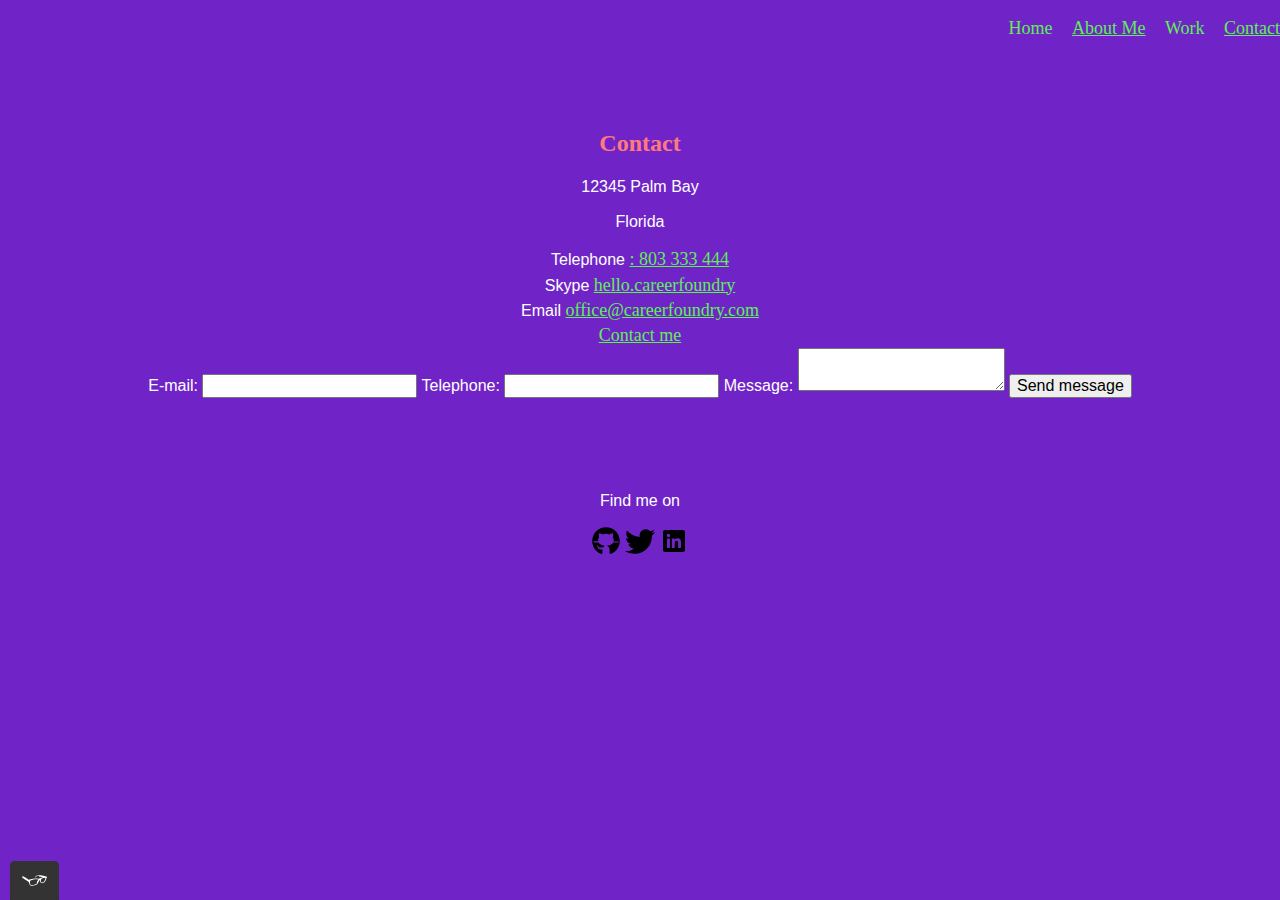
<file: contact.html>
<!DOCTYPE html>
<html lang="en">

<head>
    <meta charset="UTF-8">
    <meta http-equiv="X-UA-Compatible" content="IE=edge">
    <meta name="viewport" content="width=device-width, initial-scale=1.0">
    <title>Contact Aaron Payette,</title>
    <link rel="shortcut icon" href="./images/favicon.png">
    <link rel="stylesheet" type="text/css" href="css/normalize.css">
    <link rel="stylesheet" type="text/css" href="css/style.production.css">
</head>

<body>
    <div>
        <nav class="main-navigation page-header__item">
            <ul role="menubar" class="navigation-list">
                <li role="presentation">
                    <a href="index.html" role="menuitem"
                        class="navigation-list__item navigation-list__item--active">Home</a>
                </li>
                <li role="presentation">
                    <a href="about.html" role="menuitem" class="navigation-list__item">About Me</a>
                </li>
                <li role="presentation">
                    <a href="work.html" role="menuitem"
                        class="navigation-list__item navigation-list__item--active">Work</a>
                </li>

                <li role="presentation">
                    <a href="contact.html" role="menuitem" class="navigation-list__item">Contact</a>
                </li>
            </ul>
        </nav>
    </div>
    <br>
    <br>
    <h1 class="three">Contact</h1>

    <div class="info">

        <p> 12345 Palm Bay</p>
        <p>Florida</p>
        Telephone <a href=":803333444">: 803 333 444</a>
        <br>
        Skype <a href="Skype:hello.careerfoundry"> hello.careerfoundry</a><br>
        Email <a href="mailtooffice@careerfoundry.com">office@careerfoundry.com</a>
        <br>
        <a href="mailto:office@careerfoundry.com">Contact me</a>
    </div>
    <div class="info">
        <form action="#" method="post" id="contact-form">
            <label class="standard-label" for="contact-email">E-mail: </label>
            <input type="email" id="contact-email" required>

            <label class="standard-label" for="contact-telephone">Telephone: </label>
            <input type="tel" id="contact-telephone" pattern="\d{3}[\-]\d{3}[\-]\d{4}">

            <label class="standard-label" for="my-input">Message: </label>
            <textarea id="my-input" required maxlength="240"></textarea>
            <input type="submit" value="Send message">
        </form>
    </div>
    <br>
    <br>
    <br>
    <!-- Footer with links to social media profiles -->
    <footer class="page-footer">
        <p>Find me on</p>
        <div class="social-media">
            <img src="images/github-icon.svg" alt="GitHub">
            <img src="images/twitter-icon.svg" alt="Twitter">
            <img src="images/linkedin-icon.svg" alt="LinkedIn">
        </div>
    </footer>
    <script src="js/tota11y.min.js"></script>
</body>

</html>
</file>
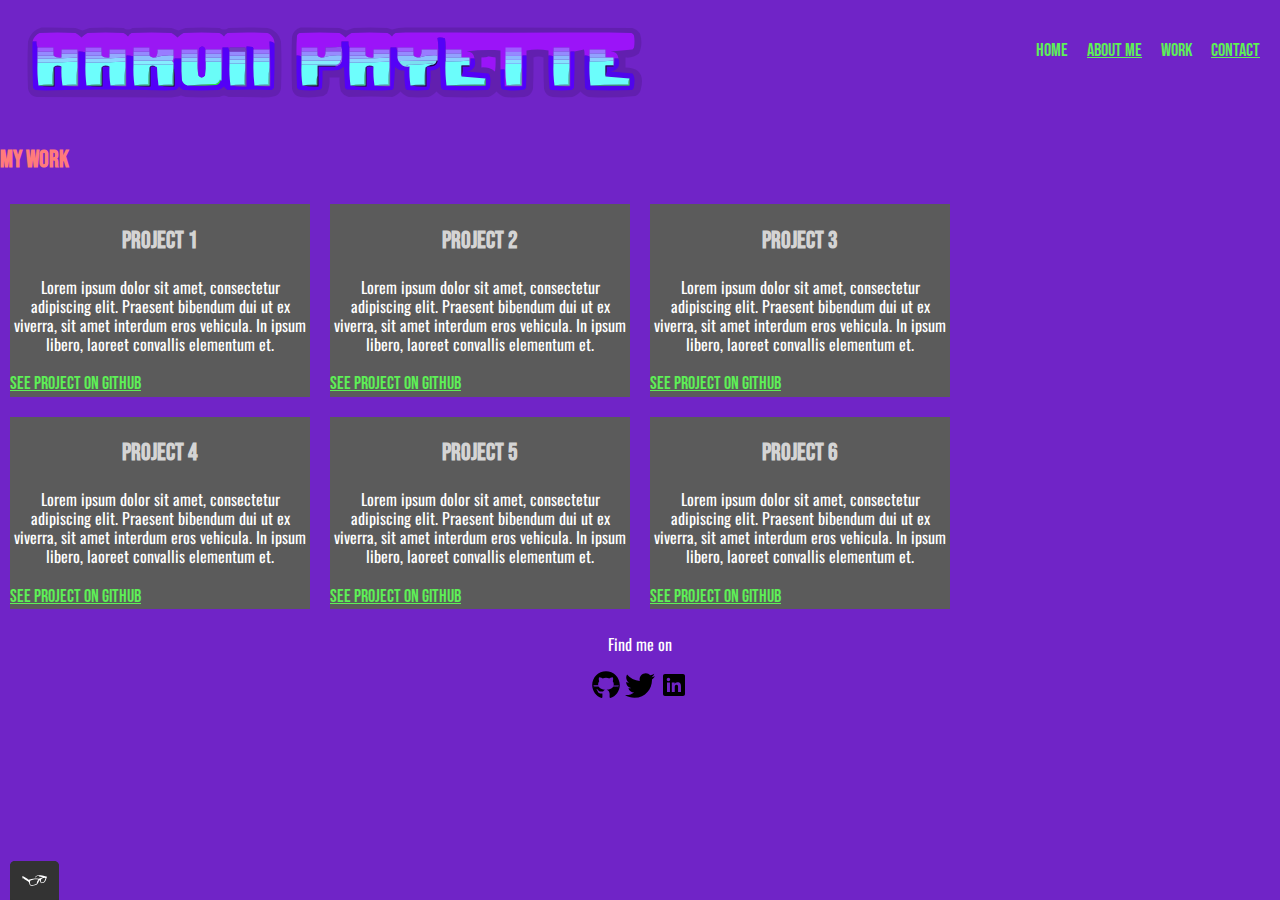
<file: work.html>
<!DOCTYPE html>
<html lang="en">

<head>
    <meta charset="UTF-8">
    <meta http-equiv="X-UA-Compatible" content="IE=edge">
    <meta name="viewport" content="width=device-width, initial-scale=1.0">
    <title>Aaron Payette - Portfolio</title>
    <link rel="shortcut icon" href="./images/favicon.png">
    <link rel="stylesheet" type="text/css" href="css/normalize.css">
    <link rel="stylesheet" type="text/css" href="css/style.production.css">
    <link rel="preconnect" href="https://fonts.googleapis.com">
    <link rel="preconnect" href="https://fonts.gstatic.com" crossorigin>
    <link href="https://fonts.googleapis.com/css2?family=Bebas+Neue&family=Oswald&display=swap" rel="stylesheet">

</head>

<body>
    <!-- Header including the logo and the main navigation -->
    <header class="page-header">
        <!-- Add Logo here -->
        <img src="images/aaron-payette-logo.svg" alt="logo" class="page-header__item">
        <nav class="main-navigation page-header__item">
            <ul role="menubar" class="navigation-list">
                <li role="presentation">
                    <a href="index.html" role="menuitem"
                        class="navigation-list__item navigation-list__item--active">Home</a>
                </li>
                <li role="presentation">
                    <a href="about.html" role="menuitem" class="navigation-list__item">About Me</a>
                </li>
                <li role="presentation">
                    <a href="work.html" role="menuitem"
                        class="navigation-list__item navigation-list__item--active">Work</a>
                </li>

                <li role="presentation">
                    <a href="contact.html" role="menuitem" class="navigation-list__item">Contact</a>
                </li>
            </ul>
        </nav>
    </header>

    <!-- Main content -->
    <section>
        <h1>My Work</h1>
        <div class="grid"> <!-- Grid items will live here-->

            <div class="grid__item">
                <h2>Project 1</h2>
                <p>
                    Lorem ipsum dolor sit amet, consectetur adipiscing elit. Praesent bibendum dui ut ex viverra,
                    sit amet interdum eros vehicula. In ipsum libero, laoreet convallis elementum et.
                </p>
                <a href="#" target="_blank">See project on GitHub</a>
            </div>
            <div class="grid__item">
                <h2>Project 2</h2>
                <p>
                    Lorem ipsum dolor sit amet, consectetur adipiscing elit. Praesent bibendum dui ut ex viverra,
                    sit amet interdum eros vehicula. In ipsum libero, laoreet convallis elementum et.
                </p>
                <a href="#" target="_blank">See project on GitHub</a>
            </div>
            <div class="grid__item">
                <h2>Project 3</h2>
                <p>
                    Lorem ipsum dolor sit amet, consectetur adipiscing elit. Praesent bibendum dui ut ex viverra,
                    sit amet interdum eros vehicula. In ipsum libero, laoreet convallis elementum et.
                </p>
                <a href="#" target="_blank">See project on GitHub</a>
            </div>
            <div class="grid__item">
                <h2>Project 4</h2>
                <p>
                    Lorem ipsum dolor sit amet, consectetur adipiscing elit. Praesent bibendum dui ut ex viverra,
                    sit amet interdum eros vehicula. In ipsum libero, laoreet convallis elementum et.
                </p>
                <a href="#" target="_blank">See project on GitHub</a>
            </div>
            <div class="grid__item">
                <h2>Project 5</h2>
                <p>
                    Lorem ipsum dolor sit amet, consectetur adipiscing elit. Praesent bibendum dui ut ex viverra,
                    sit amet interdum eros vehicula. In ipsum libero, laoreet convallis elementum et.
                </p>
                <a href="#" target="_blank">See project on GitHub</a>
            </div>
            <div class="grid__item">
                <h2>Project 6</h2>
                <p>
                    Lorem ipsum dolor sit amet, consectetur adipiscing elit. Praesent bibendum dui ut ex viverra,
                    sit amet interdum eros vehicula. In ipsum libero, laoreet convallis elementum et.
                </p>
                <a href="#" target="_blank">See project on GitHub</a>
            </div>
        </div>

    </section>


    <!-- Footer with links to social media profiles -->
    <footer class="page-footer">
        <p>Find me on</p>
        <div class="social-media">
            <img src="images/github-icon.svg" alt="GitHub">
            <img src="images/twitter-icon.svg" alt="Twitter">
            <img src="images/linkedin-icon.svg" alt="LinkedIn">
        </div>
    </footer>

    <script src="js/tota11y.min.js"></script>
</body>

</html>
</file>
<file: css/style.production.css>
/*
* Prefixed by https://autoprefixer.github.io
* PostCSS: v8.4.14,
* Autoprefixer: v10.4.7
* Browsers: last 4 version
*/

body {
  background-color: #7024c7;
  color: #000;
  font-family: 'Oswald', sans-serif;
  font-weight: 400;
  font-size: 16px;
  line-height: 1.6;
}

h1 {
  color: #ff7b7b;
  font-family: 'Bebas Neue', cursive;
  font-size: 24px;
  line-height: 1.5;
  font-style: bold;
}

.three {
  color: #ff7b7b;
  font-family: 'Bebas Neue', cursive;
  font-size: 24px;
  line-height: 1.5;
  font-style: bold;
  text-align: center;
}

h2 {
  color: #d4d4d4;
  font-family: 'Bebas Neue', cursive;
  font-size: undefined;
  line-height: 1.4;
  text-align: center;
}

.info {
  color: #fff;
  font-family: 'Oswald', sans-serif;
  font-size: 16px;
  line-height: 1.2;
  text-align: center;
}

li {
  color: #eac0bd;
  font-family: 'Oswald', sans-serif;
  font-size: 18px;
  line-height: 1.4;
  text-align: center;
}

p {
  color: #fff;
  font-family: 'Oswald', sans-serif;
  font-size: 16px;
  line-height: 1.2;
  text-align: center;
}

td {
  color: #fff;
  font-family: 'Bebas Neue', cursive;
  font-size: 18px;
  line-height: 18px;
}

a {
  color: #5ef056;
  font-family: 'Bebas Neue', cursive;
  font-size: 18px;
  line-height: 1.4;
}

a:visited {
  /* visited link */
  color: #238a1d;
}

a:hover {
  /* No underline when hovering over a link */
  color: #0da006;
}

a:focus {
  /* No underline when hovering over a link */
  color: #0da006;
}

a:active {
  /* selected link */
  color: #2abd22;
}

button {
  border: none;
  font-family: inherit;
  background-color: #357b70;
  color: #fff;
  text-decoration: none;
  padding: 10px;
  border-radius: 3px;
  border-bottom: 2px solid rgba(23, 25, 148, 0.3);
}

button:hover,
button:focus {
  /* lets the mouse appear as a hand when hovering over the button */
  cursor: pointer;
  opacity: 0.8;
}

.button__secondary {
  background-color: #e0b354;
  color: #2b2b2b;
}

.navigation-list__item--active {
  text-decoration: none;
}

* {
  -webkit-box-sizing: border-box;
  box-sizing: border-box;
}

.profile__portrait {
  float: left;
  width: 250px;
  margin-right: 40px;
  border-radius: 50%;
}

.profile__text {
  -webkit-box-flex: 1;
  -ms-flex: 1 1 100px;
  flex: 1 1 100px;
}

.page-header {
  display: -webkit-box;
  display: -ms-flexbox;
  display: flex;
  width: 100%;
  padding: 20px;
}

.page-header__item {
  -webkit-box-flex: 0;
  -ms-flex: 0 1 500px;
  flex: 0 1 500px;
}

.page-header__item_logo {
  -webkit-box-flex: 0;
  -ms-flex: 0 1 500px;
  flex: 0 1 500px;
  float: left;
}

.page-header__item:last-child {
  -webkit-box-flex: 1;
  -ms-flex-positive: 1;
  flex-grow: 1;
  text-align: right;
}

.navigation-list {
  list-style-type: none;
}

.navigation-list li {
  display: inline-block;
  margin-left: 15px;
}

.grid {
  display: -ms-grid;
  display: grid;
  -ms-grid-columns: 300px 20px 300px 20px 300px;
  grid-template-columns: 300px 300px 300px;
  grid-gap: 20px;
  padding: 10px;
}

.grid__item {
  background-color: #5b5b5b;
}

.profile {
  max-width: 700px;
  margin: 0 auto;
}

.about-list li {
  display: block;
  text-align: center;
}

.about-me {
  max-width: 500px;
  text-align: center;
  margin: 0 auto;
}

.button {
  /* overwrites browser defaults and resets the border */
  border: none;
  display: inline-block;
  background-color: #645e00;
  color: #d4d4d4;
  font-family: 'Bebas Neue', cursive;
  font-size: 18px;
  line-height: 1.4;
  text-decoration: none;
  padding: 10px;
  border-radius: 3px;
  border-bottom: 2px solid rgba(23, 25, 148, 0.3);
  -webkit-transition-duration: 0.2s;
  -o-transition-duration: 0.2s;
  transition-duration: 0.2s;
  -webkit-transition-property: opacity;
  -o-transition-property: opacity;
  transition-property: opacity;
}

button {
  /* overwrites browser defaults and resets the border */
  border: none;
  display: inline-block;
  background-color: #645e00;
  color: #d4d4d4;
  font-family: 'Bebas Neue', cursive;
  font-size: 18px;
  line-height: 1.4;
  text-decoration: none;
  padding: 10px;
  border-radius: 3px;
  border-bottom: 2px solid rgba(23, 25, 148, 0.3);
  -webkit-transition-duration: 0.2s;
  -o-transition-duration: 0.2s;
  transition-duration: 0.2s;
  -webkit-transition-property: opacity;
  -o-transition-property: opacity;
  transition-property: opacity;
}

button:hover,
button:focus,
.button:hover,
.button:focus {
  /* lets the mouse appear as a hand when hovering over the button */
  cursor: pointer;
  opacity: 0.8;
}

.page-footer {
  clear: both;
  display: -webkit-box;
  display: -ms-flexbox;
  display: flex;
  -webkit-box-orient: vertical;
  -webkit-box-direction: normal;
  -ms-flex-direction: column;
  flex-direction: column;
  text-align: center;
}

@media all and (max-width: 500px) {
  .grid {
    -ms-grid-columns: 1fr;
    grid-template-columns: 1fr;
  }
}

@media all and (min-width: 500px) and (max-width: 750px) {
  .grid {
    -ms-grid-columns: 1fr 20px 1fr;
    grid-template-columns: 1fr 1fr;
  }
}

@media all and (max-width: 750px) {
  .grid {
    grid-gap: 10px;
  }

  .grid__item:last-child {
    grid-column: auto / auto;
    grid-row: auto / auto;
  }

  h1 {
    font-size: 22px;
  }
}

.sun {
  -webkit-animation: 4s color-change infinite alternate linear;
  animation: 4s color-change infinite alternate linear;
}

@-webkit-keyframes color-change {
  0% {
    fill: #edc655;
  }

  50% {
    fill: #fcffad;
  }

  100% {
    fill: #f76414;
  }
}

@keyframes color-change {
  0% {
    fill: #edc655;
  }

  50% {
    fill: #fcffad;
  }

  100% {
    fill: #f76414;
  }
}

.sun {
  -webkit-animation: 4s color-change infinite alternate linear;
  animation: 4s color-change infinite alternate linear;
}

@-webkit-keyframes cloud-move {
  from {
    -webkit-transform: translate(0, 50px);
    transform: translate(0, 50px);
  }

  to {
    -webkit-transform: translate(200px, 50px);
    transform: translate(200px, 50px);
  }
}

@keyframes cloud-move {
  from {
    -webkit-transform: translate(0, 50px);
    transform: translate(0, 50px);
  }

  to {
    -webkit-transform: translate(200px, 50px);
    transform: translate(200px, 50px);
  }
}

.cloud-front {
  -webkit-animation: 30s cloud-move infinite alternate linear;
  animation: 30s cloud-move infinite alternate linear;
}

@-webkit-keyframes cloud-move-reverse {
  from {
    -webkit-transform: translate(446px, 48px);
    transform: translate(446px, 48px);
  }

  to {
    -webkit-transform: translate(100px, 48px);
    transform: translate(100px, 48px);
  }
}

@keyframes cloud-move-reverse {
  from {
    -webkit-transform: translate(446px, 48px);
    transform: translate(446px, 48px);
  }

  to {
    -webkit-transform: translate(100px, 48px);
    transform: translate(100px, 48px);
  }
}

.cloud-back {
  -webkit-animation: 34s cloud-move-reverse infinite alternate linear;
  animation: 34s cloud-move-reverse infinite alternate linear;
}
</file>
